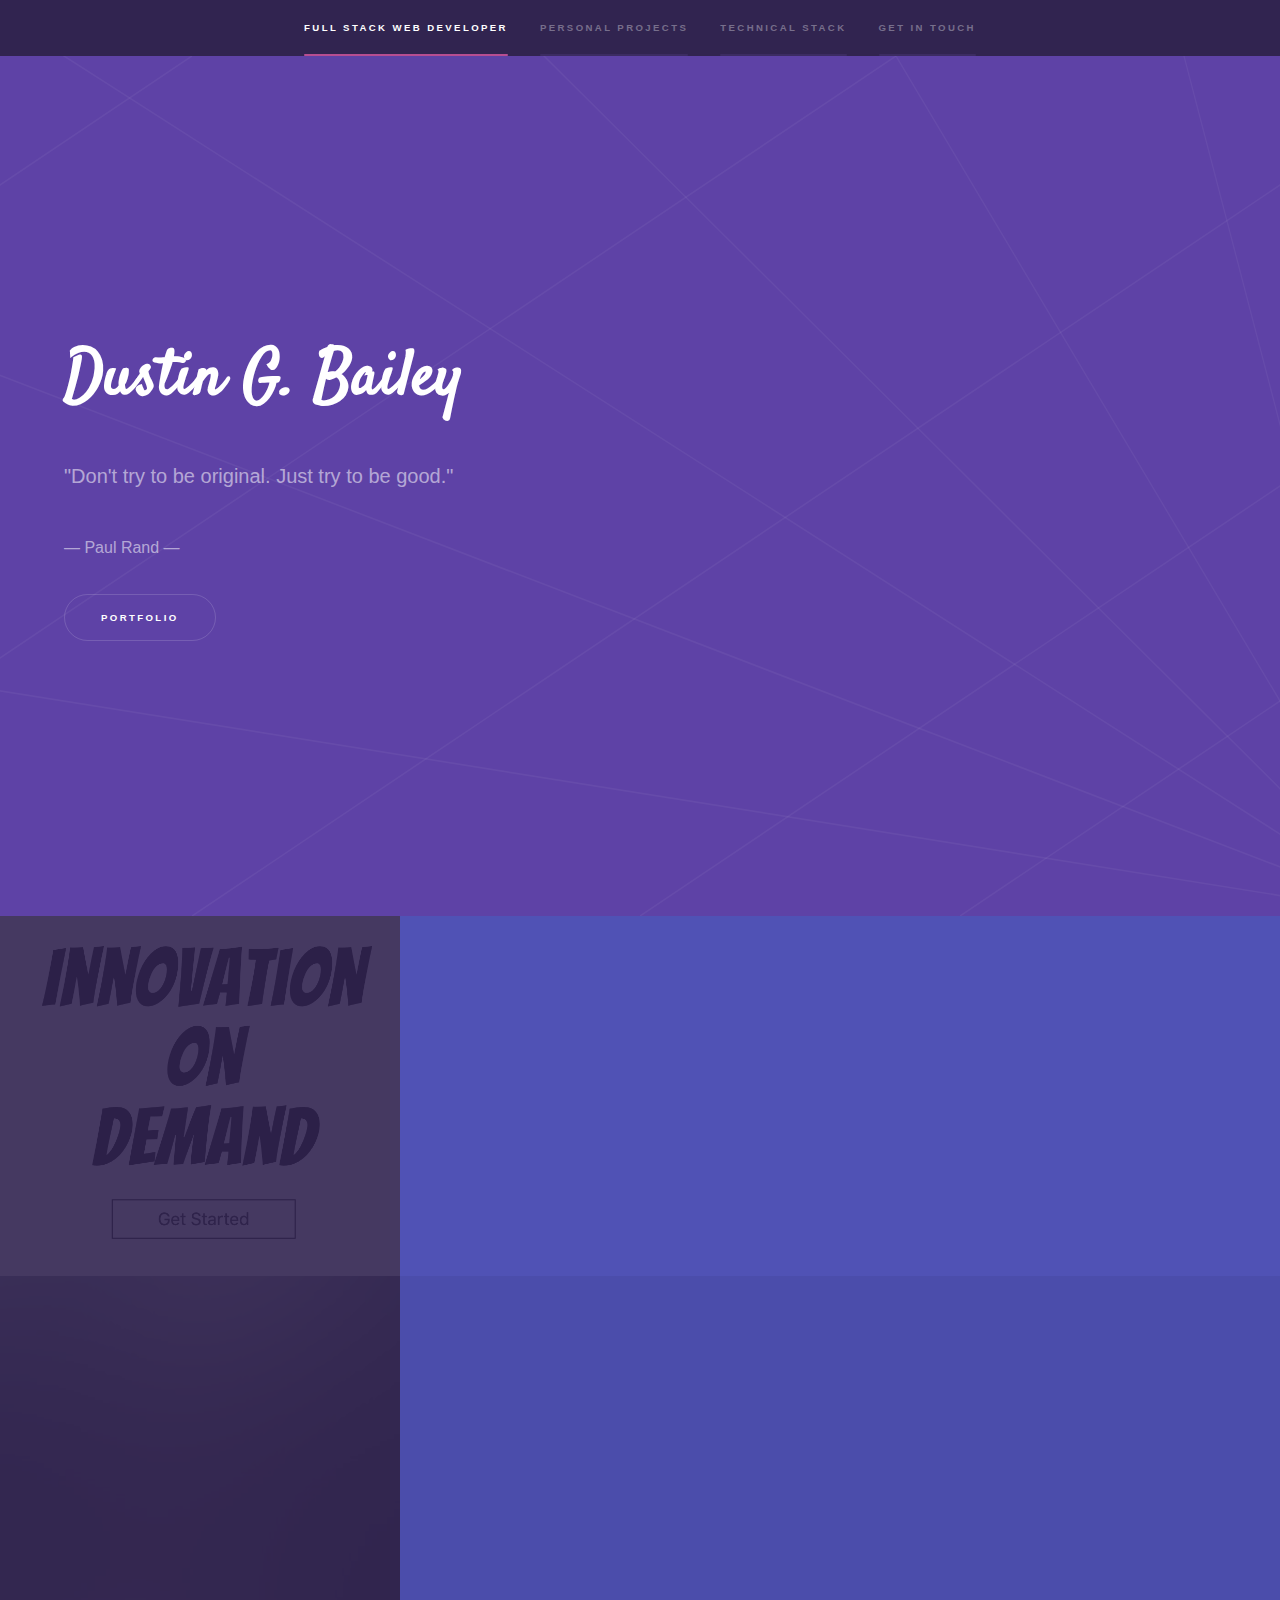
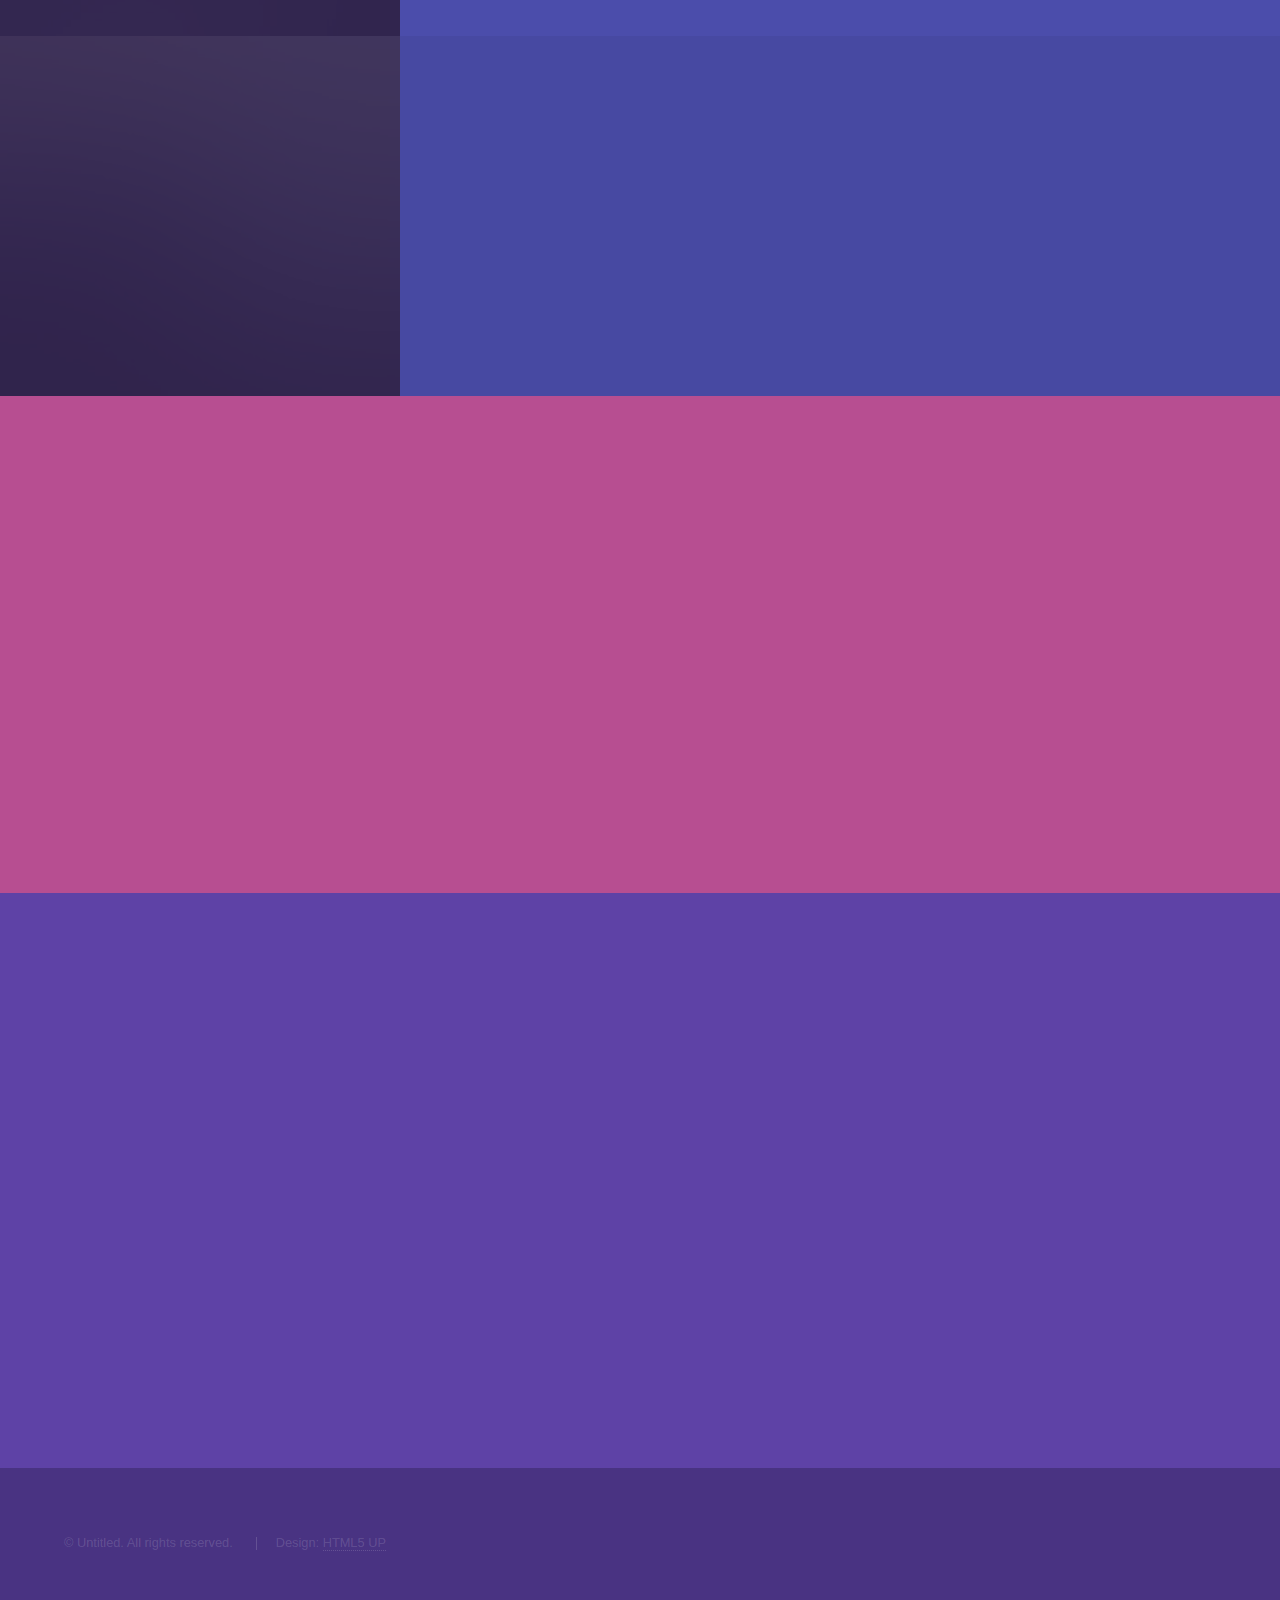
<file: docs/index.html>
<!DOCTYPE HTML>
<!--
	Hyperspace by HTML5 UP
	html5up.net | @ajlkn
	Free for personal and commercial use under the CCA 3.0 license (html5up.net/license)
-->
<html>

<head>
	<title>Dustin's Portfolio</title>
	<meta charset="utf-8" />
	<meta name="viewport" content="width=device-width, initial-scale=1, user-scalable=no" />
	<link rel="stylesheet" href="assets/css/main.css" />
	<noscript>
		<link rel="stylesheet" href="assets/css/noscript.css" /></noscript>
</head>

<body class="is-preload">

	<!-- Sidebar -->
	<section id="sidebar">
		<div class="inner">
			<nav>
				<ul>
					<li><a href="#intro">Full Stack Web Developer</a></li>
					<li><a href="#one">Personal Projects</a></li>
					<li><a href="#two">Technical Stack</a></li>
					<li><a href="#three">Get in touch</a></li>
				</ul>
			</nav>
		</div>
	</section>

	<!-- Wrapper -->
	<div id="wrapper">

		<!-- Intro -->
		<section id="intro" class="wrapper style1 fullscreen fade-up">
			<div class="inner">
				<h1>Dustin G. Bailey</h1>
				<p>"Don't try to be original. Just try to be good."</p>
				<p style='font-size:1rem'>&mdash; Paul Rand &mdash;</p>
				<ul class="actions">
					<li><a href="#one" class="button scrolly">Portfolio</a></li>
				</ul>
			</div>
		</section>

		<!-- One -->
		<section id="one" class="wrapper style2 spotlights">
			<section>
				<a href="https://github.com/dgbailey/Sprint-Challenge--User-Interface" class="image"><img
						src="images/Iod.png" alt="" data-position="center center" /></a>
				<div class="content">
					<div class="inner">
						<h2>Responsive Design</h2>
						<p>Take a deep dive into the richness that is responsive design. Check out these pages I
							designed for desktop, tablet, and mobile users.</p>
						<ul class="actions">
							<li><a href="https://github.com/dgbailey/Sprint-Challenge--User-Interface"
									class="button">GitHub</a></li>
						</ul>
					</div>
				</div>
			</section>
			<section>
				<a href="#" class="image"><img src="images/pic02.jpg" alt="" data-position="top center" /></a>
				<div class="content">
					<div class="inner">
						<h2>To Be Announced</h2>
						<p>Projects so secret I'm not even sure what they are.</p>
						<ul class="actions">
							<li><a href="generic.html" class="button">GitHub</a></li>
						</ul>
					</div>
				</div>
			</section>
			<section>
				<a href="#" class="image"><img src="images/pic03.jpg" alt="" data-position="25% 25%" /></a>
				<div class="content">
					<div class="inner">
						<h2>To Be Announced</h2>
						<p>Projects so secret I'm not even sure what they are.</p>
						<ul class="actions">
							<li><a href="generic.html" class="button">GitHub</a></li>
						</ul>
					</div>
				</div>
			</section>
		</section>

		<!-- Two -->
		<section id="two" class="wrapper style3 fade-up">
			<div class="inner">
				<h2>Drill Down</h2>
				<p>This section will give a breakdown of languages, collaborative projects, and other valuable
					descriptives.</p>
				<div class="features">
					<section>
						<span class="icon major fa-code"></span>
						<h3>My Growing Technical Stack</h3>
						<ul>
							<li>HTML &amp; CSS </li>
							<li>Python</li>
						</ul>
					</section>
					<section>
						<span class="icon major fa-lock"></span>
						<h3>To Be Added</h3>
						<ul>
							<li>Javascript</li>
							<li>SQL</li>
							<li>C++</li>
							<li>TBA</li>
						</ul>
					</section>
					<!-- <section>
									<span class="icon major fa-cog"></span>
									<h3>Sed erat ullam corper</h3>
									<p>Phasellus convallis elit id ullam corper amet et pulvinar. Duis aliquam turpis mauris, sed ultricies erat dapibus.</p>
								</section>
								<section>
									<span class="icon major fa-desktop"></span>
									<h3>Veroeros quis lorem</h3>
									<p>Phasellus convallis elit id ullam corper amet et pulvinar. Duis aliquam turpis mauris, sed ultricies erat dapibus.</p>
								</section>
								<section>
									<span class="icon major fa-chain"></span>
									<h3>Urna quis bibendum</h3>
									<p>Phasellus convallis elit id ullam corper amet et pulvinar. Duis aliquam turpis mauris, sed ultricies erat dapibus.</p>
								</section>
								<section>
									<span class="icon major fa-diamond"></span>
									<h3>Aliquam urna dapibus</h3>
									<p>Phasellus convallis elit id ullam corper amet et pulvinar. Duis aliquam turpis mauris, sed ultricies erat dapibus.</p>
								</section>
							</div>
							<ul class="actions">
								<li><a href="generic.html" class="button">Learn more</a></li>
							</ul> -->
				</div>
		</section>

		<!-- Three -->
		<section id="three" class="wrapper style1 fade-up">
			<div class="inner">
				<h2>Get in touch</h2>
				<div class="split style1">
					<section>
						<form method="post" action="#">
							<div class="fields">
								<div class="field half">
									<label for="name">Name</label>
									<input type="text" name="name" id="name" />
								</div>
								<div class="field half">
									<label for="email">Email</label>
									<input type="text" name="email" id="email" />
								</div>
								<div class="field">
									<label for="message">Message</label>
									<textarea name="message" id="message" rows="5"></textarea>
								</div>
							</div>
							<ul class="actions">
								<li><a href="" class="button submit">Send Message</a></li>
							</ul>
						</form>
					</section>
					<section>
						<ul class="contact">
							<li>
								<h3>Address</h3>
								<span>San Francisco, CA</span>
							</li>
							<li>
								<h3>Email</h3>
								<a href="#">bailey.dust@gmail.com</a>
							</li>

							<li>
								<h3>Social</h3>
								<ul class="icons">
									<li><a href="#" class="fa-twitter"><span class="label">Twitter</span></a></li>

									<li><a href="https://github.com/dgbailey" class="fa-github"><span
												class="label">GitHub</span></a></li>

									<li><a href="#" class="fa-linkedin"><span class="label">LinkedIn</span></a></li>
								</ul>
							</li>
						</ul>
					</section>
				</div>
			</div>
		</section>

	</div>

	<!-- Footer -->
	<footer id="footer" class="wrapper style1-alt">
		<div class="inner">
			<ul class="menu">
				<li>&copy; Untitled. All rights reserved.</li>
				<li>Design: <a href="http://html5up.net">HTML5 UP</a></li>
			</ul>
		</div>
	</footer>

	<!-- Scripts -->
	<script src="assets/js/jquery.min.js"></script>
	<script src="assets/js/jquery.scrollex.min.js"></script>
	<script src="assets/js/jquery.scrolly.min.js"></script>
	<script src="assets/js/browser.min.js"></script>
	<script src="assets/js/breakpoints.min.js"></script>
	<script src="assets/js/util.js"></script>
	<script src="assets/js/main.js"></script>

</body>

</html>
</file>
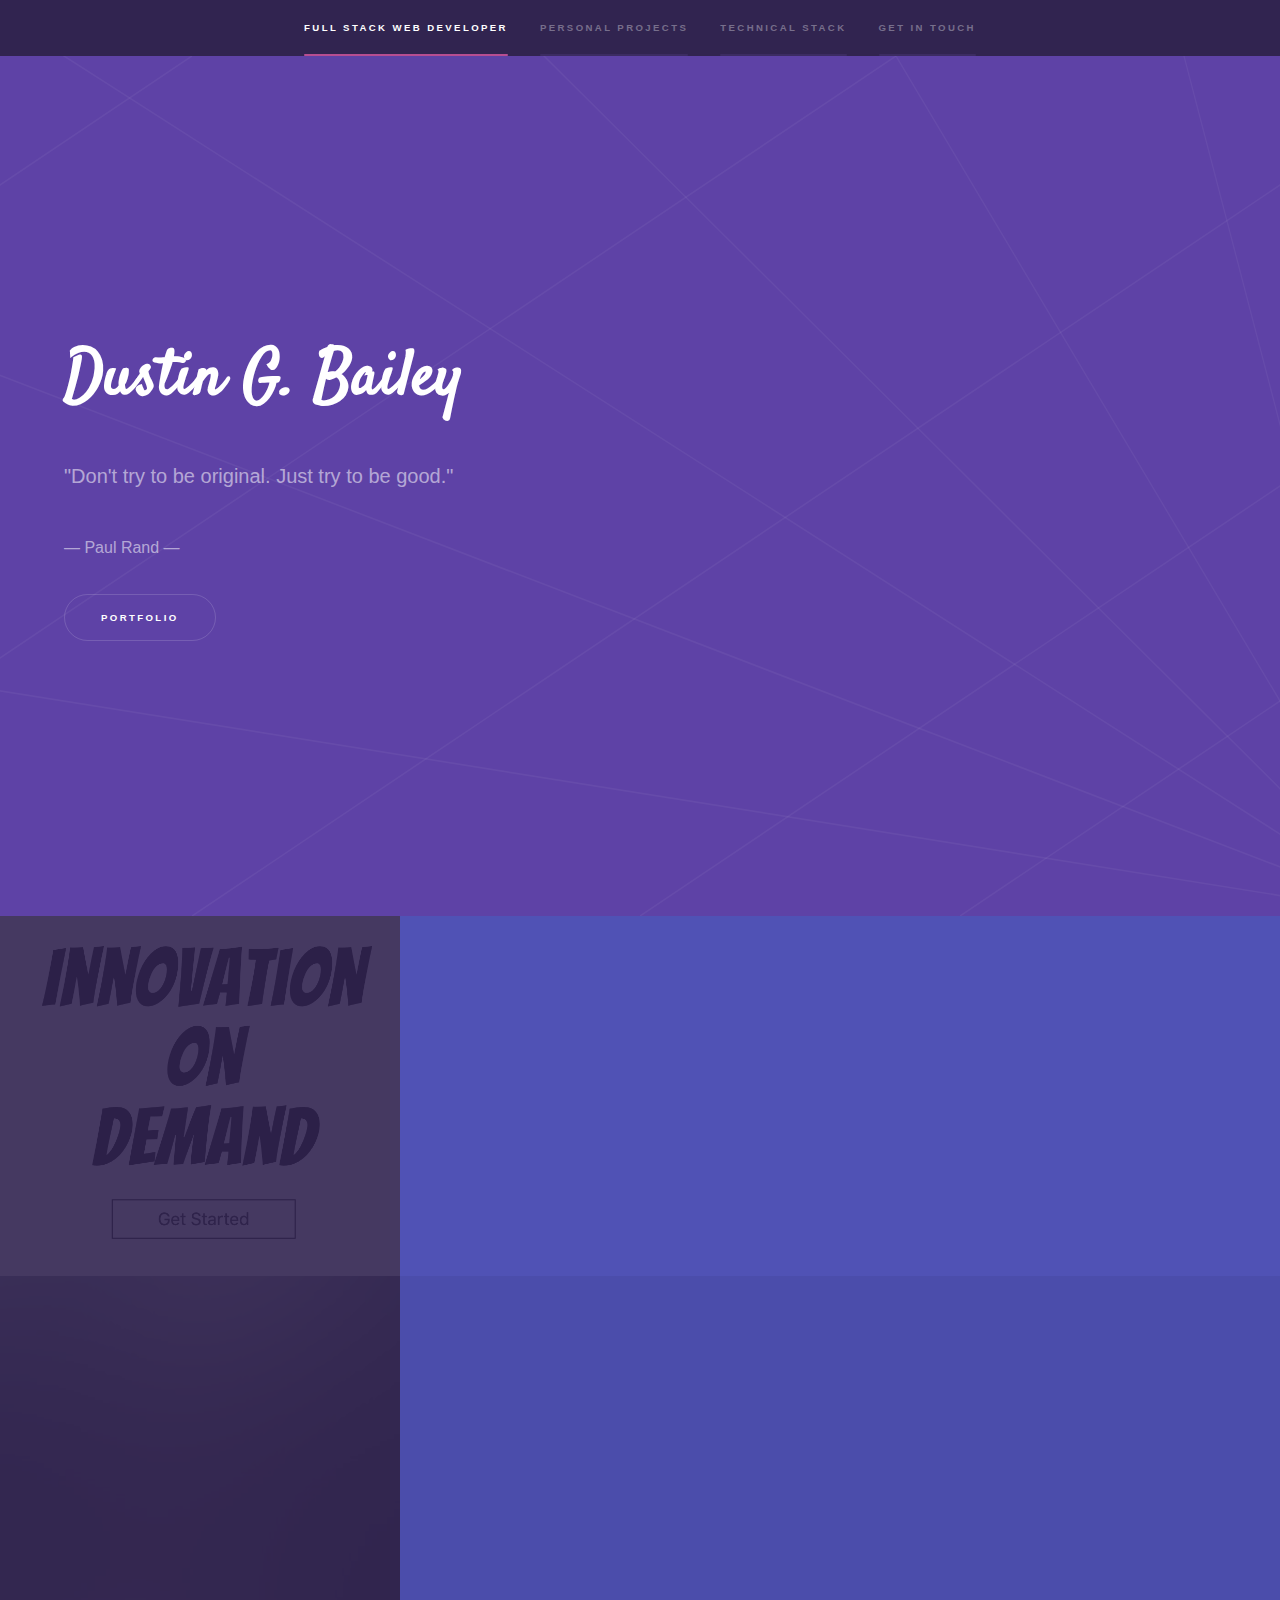
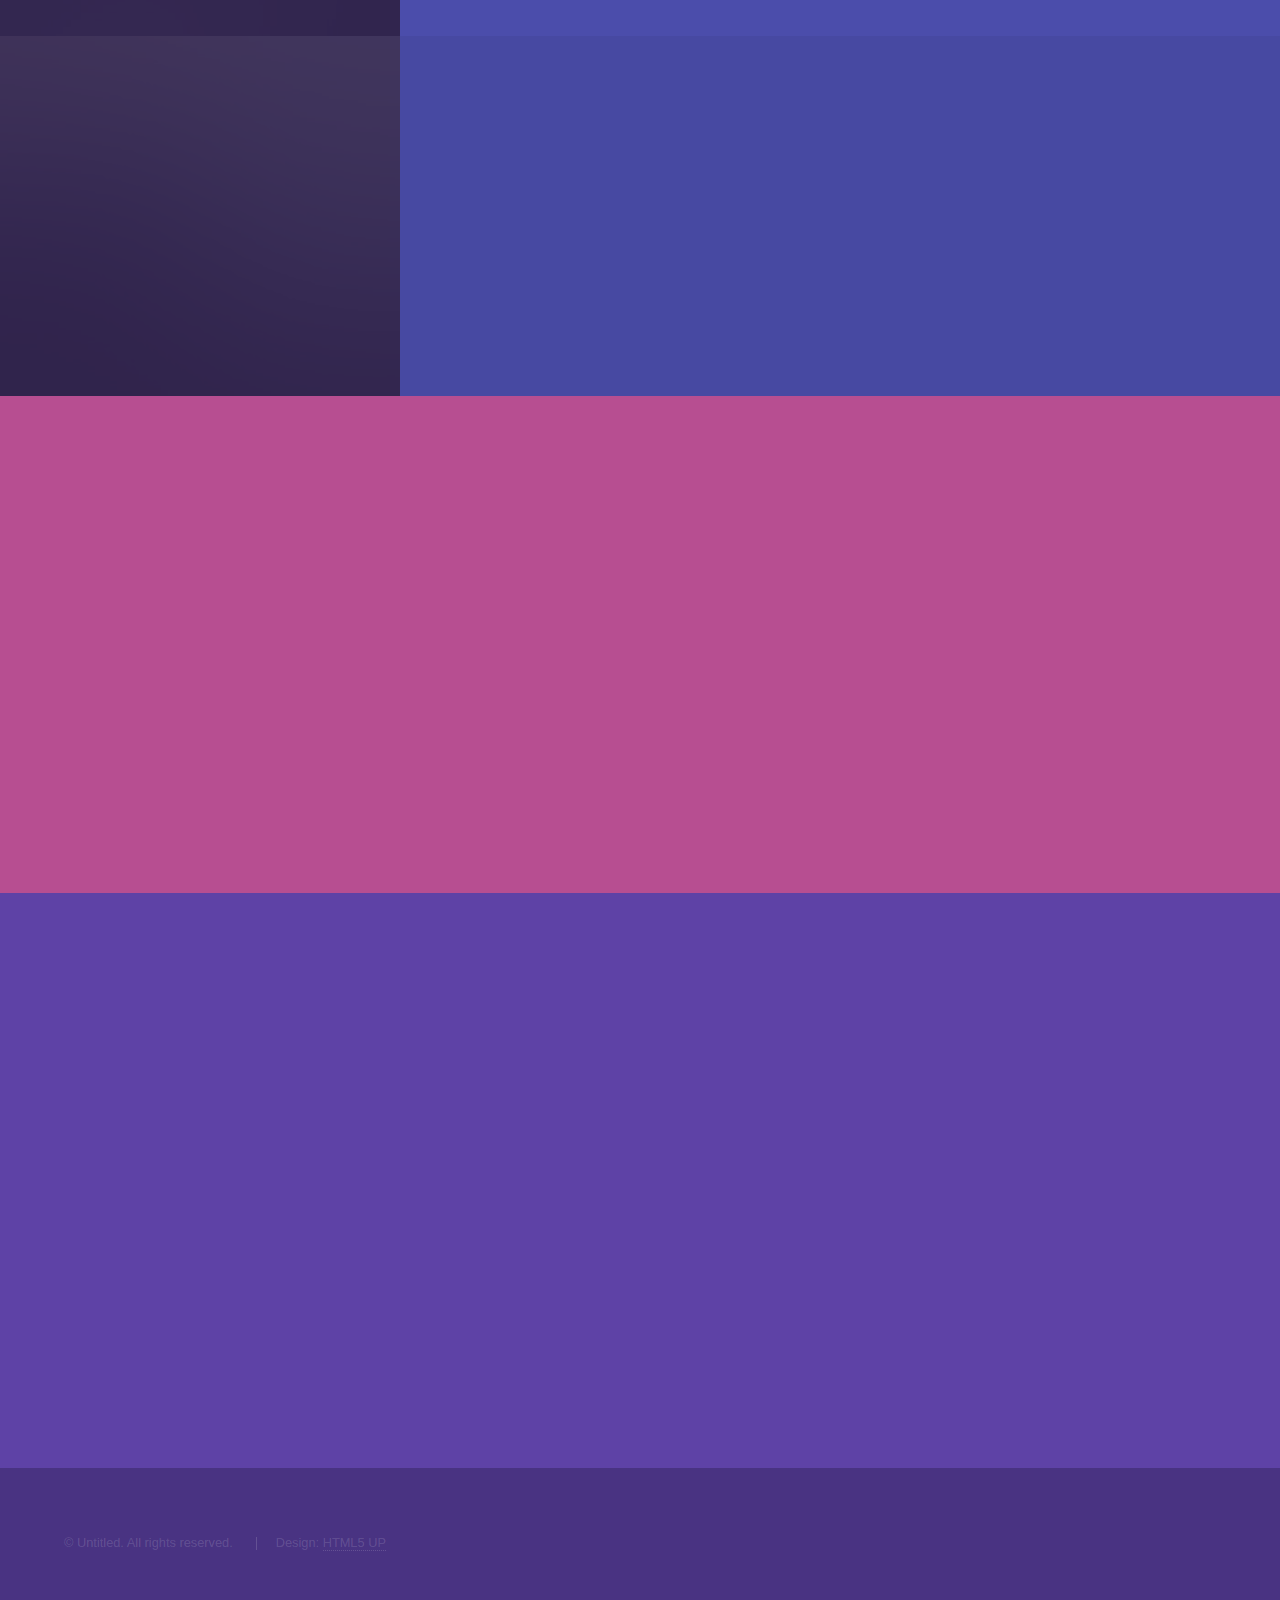
<file: html5up-hyperspace/index.html>
<!DOCTYPE HTML>
<!--
	Hyperspace by HTML5 UP
	html5up.net | @ajlkn
	Free for personal and commercial use under the CCA 3.0 license (html5up.net/license)
-->
<html>

<head>
	<title>Dustin's Portfolio</title>
	<meta charset="utf-8" />
	<meta name="viewport" content="width=device-width, initial-scale=1, user-scalable=no" />
	<link rel="stylesheet" href="assets/css/main.css" />
	<noscript>
		<link rel="stylesheet" href="assets/css/noscript.css" /></noscript>
</head>

<body class="is-preload">

	<!-- Sidebar -->
	<section id="sidebar">
		<div class="inner">
			<nav>
				<ul>
					<li><a href="#intro">Full Stack Web Developer</a></li>
					<li><a href="#one">Personal Projects</a></li>
					<li><a href="#two">Technical Stack</a></li>
					<li><a href="#three">Get in touch</a></li>
				</ul>
			</nav>
		</div>
	</section>

	<!-- Wrapper -->
	<div id="wrapper">

		<!-- Intro -->
		<section id="intro" class="wrapper style1 fullscreen fade-up">
			<div class="inner">
				<h1>Dustin G. Bailey</h1>
				<p>"Don't try to be original. Just try to be good."</p>
				<p style='font-size:1rem'>&mdash; Paul Rand &mdash;</p>
				<ul class="actions">
					<li><a href="#one" class="button scrolly">Portfolio</a></li>
				</ul>
			</div>
		</section>

		<!-- One -->
		<section id="one" class="wrapper style2 spotlights">
			<section>
				<a href="https://github.com/dgbailey/Sprint-Challenge--User-Interface" class="image"><img
						src="images/Iod.png" alt="" data-position="center center" /></a>
				<div class="content">
					<div class="inner">
						<h2>Responsive Design</h2>
						<p>Take a deep dive into the richness that is responsive design. Check out these pages I
							designed for desktop, tablet, and mobile users.</p>
						<ul class="actions">
							<li><a href="https://github.com/dgbailey/Sprint-Challenge--User-Interface"
									class="button">GitHub</a></li>
							<li><a href="#"
									class="button">Live Site</a></li>

						</ul>
					</div>
				</div>
			</section>
			<section>
				<a href="#" class="image"><img src="images/pic02.jpg" alt="" data-position="top center" /></a>
				<div class="content">
					<div class="inner">
						<h2>To Be Announced</h2>
						<p>Projects so secret I'm not even sure what they are.</p>
						<ul class="actions">
							<li><a href="generic.html" class="button">GitHub</a></li>
						</ul>
					</div>
				</div>
			</section>
			<section>
				<a href="#" class="image"><img src="images/pic03.jpg" alt="" data-position="25% 25%" /></a>
				<div class="content">
					<div class="inner">
						<h2>To Be Announced</h2>
						<p>Projects so secret I'm not even sure what they are.</p>
						<ul class="actions">
							<li><a href="generic.html" class="button">GitHub</a></li>
						</ul>
					</div>
				</div>
			</section>
		</section>

		<!-- Two -->
		<section id="two" class="wrapper style3 fade-up">
			<div class="inner">
				<h2>Drill Down</h2>
				<p>This section will give a breakdown of languages, collaborative projects, and other valuable
					descriptives.</p>
				<div class="features">
					<section>
						<span class="icon major fa-code"></span>
						<h3>My Growing Technical Stack</h3>
						<ul>
							<li>HTML &amp; CSS </li>
							<li>Python</li>
						</ul>
					</section>
					<section>
						<span class="icon major fa-lock"></span>
						<h3>To Be Added</h3>
						<ul>
							<li>Javascript</li>
							<li>SQL</li>
							<li>C++</li>
							<li>TBD</li>
						</ul>
					</section>
					<!-- <section>
									<span class="icon major fa-cog"></span>
									<h3>Sed erat ullam corper</h3>
									<p>Phasellus convallis elit id ullam corper amet et pulvinar. Duis aliquam turpis mauris, sed ultricies erat dapibus.</p>
								</section>
								<section>
									<span class="icon major fa-desktop"></span>
									<h3>Veroeros quis lorem</h3>
									<p>Phasellus convallis elit id ullam corper amet et pulvinar. Duis aliquam turpis mauris, sed ultricies erat dapibus.</p>
								</section>
								<section>
									<span class="icon major fa-chain"></span>
									<h3>Urna quis bibendum</h3>
									<p>Phasellus convallis elit id ullam corper amet et pulvinar. Duis aliquam turpis mauris, sed ultricies erat dapibus.</p>
								</section>
								<section>
									<span class="icon major fa-diamond"></span>
									<h3>Aliquam urna dapibus</h3>
									<p>Phasellus convallis elit id ullam corper amet et pulvinar. Duis aliquam turpis mauris, sed ultricies erat dapibus.</p>
								</section>
							</div>
							<ul class="actions">
								<li><a href="generic.html" class="button">Learn more</a></li>
							</ul> -->
				</div>
		</section>

		<!-- Three -->
		<section id="three" class="wrapper style1 fade-up">
			<div class="inner">
				<h2>Get in touch</h2>
				<div class="split style1">
					<section>
						<form method="post" action="#">
							<div class="fields">
								<div class="field half">
									<label for="name">Name</label>
									<input type="text" name="name" id="name" />
								</div>
								<div class="field half">
									<label for="email">Email</label>
									<input type="text" name="email" id="email" />
								</div>
								<div class="field">
									<label for="message">Message</label>
									<textarea name="message" id="message" rows="5"></textarea>
								</div>
							</div>
							<ul class="actions">
								<li><a href="" class="button submit">Send Message</a></li>
							</ul>
						</form>
					</section>
					<section>
						<ul class="contact">
							<li>
								<h3>Address</h3>
								<span>San Francisco, CA</span>
							</li>
							<li>
								<h3>Email</h3>
								<a href="#">bailey.dust@gmail.com</a>
							</li>

							<li>
								<h3>Social</h3>
								<ul class="icons">
									<li><a href="#" class="fa-twitter"><span class="label">Twitter</span></a></li>

									<li><a href="https://github.com/dgbailey" class="fa-github"><span
												class="label">GitHub</span></a></li>

									<li><a href="#" class="fa-linkedin"><span class="label">LinkedIn</span></a></li>
								</ul>
							</li>
						</ul>
					</section>
				</div>
			</div>
		</section>

	</div>

	<!-- Footer -->
	<footer id="footer" class="wrapper style1-alt">
		<div class="inner">
			<ul class="menu">
				<li>&copy; Untitled. All rights reserved.</li>
				<li>Design: <a href="http://html5up.net">HTML5 UP</a></li>
			</ul>
		</div>
	</footer>

	<!-- Scripts -->
	<script src="assets/js/jquery.min.js"></script>
	<script src="assets/js/jquery.scrollex.min.js"></script>
	<script src="assets/js/jquery.scrolly.min.js"></script>
	<script src="assets/js/browser.min.js"></script>
	<script src="assets/js/breakpoints.min.js"></script>
	<script src="assets/js/util.js"></script>
	<script src="assets/js/main.js"></script>

</body>

</html>
</file>
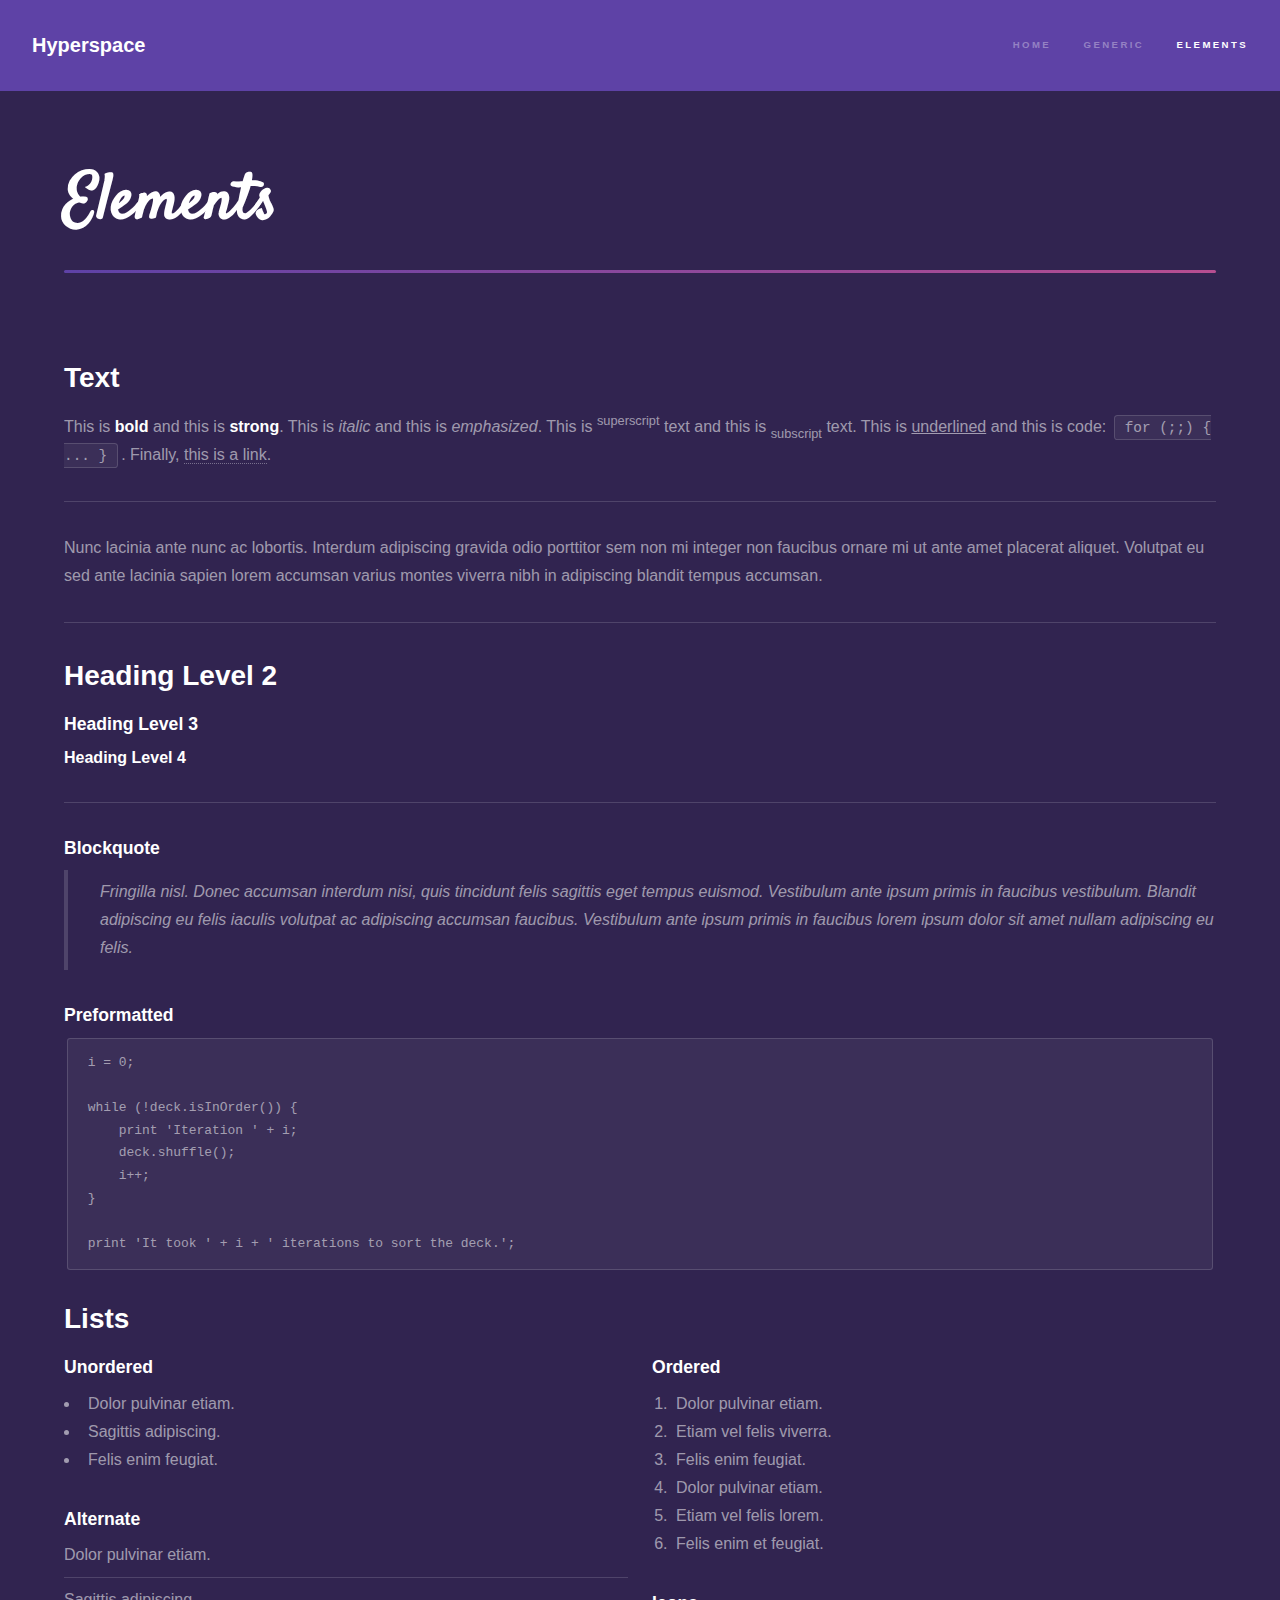
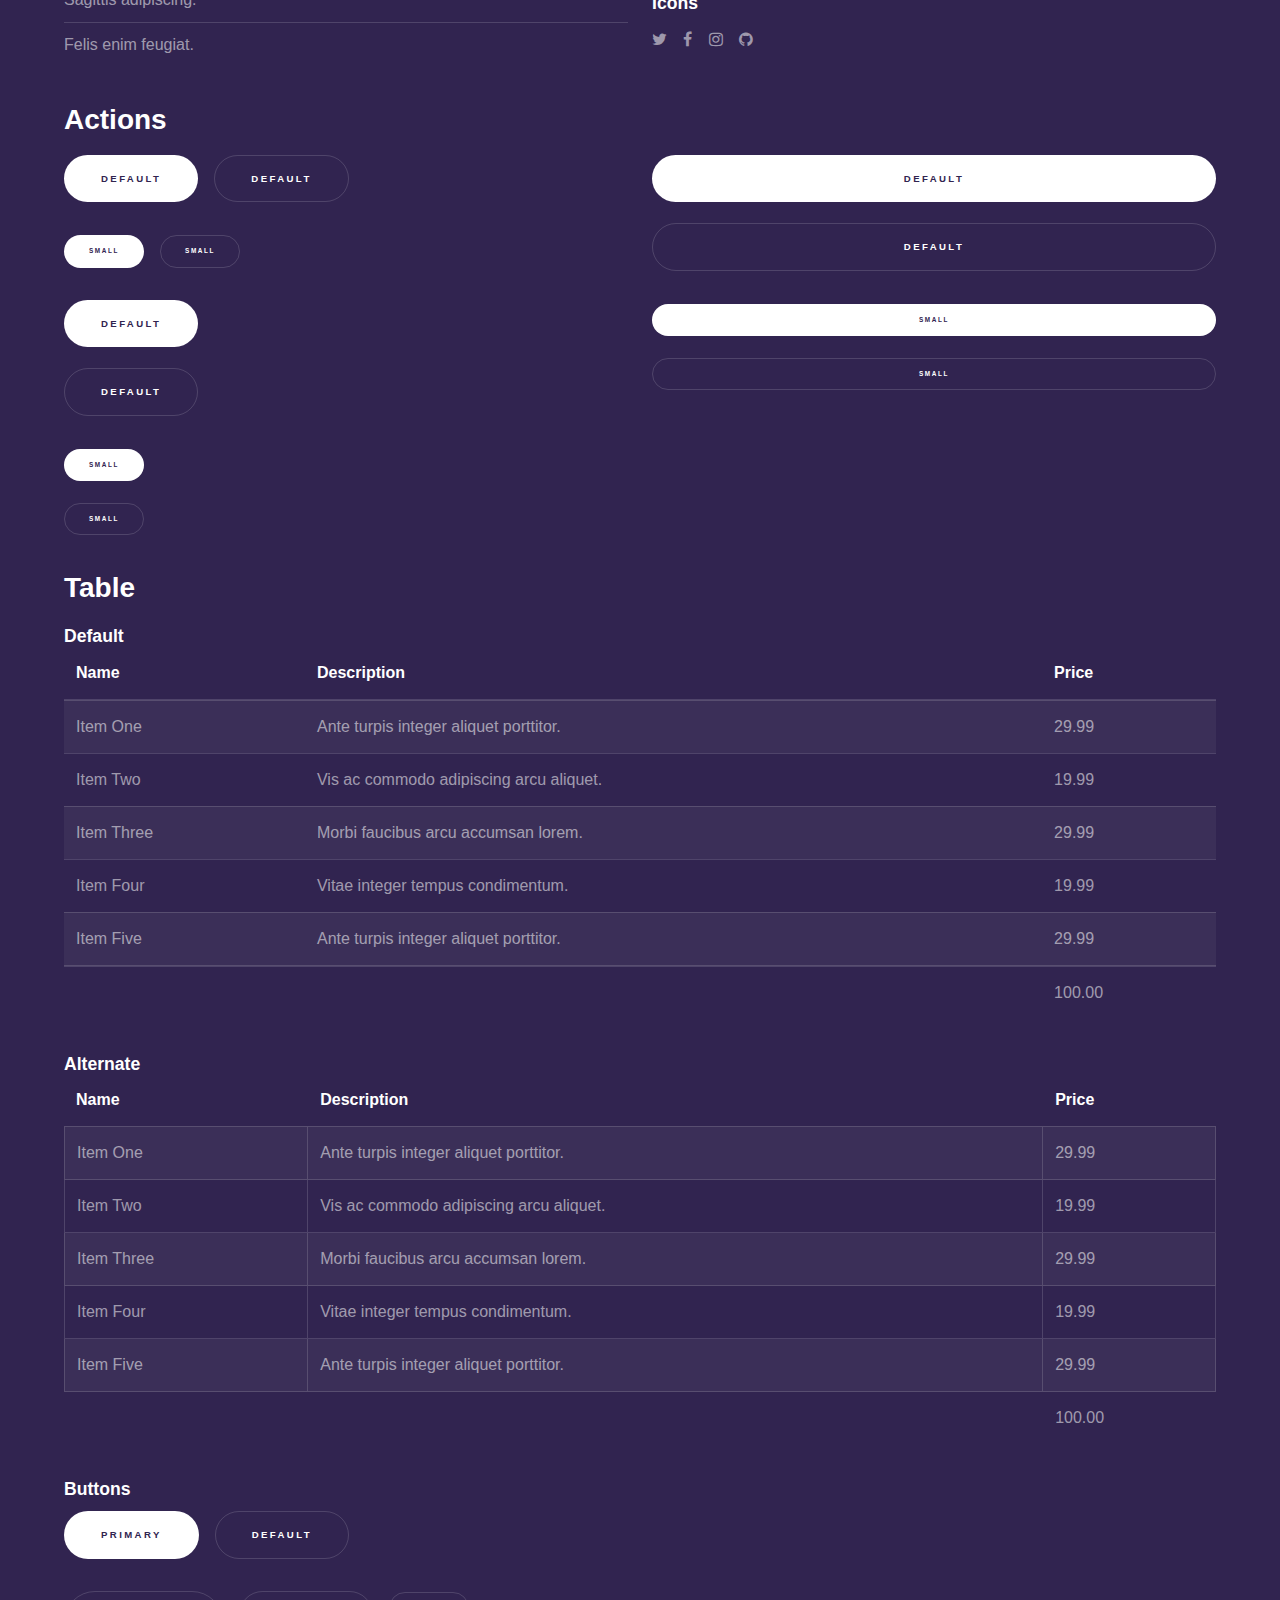
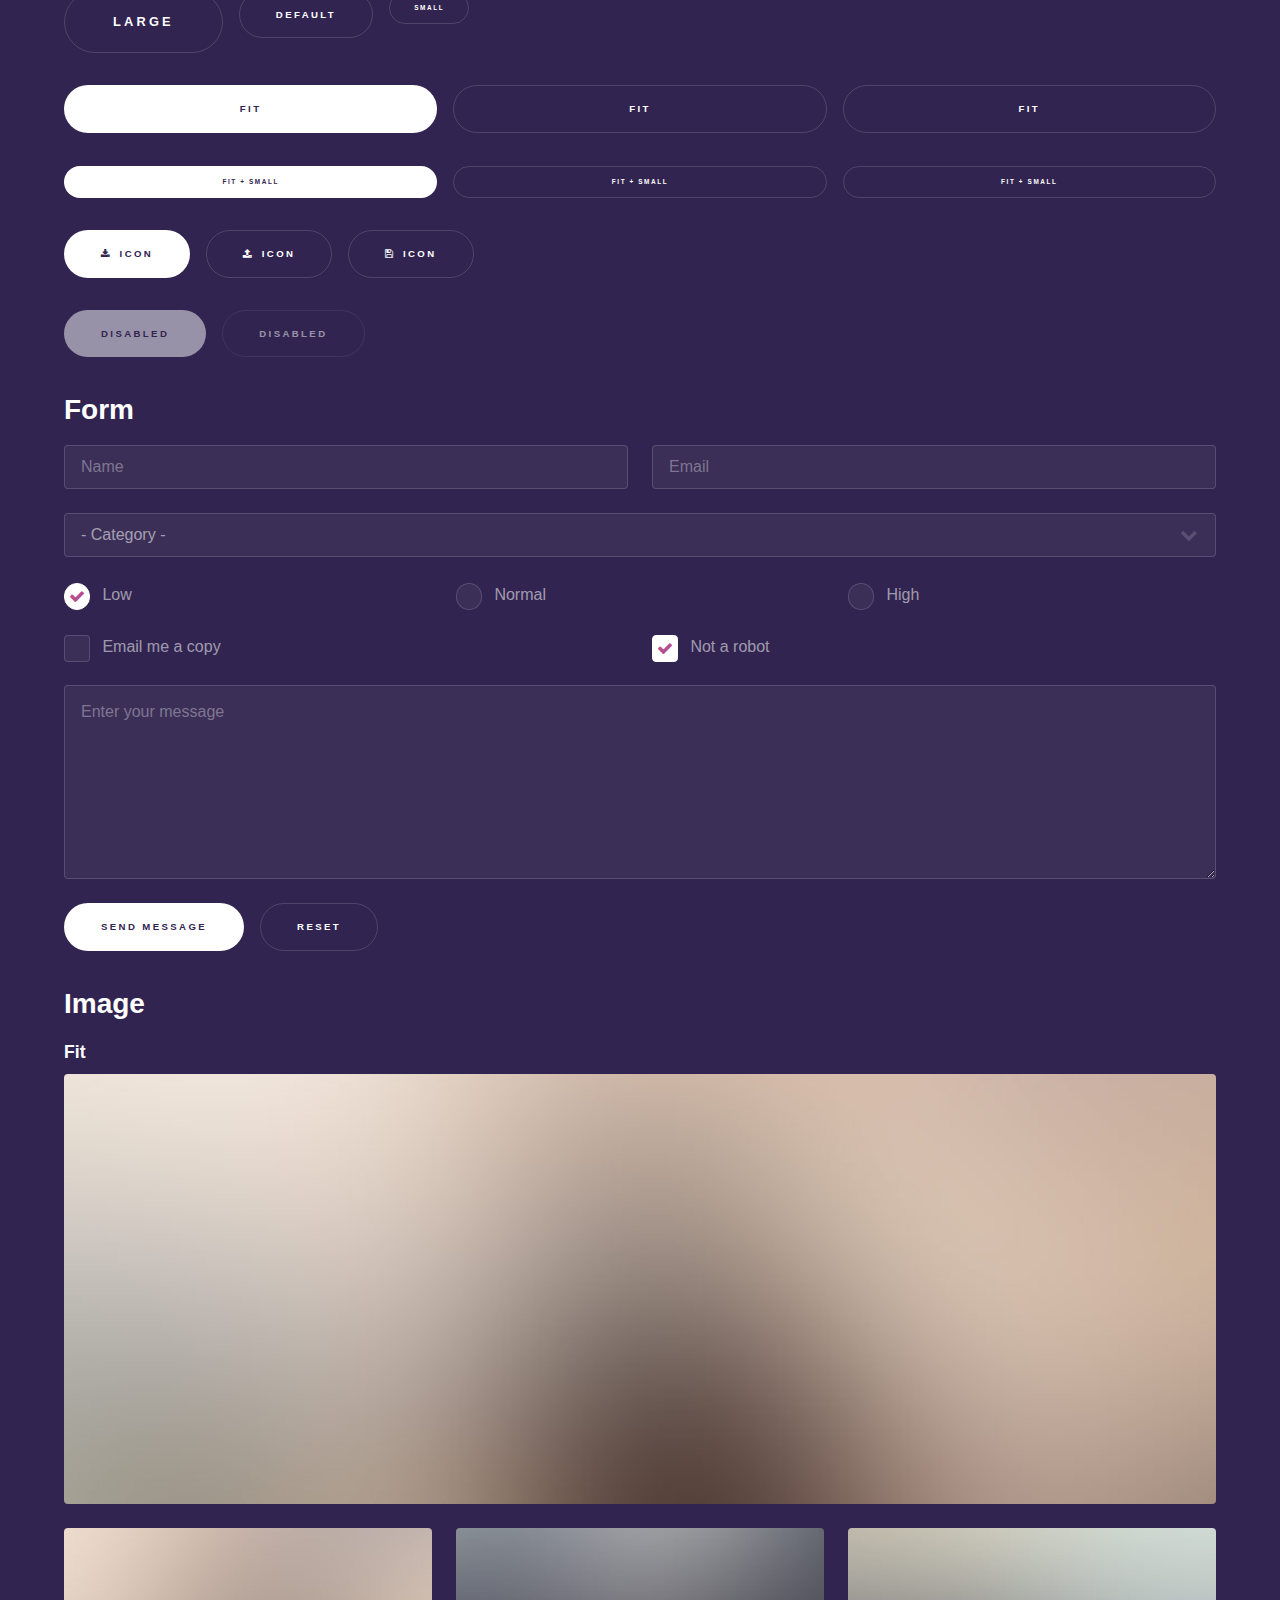
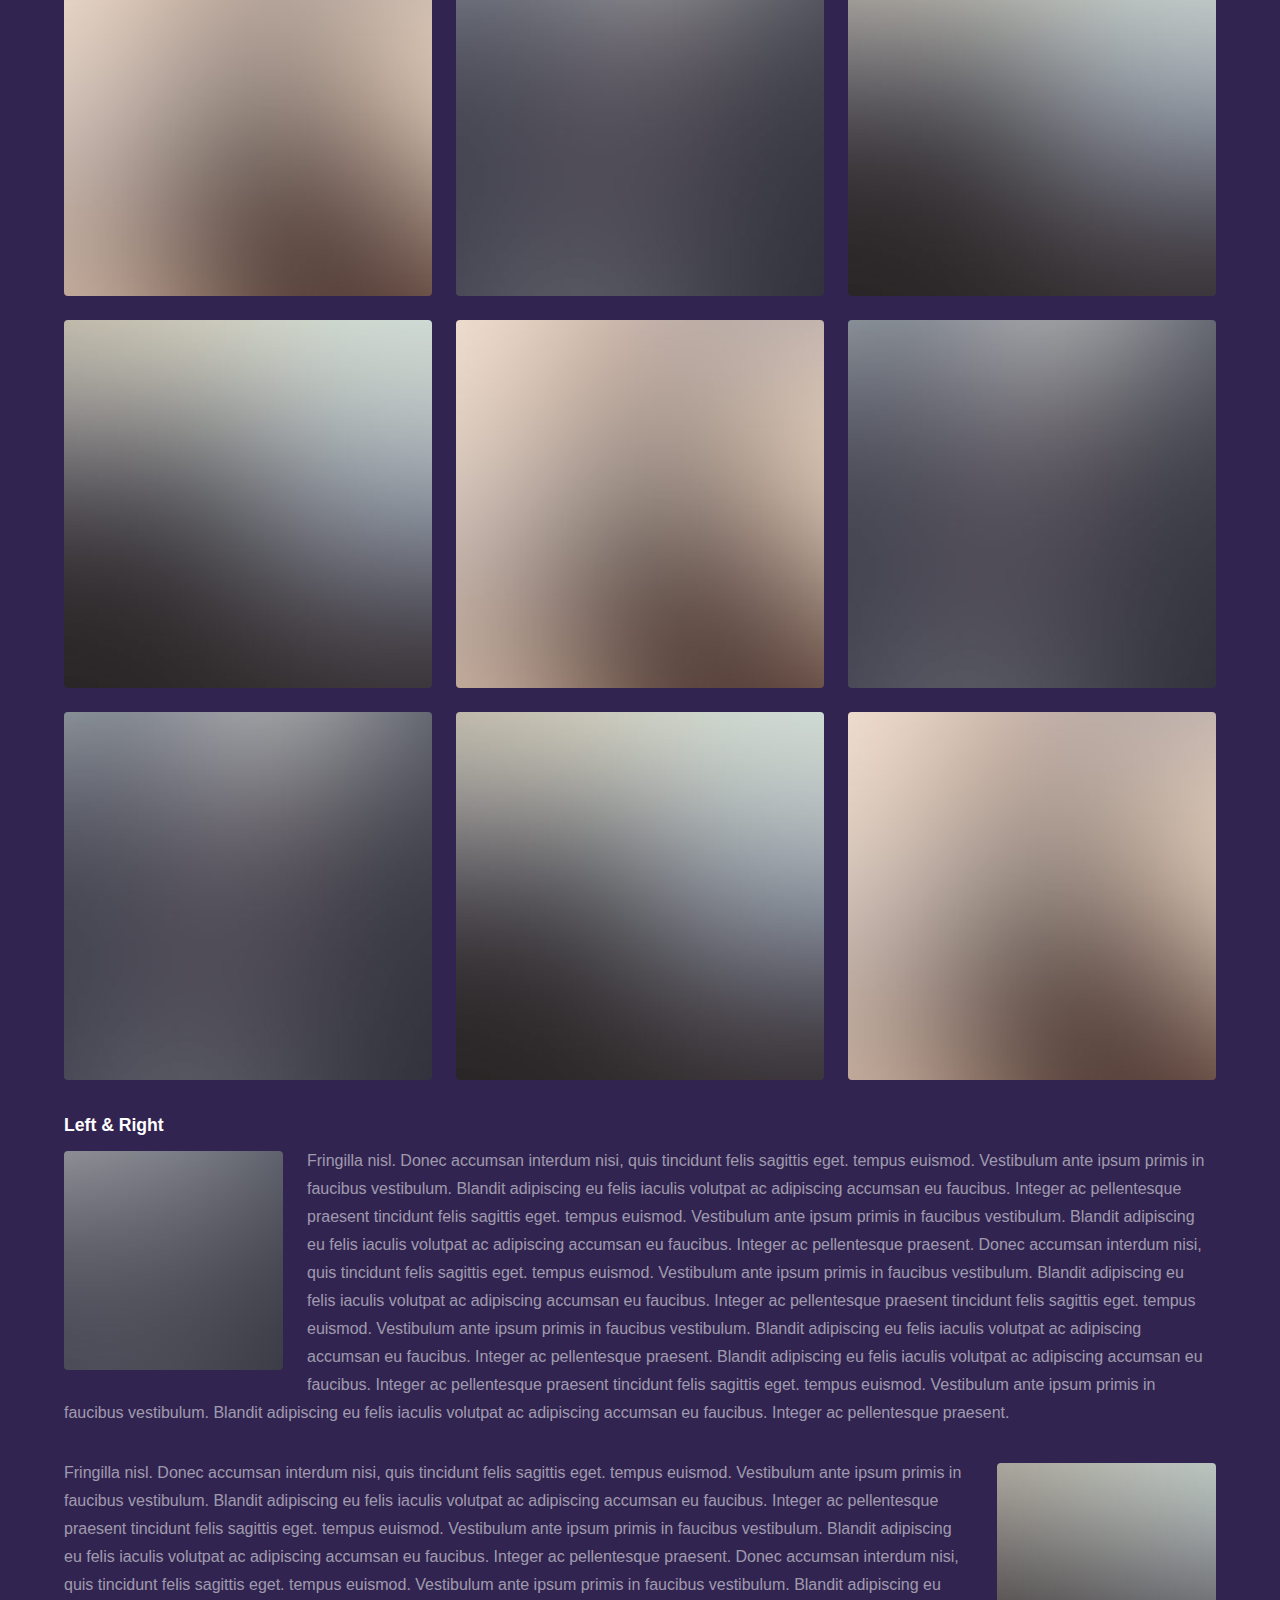
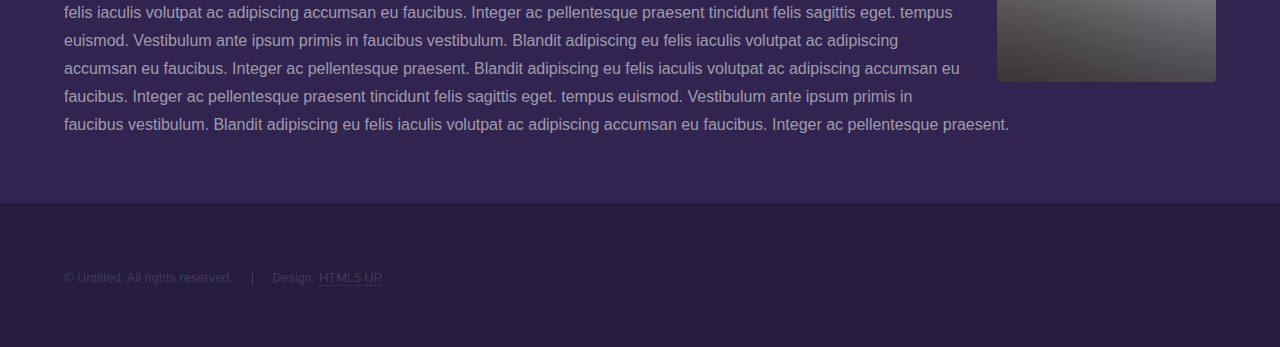
<file: docs/elements.html>
<!DOCTYPE HTML>
<!--
	Hyperspace by HTML5 UP
	html5up.net | @ajlkn
	Free for personal and commercial use under the CCA 3.0 license (html5up.net/license)
-->
<html>
	<head>
		<title>Elements - Hyperspace by HTML5 UP</title>
		<meta charset="utf-8" />
		<meta name="viewport" content="width=device-width, initial-scale=1, user-scalable=no" />
		<link rel="stylesheet" href="assets/css/main.css" />
		<noscript><link rel="stylesheet" href="assets/css/noscript.css" /></noscript>
	</head>
	<body class="is-preload">

		<!-- Header -->
			<header id="header">
				<a href="index.html" class="title">Hyperspace</a>
				<nav>
					<ul>
						<li><a href="index.html">Home</a></li>
						<li><a href="generic.html">Generic</a></li>
						<li><a href="elements.html"  class="active">Elements</a></li>
					</ul>
				</nav>
			</header>

		<!-- Wrapper -->
			<div id="wrapper">

				<!-- Main -->
					<section id="main" class="wrapper">
						<div class="inner">
							<h1 class="major">Elements</h1>

							<!-- Text -->
								<section>
									<h2>Text</h2>
									<p>This is <b>bold</b> and this is <strong>strong</strong>. This is <i>italic</i> and this is <em>emphasized</em>.
									This is <sup>superscript</sup> text and this is <sub>subscript</sub> text.
									This is <u>underlined</u> and this is code: <code>for (;;) { ... }</code>. Finally, <a href="#">this is a link</a>.</p>
									<hr />
									<p>Nunc lacinia ante nunc ac lobortis. Interdum adipiscing gravida odio porttitor sem non mi integer non faucibus ornare mi ut ante amet placerat aliquet. Volutpat eu sed ante lacinia sapien lorem accumsan varius montes viverra nibh in adipiscing blandit tempus accumsan.</p>
									<hr />
									<h2>Heading Level 2</h2>
									<h3>Heading Level 3</h3>
									<h4>Heading Level 4</h4>
									<hr />
									<h3>Blockquote</h3>
									<blockquote>Fringilla nisl. Donec accumsan interdum nisi, quis tincidunt felis sagittis eget tempus euismod. Vestibulum ante ipsum primis in faucibus vestibulum. Blandit adipiscing eu felis iaculis volutpat ac adipiscing accumsan faucibus. Vestibulum ante ipsum primis in faucibus lorem ipsum dolor sit amet nullam adipiscing eu felis.</blockquote>
									<h3>Preformatted</h3>
									<pre><code>i = 0;

while (!deck.isInOrder()) {
    print 'Iteration ' + i;
    deck.shuffle();
    i++;
}

print 'It took ' + i + ' iterations to sort the deck.';</code></pre>
								</section>

							<!-- Lists -->
								<section>
									<h2>Lists</h2>
									<div class="row">
										<div class="col-6 col-12-medium">
											<h3>Unordered</h3>
											<ul>
												<li>Dolor pulvinar etiam.</li>
												<li>Sagittis adipiscing.</li>
												<li>Felis enim feugiat.</li>
											</ul>
											<h3>Alternate</h3>
											<ul class="alt">
												<li>Dolor pulvinar etiam.</li>
												<li>Sagittis adipiscing.</li>
												<li>Felis enim feugiat.</li>
											</ul>
										</div>
										<div class="col-6 col-12-medium">
											<h3>Ordered</h3>
											<ol>
												<li>Dolor pulvinar etiam.</li>
												<li>Etiam vel felis viverra.</li>
												<li>Felis enim feugiat.</li>
												<li>Dolor pulvinar etiam.</li>
												<li>Etiam vel felis lorem.</li>
												<li>Felis enim et feugiat.</li>
											</ol>
											<h3>Icons</h3>
											<ul class="icons">
												<li><a href="#" class="icon fa-twitter"><span class="label">Twitter</span></a></li>
												<li><a href="#" class="icon fa-facebook"><span class="label">Facebook</span></a></li>
												<li><a href="#" class="icon fa-instagram"><span class="label">Instagram</span></a></li>
												<li><a href="#" class="icon fa-github"><span class="label">Github</span></a></li>
											</ul>
										</div>
									</div>
									<h2>Actions</h2>
									<div class="row">
										<div class="col-6 col-12-medium">
											<ul class="actions">
												<li><a href="#" class="button primary">Default</a></li>
												<li><a href="#" class="button">Default</a></li>
											</ul>
											<ul class="actions small">
												<li><a href="#" class="button primary small">Small</a></li>
												<li><a href="#" class="button small">Small</a></li>
											</ul>
											<ul class="actions stacked">
												<li><a href="#" class="button primary">Default</a></li>
												<li><a href="#" class="button">Default</a></li>
											</ul>
											<ul class="actions stacked">
												<li><a href="#" class="button primary small">Small</a></li>
												<li><a href="#" class="button small">Small</a></li>
											</ul>
										</div>
										<div class="col-6 col-12-medium">
											<ul class="actions stacked">
												<li><a href="#" class="button primary fit">Default</a></li>
												<li><a href="#" class="button fit">Default</a></li>
											</ul>
											<ul class="actions stacked">
												<li><a href="#" class="button primary small fit">Small</a></li>
												<li><a href="#" class="button small fit">Small</a></li>
											</ul>
										</div>
									</div>
								</section>

							<!-- Table -->
								<section>
									<h2>Table</h2>
									<h3>Default</h3>
									<div class="table-wrapper">
										<table>
											<thead>
												<tr>
													<th>Name</th>
													<th>Description</th>
													<th>Price</th>
												</tr>
											</thead>
											<tbody>
												<tr>
													<td>Item One</td>
													<td>Ante turpis integer aliquet porttitor.</td>
													<td>29.99</td>
												</tr>
												<tr>
													<td>Item Two</td>
													<td>Vis ac commodo adipiscing arcu aliquet.</td>
													<td>19.99</td>
												</tr>
												<tr>
													<td>Item Three</td>
													<td> Morbi faucibus arcu accumsan lorem.</td>
													<td>29.99</td>
												</tr>
												<tr>
													<td>Item Four</td>
													<td>Vitae integer tempus condimentum.</td>
													<td>19.99</td>
												</tr>
												<tr>
													<td>Item Five</td>
													<td>Ante turpis integer aliquet porttitor.</td>
													<td>29.99</td>
												</tr>
											</tbody>
											<tfoot>
												<tr>
													<td colspan="2"></td>
													<td>100.00</td>
												</tr>
											</tfoot>
										</table>
									</div>

									<h3>Alternate</h3>
									<div class="table-wrapper">
										<table class="alt">
											<thead>
												<tr>
													<th>Name</th>
													<th>Description</th>
													<th>Price</th>
												</tr>
											</thead>
											<tbody>
												<tr>
													<td>Item One</td>
													<td>Ante turpis integer aliquet porttitor.</td>
													<td>29.99</td>
												</tr>
												<tr>
													<td>Item Two</td>
													<td>Vis ac commodo adipiscing arcu aliquet.</td>
													<td>19.99</td>
												</tr>
												<tr>
													<td>Item Three</td>
													<td> Morbi faucibus arcu accumsan lorem.</td>
													<td>29.99</td>
												</tr>
												<tr>
													<td>Item Four</td>
													<td>Vitae integer tempus condimentum.</td>
													<td>19.99</td>
												</tr>
												<tr>
													<td>Item Five</td>
													<td>Ante turpis integer aliquet porttitor.</td>
													<td>29.99</td>
												</tr>
											</tbody>
											<tfoot>
												<tr>
													<td colspan="2"></td>
													<td>100.00</td>
												</tr>
											</tfoot>
										</table>
									</div>
								</section>

							<!-- Buttons -->
								<section>
									<h3>Buttons</h3>
									<ul class="actions">
										<li><a href="#" class="button primary">Primary</a></li>
										<li><a href="#" class="button">Default</a></li>
									</ul>
									<ul class="actions">
										<li><a href="#" class="button large">Large</a></li>
										<li><a href="#" class="button">Default</a></li>
										<li><a href="#" class="button small">Small</a></li>
									</ul>
									<ul class="actions fit">
										<li><a href="#" class="button primary fit">Fit</a></li>
										<li><a href="#" class="button fit">Fit</a></li>
										<li><a href="#" class="button fit">Fit</a></li>
									</ul>
									<ul class="actions fit small">
										<li><a href="#" class="button primary fit small">Fit + Small</a></li>
										<li><a href="#" class="button fit small">Fit + Small</a></li>
										<li><a href="#" class="button fit small">Fit + Small</a></li>
									</ul>
									<ul class="actions">
										<li><a href="#" class="button primary icon fa-download">Icon</a></li>
										<li><a href="#" class="button icon fa-upload">Icon</a></li>
										<li><a href="#" class="button icon fa-save">Icon</a></li>
									</ul>
									<ul class="actions">
										<li><span class="button primary disabled">Disabled</span></li>
										<li><span class="button disabled">Disabled</span></li>
									</ul>
								</section>

							<!-- Form -->
								<section>
									<h2>Form</h2>
									<form method="post" action="#">
										<div class="row gtr-uniform">
											<div class="col-6 col-12-xsmall">
												<input type="text" name="demo-name" id="demo-name" value="" placeholder="Name" />
											</div>
											<div class="col-6 col-12-xsmall">
												<input type="email" name="demo-email" id="demo-email" value="" placeholder="Email" />
											</div>
											<div class="col-12">
												<select name="demo-category" id="demo-category">
													<option value="">- Category -</option>
													<option value="1">Manufacturing</option>
													<option value="1">Shipping</option>
													<option value="1">Administration</option>
													<option value="1">Human Resources</option>
												</select>
											</div>
											<div class="col-4 col-12-small">
												<input type="radio" id="demo-priority-low" name="demo-priority" checked>
												<label for="demo-priority-low">Low</label>
											</div>
											<div class="col-4 col-12-small">
												<input type="radio" id="demo-priority-normal" name="demo-priority">
												<label for="demo-priority-normal">Normal</label>
											</div>
											<div class="col-4 col-12-small">
												<input type="radio" id="demo-priority-high" name="demo-priority">
												<label for="demo-priority-high">High</label>
											</div>
											<div class="col-6 col-12-small">
												<input type="checkbox" id="demo-copy" name="demo-copy">
												<label for="demo-copy">Email me a copy</label>
											</div>
											<div class="col-6 col-12-small">
												<input type="checkbox" id="demo-human" name="demo-human" checked>
												<label for="demo-human">Not a robot</label>
											</div>
											<div class="col-12">
												<textarea name="demo-message" id="demo-message" placeholder="Enter your message" rows="6"></textarea>
											</div>
											<div class="col-12">
												<ul class="actions">
													<li><input type="submit" value="Send Message" class="primary" /></li>
													<li><input type="reset" value="Reset" /></li>
												</ul>
											</div>
										</div>
									</form>
								</section>

							<!-- Image -->
								<section>
									<h2>Image</h2>
									<h3>Fit</h3>
									<div class="box alt">
										<div class="row gtr-uniform">
											<div class="col-12"><span class="image fit"><img src="images/pic04.jpg" alt="" /></span></div>
											<div class="col-4"><span class="image fit"><img src="images/pic01.jpg" alt="" /></span></div>
											<div class="col-4"><span class="image fit"><img src="images/pic02.jpg" alt="" /></span></div>
											<div class="col-4"><span class="image fit"><img src="images/pic03.jpg" alt="" /></span></div>
											<div class="col-4"><span class="image fit"><img src="images/pic03.jpg" alt="" /></span></div>
											<div class="col-4"><span class="image fit"><img src="images/pic01.jpg" alt="" /></span></div>
											<div class="col-4"><span class="image fit"><img src="images/pic02.jpg" alt="" /></span></div>
											<div class="col-4"><span class="image fit"><img src="images/pic02.jpg" alt="" /></span></div>
											<div class="col-4"><span class="image fit"><img src="images/pic03.jpg" alt="" /></span></div>
											<div class="col-4"><span class="image fit"><img src="images/pic01.jpg" alt="" /></span></div>
										</div>
									</div>
									<h3>Left &amp; Right</h3>
									<p><span class="image left"><img src="images/pic05.jpg" alt="" /></span>Fringilla nisl. Donec accumsan interdum nisi, quis tincidunt felis sagittis eget. tempus euismod. Vestibulum ante ipsum primis in faucibus vestibulum. Blandit adipiscing eu felis iaculis volutpat ac adipiscing accumsan eu faucibus. Integer ac pellentesque praesent tincidunt felis sagittis eget. tempus euismod. Vestibulum ante ipsum primis in faucibus vestibulum. Blandit adipiscing eu felis iaculis volutpat ac adipiscing accumsan eu faucibus. Integer ac pellentesque praesent. Donec accumsan interdum nisi, quis tincidunt felis sagittis eget. tempus euismod. Vestibulum ante ipsum primis in faucibus vestibulum. Blandit adipiscing eu felis iaculis volutpat ac adipiscing accumsan eu faucibus. Integer ac pellentesque praesent tincidunt felis sagittis eget. tempus euismod. Vestibulum ante ipsum primis in faucibus vestibulum. Blandit adipiscing eu felis iaculis volutpat ac adipiscing accumsan eu faucibus. Integer ac pellentesque praesent. Blandit adipiscing eu felis iaculis volutpat ac adipiscing accumsan eu faucibus. Integer ac pellentesque praesent tincidunt felis sagittis eget. tempus euismod. Vestibulum ante ipsum primis in faucibus vestibulum. Blandit adipiscing eu felis iaculis volutpat ac adipiscing accumsan eu faucibus. Integer ac pellentesque praesent.</p>
									<p><span class="image right"><img src="images/pic06.jpg" alt="" /></span>Fringilla nisl. Donec accumsan interdum nisi, quis tincidunt felis sagittis eget. tempus euismod. Vestibulum ante ipsum primis in faucibus vestibulum. Blandit adipiscing eu felis iaculis volutpat ac adipiscing accumsan eu faucibus. Integer ac pellentesque praesent tincidunt felis sagittis eget. tempus euismod. Vestibulum ante ipsum primis in faucibus vestibulum. Blandit adipiscing eu felis iaculis volutpat ac adipiscing accumsan eu faucibus. Integer ac pellentesque praesent. Donec accumsan interdum nisi, quis tincidunt felis sagittis eget. tempus euismod. Vestibulum ante ipsum primis in faucibus vestibulum. Blandit adipiscing eu felis iaculis volutpat ac adipiscing accumsan eu faucibus. Integer ac pellentesque praesent tincidunt felis sagittis eget. tempus euismod. Vestibulum ante ipsum primis in faucibus vestibulum. Blandit adipiscing eu felis iaculis volutpat ac adipiscing accumsan eu faucibus. Integer ac pellentesque praesent. Blandit adipiscing eu felis iaculis volutpat ac adipiscing accumsan eu faucibus. Integer ac pellentesque praesent tincidunt felis sagittis eget. tempus euismod. Vestibulum ante ipsum primis in faucibus vestibulum. Blandit adipiscing eu felis iaculis volutpat ac adipiscing accumsan eu faucibus. Integer ac pellentesque praesent.</p>
								</section>

						</div>
					</section>

			</div>

		<!-- Footer -->
			<footer id="footer" class="wrapper alt">
				<div class="inner">
					<ul class="menu">
						<li>&copy; Untitled. All rights reserved.</li><li>Design: <a href="http://html5up.net">HTML5 UP</a></li>
					</ul>
				</div>
			</footer>

		<!-- Scripts -->
			<script src="assets/js/jquery.min.js"></script>
			<script src="assets/js/jquery.scrollex.min.js"></script>
			<script src="assets/js/jquery.scrolly.min.js"></script>
			<script src="assets/js/browser.min.js"></script>
			<script src="assets/js/breakpoints.min.js"></script>
			<script src="assets/js/util.js"></script>
			<script src="assets/js/main.js"></script>

	</body>
</html>
</file>
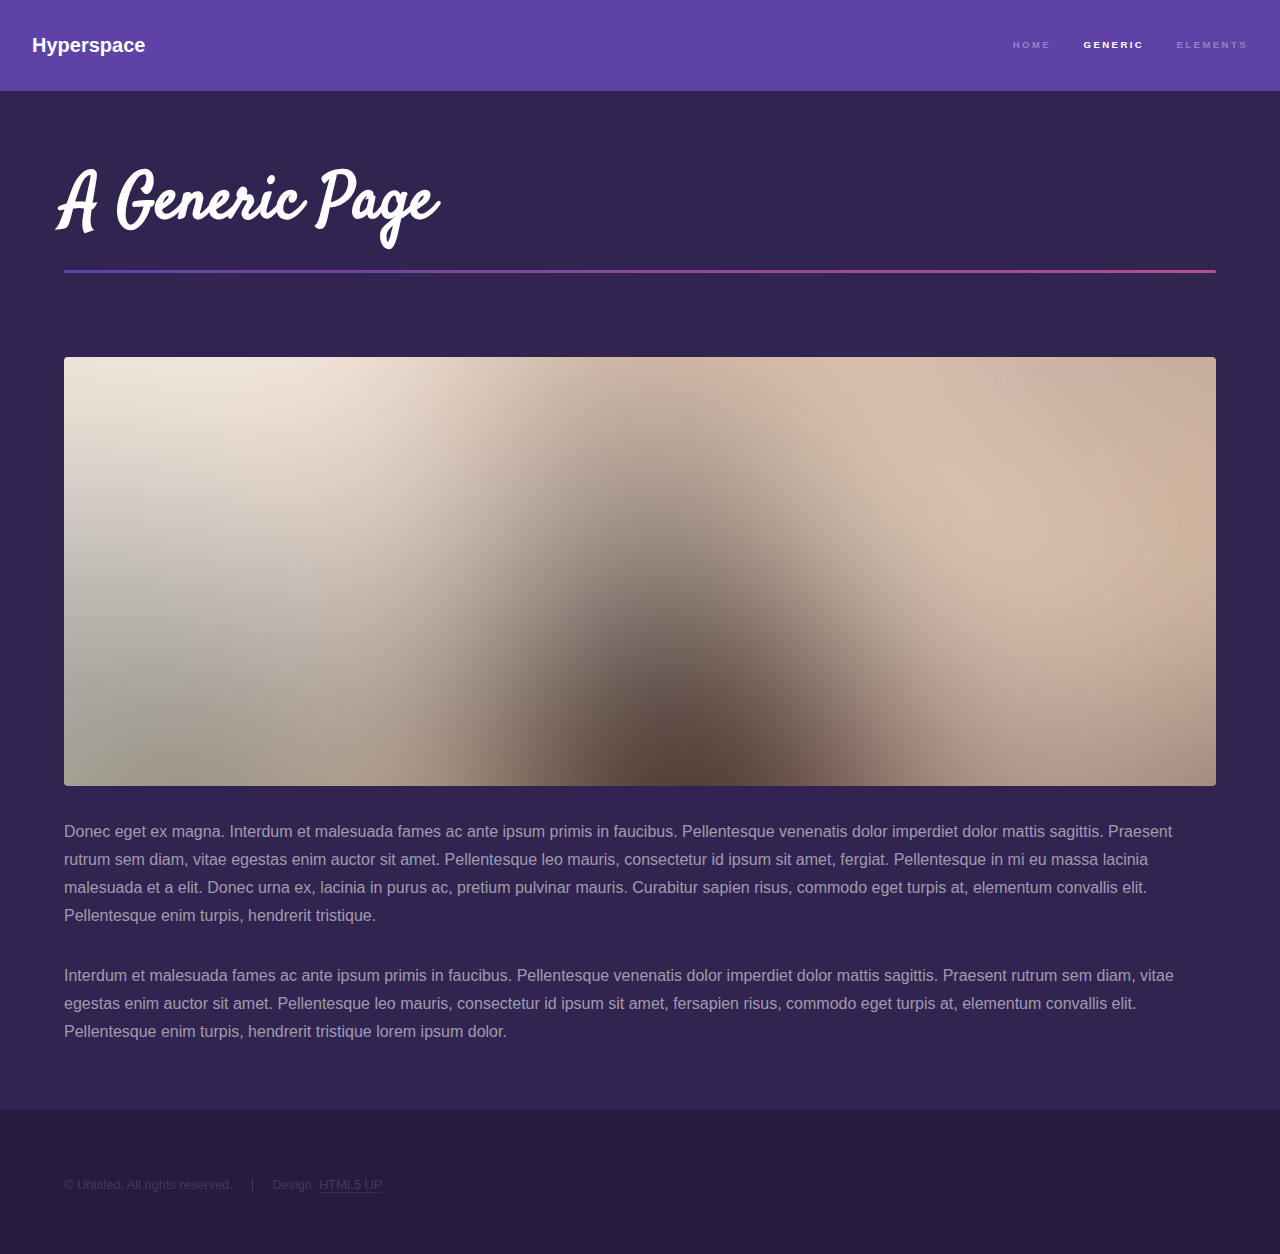
<file: docs/generic.html>
<!DOCTYPE HTML>
<!--
	Hyperspace by HTML5 UP
	html5up.net | @ajlkn
	Free for personal and commercial use under the CCA 3.0 license (html5up.net/license)
-->
<html>
	<head>
		<title>Generic - Hyperspace by HTML5 UP</title>
		<meta charset="utf-8" />
		<meta name="viewport" content="width=device-width, initial-scale=1, user-scalable=no" />
		<link rel="stylesheet" href="assets/css/main.css" />
		<noscript><link rel="stylesheet" href="assets/css/noscript.css" /></noscript>
	</head>
	<body class="is-preload">

		<!-- Header -->
			<header id="header">
				<a href="index.html" class="title">Hyperspace</a>
				<nav>
					<ul>
						<li><a href="index.html">Home</a></li>
						<li><a href="generic.html" class="active">Generic</a></li>
						<li><a href="elements.html">Elements</a></li>
					</ul>
				</nav>
			</header>

		<!-- Wrapper -->
			<div id="wrapper">

				<!-- Main -->
					<section id="main" class="wrapper">
						<div class="inner">
							<h1 class="major">A Generic Page</h1>
							<span class="image fit"><img src="images/pic04.jpg" alt="" /></span>
							<p>Donec eget ex magna. Interdum et malesuada fames ac ante ipsum primis in faucibus. Pellentesque venenatis dolor imperdiet dolor mattis sagittis. Praesent rutrum sem diam, vitae egestas enim auctor sit amet. Pellentesque leo mauris, consectetur id ipsum sit amet, fergiat. Pellentesque in mi eu massa lacinia malesuada et a elit. Donec urna ex, lacinia in purus ac, pretium pulvinar mauris. Curabitur sapien risus, commodo eget turpis at, elementum convallis elit. Pellentesque enim turpis, hendrerit tristique.</p>
							<p>Interdum et malesuada fames ac ante ipsum primis in faucibus. Pellentesque venenatis dolor imperdiet dolor mattis sagittis. Praesent rutrum sem diam, vitae egestas enim auctor sit amet. Pellentesque leo mauris, consectetur id ipsum sit amet, fersapien risus, commodo eget turpis at, elementum convallis elit. Pellentesque enim turpis, hendrerit tristique lorem ipsum dolor.</p>
						</div>
					</section>

			</div>

		<!-- Footer -->
			<footer id="footer" class="wrapper alt">
				<div class="inner">
					<ul class="menu">
						<li>&copy; Untitled. All rights reserved.</li><li>Design: <a href="http://html5up.net">HTML5 UP</a></li>
					</ul>
				</div>
			</footer>

		<!-- Scripts -->
			<script src="assets/js/jquery.min.js"></script>
			<script src="assets/js/jquery.scrollex.min.js"></script>
			<script src="assets/js/jquery.scrolly.min.js"></script>
			<script src="assets/js/browser.min.js"></script>
			<script src="assets/js/breakpoints.min.js"></script>
			<script src="assets/js/util.js"></script>
			<script src="assets/js/main.js"></script>

	</body>
</html>
</file>
<file: docs/assets/css/noscript.css>
/*
	Hyperspace by HTML5 UP
	html5up.net | @ajlkn
	Free for personal and commercial use under the CCA 3.0 license (html5up.net/license)
*/

/* Spotlights */

	.spotlights > section > .image:before {
		opacity: 0 !important;
	}

	.spotlights > section > .content > .inner {
		-moz-transform: none !important;
		-webkit-transform: none !important;
		-ms-transform: none !important;
		transform: none !important;
		opacity: 1 !important;
	}

/* Wrapper */

	.wrapper > .inner {
		opacity: 1 !important;
		-moz-transform: none !important;
		-webkit-transform: none !important;
		-ms-transform: none !important;
		transform: none !important;
	}

/* Sidebar */

	#sidebar > .inner {
		opacity: 1 !important;
	}

	#sidebar nav > ul > li {
		-moz-transform: none !important;
		-webkit-transform: none !important;
		-ms-transform: none !important;
		transform: none !important;
		opacity: 1 !important;
	}
</file>
<file: html5up-hyperspace/assets/css/noscript.css>
/*
	Hyperspace by HTML5 UP
	html5up.net | @ajlkn
	Free for personal and commercial use under the CCA 3.0 license (html5up.net/license)
*/

/* Spotlights */

	.spotlights > section > .image:before {
		opacity: 0 !important;
	}

	.spotlights > section > .content > .inner {
		-moz-transform: none !important;
		-webkit-transform: none !important;
		-ms-transform: none !important;
		transform: none !important;
		opacity: 1 !important;
	}

/* Wrapper */

	.wrapper > .inner {
		opacity: 1 !important;
		-moz-transform: none !important;
		-webkit-transform: none !important;
		-ms-transform: none !important;
		transform: none !important;
	}

/* Sidebar */

	#sidebar > .inner {
		opacity: 1 !important;
	}

	#sidebar nav > ul > li {
		-moz-transform: none !important;
		-webkit-transform: none !important;
		-ms-transform: none !important;
		transform: none !important;
		opacity: 1 !important;
	}
</file>
<file: docs/assets/css/main.css>
@import url(font-awesome.min.css);
@import url('https://fonts.googleapis.com/css?family=Satisfy');
/*
	Hyperspace by HTML5 UP
	html5up.net | @ajlkn
	Free for personal and commercial use under the CCA 3.0 license (html5up.net/license)
*/

html, body, div, span, applet, object,
iframe, h1, h2, h3, h4, h5, h6, p, blockquote,
pre, a, abbr, acronym, address, big, cite,
code, del, dfn, em, img, ins, kbd, q, s, samp,
small, strike, strong, sub, sup, tt, var, b,
u, i, center, dl, dt, dd, ol, ul, li, fieldset,
form, label, legend, table, caption, tbody,
tfoot, thead, tr, th, td, article, aside,
canvas, details, embed, figure, figcaption,
footer, header, hgroup, menu, nav, output, ruby,
section, summary, time, mark, audio, video {
	margin: 0;
	padding: 0;
	border: 0;
	font-size: 100%;
	font: inherit;
	vertical-align: baseline;}

article, aside, details, figcaption, figure,
footer, header, hgroup, menu, nav, section {
	display: block;}

body {
	line-height: 1;
}

ol, ul {
	list-style: none;
}

blockquote, q {
	quotes: none;
}

	blockquote:before, blockquote:after, q:before, q:after {
		content: '';
		content: none;
	}

table {
	border-collapse: collapse;
	border-spacing: 0;
}

body {
	-webkit-text-size-adjust: none;
}

mark {
	background-color: transparent;
	color: inherit;
}

input::-moz-focus-inner {
	border: 0;
	padding: 0;
}

input, select, textarea {
	-moz-appearance: none;
	-webkit-appearance: none;
	-ms-appearance: none;
	appearance: none;
}

/* Basic */

	@-ms-viewport {
		width: device-width;
	}

	body {
		-ms-overflow-style: scrollbar;
	}

	@media screen and (max-width: 480px) {

		html, body {
			min-width: 320px;
		}

	}

	html {
		box-sizing: border-box;
	}

	*, *:before, *:after {
		box-sizing: inherit;
	}

	body {
		background: #312450;
	}

		body.is-preload *, body.is-preload *:before, body.is-preload *:after {
			-moz-animation: none !important;
			-webkit-animation: none !important;
			-ms-animation: none !important;
			animation: none !important;
			-moz-transition: none !important;
			-webkit-transition: none !important;
			-ms-transition: none !important;
			transition: none !important;
		}

/* Type */

	body, input, select, textarea {
		color: rgba(255, 255, 255, 0.55);
		font-family: Arial, Helvetica, sans-serif;
		font-size: 16.5pt;
		font-weight: normal;
		line-height: 1.75;
	}

		@media screen and (max-width: 1680px) {

			body, input, select, textarea {
				font-size: 13pt;
			}

		}

		@media screen and (max-width: 1280px) {

			body, input, select, textarea {
				font-size: 12pt;
			}

		}

		@media screen and (max-width: 360px) {

			body, input, select, textarea {
				font-size: 11pt;
			}

		}

	a {
		-moz-transition: color 0.2s ease, border-bottom-color 0.2s ease;
		-webkit-transition: color 0.2s ease, border-bottom-color 0.2s ease;
		-ms-transition: color 0.2s ease, border-bottom-color 0.2s ease;
		transition: color 0.2s ease, border-bottom-color 0.2s ease;
		border-bottom: dotted 1px rgba(255, 255, 255, 0.35);
		color: inherit;
		text-decoration: none;
	}

		a:hover {
			border-bottom-color: transparent;
			color: #ffffff;
		}

	strong, b {
		color: #ffffff;
		font-weight: bold;
	}

	em, i {
		font-style: italic;
	}

	p {
		margin: 0 0 2em 0;
	}

	h1, h2, h3, h4, h5, h6 {
		color: #ffffff;
		font-weight: bold;
		line-height: 1.5;
		margin: 0 0 0.5em 0;
	}

		h1 a, h2 a, h3 a, h4 a, h5 a, h6 a {
			color: inherit;
			text-decoration: none;
		}

	h1 {
		font-size: 4em;
		font-family: 'Satisfy', cursive;
	}

		h1.major {
			margin: 0 0 1.3em 0;
			position: relative;
			padding-bottom: 0.35em;
		}

			h1.major:after {
				background-image: -moz-linear-gradient(to right, #5e42a6, #b74e91);
				background-image: -webkit-linear-gradient(to right, #5e42a6, #b74e91);
				background-image: -ms-linear-gradient(to right, #5e42a6, #b74e91);
				background-image: linear-gradient(to right, #5e42a6, #b74e91);
				-moz-transition: max-width 0.2s ease;
				-webkit-transition: max-width 0.2s ease;
				-ms-transition: max-width 0.2s ease;
				transition: max-width 0.2s ease;
				border-radius: 0.2em;
				bottom: 0;
				content: '';
				height: 0.05em;
				position: absolute;
				right: 0;
				width: 100%;
			}

	h2 {
		font-size: 1.75em;
	}

	h3 {
		font-size: 1.1em;
	}

	h4 {
		font-size: 1em;
	}

	h5 {
		font-size: 0.8em;
	}

	h6 {
		font-size: 0.6em;
	}

	@media screen and (max-width: 736px) {

		h1 {
			font-size: 2em;
		}

		h2 {
			font-size: 1.25em;
		}

		h3 {
			font-size: 1em;
		}

		h4 {
			font-size: 0.8em;
		}

		h5 {
			font-size: 0.6em;
		}

		h6 {
			font-size: 0.6em;
		}

	}

	sub {
		font-size: 0.8em;
		position: relative;
		top: 0.5em;
	}

	sup {
		font-size: 0.8em;
		position: relative;
		top: -0.5em;
	}

	blockquote {
		border-left: solid 4px rgba(255, 255, 255, 0.15);
		font-style: italic;
		margin: 0 0 2em 0;
		padding: 0.5em 0 0.5em 2em;
	}

	code {
		background: rgba(255, 255, 255, 0.05);
		border-radius: 0.25em;
		border: solid 1px rgba(255, 255, 255, 0.15);
		font-family: "Courier New", monospace;
		font-size: 0.9em;
		margin: 0 0.25em;
		padding: 0.25em 0.65em;
	}

	pre {
		-webkit-overflow-scrolling: touch;
		font-family: "Courier New", monospace;
		font-size: 0.9em;
		margin: 0 0 2em 0;
	}

		pre code {
			display: block;
			line-height: 1.75em;
			padding: 1em 1.5em;
			overflow-x: auto;
		}

	hr {
		border: 0;
		border-bottom: solid 1px rgba(255, 255, 255, 0.15);
		margin: 2em 0;
	}

		hr.major {
			margin: 3em 0;
		}

	.align-left {
		text-align: left;
	}

	.align-center {
		text-align: center;
	}

	.align-right {
		text-align: right;
	}

/* Row */

	.row {
		display: flex;
		flex-wrap: wrap;
		box-sizing: border-box;
		align-items: stretch;
	}

		.row > * {
			box-sizing: border-box;
		}

		.row.gtr-uniform > * > :last-child {
			margin-bottom: 0;
		}

		.row.aln-left {
			justify-content: flex-start;
		}

		.row.aln-center {
			justify-content: center;
		}

		.row.aln-right {
			justify-content: flex-end;
		}

		.row.aln-top {
			align-items: flex-start;
		}

		.row.aln-middle {
			align-items: center;
		}

		.row.aln-bottom {
			align-items: flex-end;
		}

		.row > .imp {
			order: -1;
		}

		.row > .col-1 {
			width: 8.3333333333%;
		}

		.row > .off-1 {
			margin-left: 8.3333333333%;
		}

		.row > .col-2 {
			width: 16.6666666667%;
		}

		.row > .off-2 {
			margin-left: 16.6666666667%;
		}

		.row > .col-3 {
			width: 25%;
		}

		.row > .off-3 {
			margin-left: 25%;
		}

		.row > .col-4 {
			width: 33.3333333333%;
		}

		.row > .off-4 {
			margin-left: 33.3333333333%;
		}

		.row > .col-5 {
			width: 41.6666666667%;
		}

		.row > .off-5 {
			margin-left: 41.6666666667%;
		}

		.row > .col-6 {
			width: 50%;
		}

		.row > .off-6 {
			margin-left: 50%;
		}

		.row > .col-7 {
			width: 58.3333333333%;
		}

		.row > .off-7 {
			margin-left: 58.3333333333%;
		}

		.row > .col-8 {
			width: 66.6666666667%;
		}

		.row > .off-8 {
			margin-left: 66.6666666667%;
		}

		.row > .col-9 {
			width: 75%;
		}

		.row > .off-9 {
			margin-left: 75%;
		}

		.row > .col-10 {
			width: 83.3333333333%;
		}

		.row > .off-10 {
			margin-left: 83.3333333333%;
		}

		.row > .col-11 {
			width: 91.6666666667%;
		}

		.row > .off-11 {
			margin-left: 91.6666666667%;
		}

		.row > .col-12 {
			width: 100%;
		}

		.row > .off-12 {
			margin-left: 100%;
		}

		.row.gtr-0 {
			margin-top: 0;
			margin-left: 0em;
		}

			.row.gtr-0 > * {
				padding: 0 0 0 0em;
			}

			.row.gtr-0.gtr-uniform {
				margin-top: 0em;
			}

				.row.gtr-0.gtr-uniform > * {
					padding-top: 0em;
				}

		.row.gtr-25 {
			margin-top: 0;
			margin-left: -0.375em;
		}

			.row.gtr-25 > * {
				padding: 0 0 0 0.375em;
			}

			.row.gtr-25.gtr-uniform {
				margin-top: -0.375em;
			}

				.row.gtr-25.gtr-uniform > * {
					padding-top: 0.375em;
				}

		.row.gtr-50 {
			margin-top: 0;
			margin-left: -0.75em;
		}

			.row.gtr-50 > * {
				padding: 0 0 0 0.75em;
			}

			.row.gtr-50.gtr-uniform {
				margin-top: -0.75em;
			}

				.row.gtr-50.gtr-uniform > * {
					padding-top: 0.75em;
				}

		.row {
			margin-top: 0;
			margin-left: -1.5em;
		}

			.row > * {
				padding: 0 0 0 1.5em;
			}

			.row.gtr-uniform {
				margin-top: -1.5em;
			}

				.row.gtr-uniform > * {
					padding-top: 1.5em;
				}

		.row.gtr-150 {
			margin-top: 0;
			margin-left: -2.25em;
		}

			.row.gtr-150 > * {
				padding: 0 0 0 2.25em;
			}

			.row.gtr-150.gtr-uniform {
				margin-top: -2.25em;
			}

				.row.gtr-150.gtr-uniform > * {
					padding-top: 2.25em;
				}

		.row.gtr-200 {
			margin-top: 0;
			margin-left: -3em;
		}

			.row.gtr-200 > * {
				padding: 0 0 0 3em;
			}

			.row.gtr-200.gtr-uniform {
				margin-top: -3em;
			}

				.row.gtr-200.gtr-uniform > * {
					padding-top: 3em;
				}

		@media screen and (max-width: 1680px) {

			.row {
				display: flex;
				flex-wrap: wrap;
				box-sizing: border-box;
				align-items: stretch;
			}

				.row > * {
					box-sizing: border-box;
				}

				.row.gtr-uniform > * > :last-child {
					margin-bottom: 0;
				}

				.row.aln-left {
					justify-content: flex-start;
				}

				.row.aln-center {
					justify-content: center;
				}

				.row.aln-right {
					justify-content: flex-end;
				}

				.row.aln-top {
					align-items: flex-start;
				}

				.row.aln-middle {
					align-items: center;
				}

				.row.aln-bottom {
					align-items: flex-end;
				}

				.row > .imp-xlarge {
					order: -1;
				}

				.row > .col-1-xlarge {
					width: 8.3333333333%;
				}

				.row > .off-1-xlarge {
					margin-left: 8.3333333333%;
				}

				.row > .col-2-xlarge {
					width: 16.6666666667%;
				}

				.row > .off-2-xlarge {
					margin-left: 16.6666666667%;
				}

				.row > .col-3-xlarge {
					width: 25%;
				}

				.row > .off-3-xlarge {
					margin-left: 25%;
				}

				.row > .col-4-xlarge {
					width: 33.3333333333%;
				}

				.row > .off-4-xlarge {
					margin-left: 33.3333333333%;
				}

				.row > .col-5-xlarge {
					width: 41.6666666667%;
				}

				.row > .off-5-xlarge {
					margin-left: 41.6666666667%;
				}

				.row > .col-6-xlarge {
					width: 50%;
				}

				.row > .off-6-xlarge {
					margin-left: 50%;
				}

				.row > .col-7-xlarge {
					width: 58.3333333333%;
				}

				.row > .off-7-xlarge {
					margin-left: 58.3333333333%;
				}

				.row > .col-8-xlarge {
					width: 66.6666666667%;
				}

				.row > .off-8-xlarge {
					margin-left: 66.6666666667%;
				}

				.row > .col-9-xlarge {
					width: 75%;
				}

				.row > .off-9-xlarge {
					margin-left: 75%;
				}

				.row > .col-10-xlarge {
					width: 83.3333333333%;
				}

				.row > .off-10-xlarge {
					margin-left: 83.3333333333%;
				}

				.row > .col-11-xlarge {
					width: 91.6666666667%;
				}

				.row > .off-11-xlarge {
					margin-left: 91.6666666667%;
				}

				.row > .col-12-xlarge {
					width: 100%;
				}

				.row > .off-12-xlarge {
					margin-left: 100%;
				}

				.row.gtr-0 {
					margin-top: 0;
					margin-left: 0em;
				}

					.row.gtr-0 > * {
						padding: 0 0 0 0em;
					}

					.row.gtr-0.gtr-uniform {
						margin-top: 0em;
					}

						.row.gtr-0.gtr-uniform > * {
							padding-top: 0em;
						}

				.row.gtr-25 {
					margin-top: 0;
					margin-left: -0.375em;
				}

					.row.gtr-25 > * {
						padding: 0 0 0 0.375em;
					}

					.row.gtr-25.gtr-uniform {
						margin-top: -0.375em;
					}

						.row.gtr-25.gtr-uniform > * {
							padding-top: 0.375em;
						}

				.row.gtr-50 {
					margin-top: 0;
					margin-left: -0.75em;
				}

					.row.gtr-50 > * {
						padding: 0 0 0 0.75em;
					}

					.row.gtr-50.gtr-uniform {
						margin-top: -0.75em;
					}

						.row.gtr-50.gtr-uniform > * {
							padding-top: 0.75em;
						}

				.row {
					margin-top: 0;
					margin-left: -1.5em;
				}

					.row > * {
						padding: 0 0 0 1.5em;
					}

					.row.gtr-uniform {
						margin-top: -1.5em;
					}

						.row.gtr-uniform > * {
							padding-top: 1.5em;
						}

				.row.gtr-150 {
					margin-top: 0;
					margin-left: -2.25em;
				}

					.row.gtr-150 > * {
						padding: 0 0 0 2.25em;
					}

					.row.gtr-150.gtr-uniform {
						margin-top: -2.25em;
					}

						.row.gtr-150.gtr-uniform > * {
							padding-top: 2.25em;
						}

				.row.gtr-200 {
					margin-top: 0;
					margin-left: -3em;
				}

					.row.gtr-200 > * {
						padding: 0 0 0 3em;
					}

					.row.gtr-200.gtr-uniform {
						margin-top: -3em;
					}

						.row.gtr-200.gtr-uniform > * {
							padding-top: 3em;
						}

		}

		@media screen and (max-width: 1280px) {

			.row {
				display: flex;
				flex-wrap: wrap;
				box-sizing: border-box;
				align-items: stretch;
			}

				.row > * {
					box-sizing: border-box;
				}

				.row.gtr-uniform > * > :last-child {
					margin-bottom: 0;
				}

				.row.aln-left {
					justify-content: flex-start;
				}

				.row.aln-center {
					justify-content: center;
				}

				.row.aln-right {
					justify-content: flex-end;
				}

				.row.aln-top {
					align-items: flex-start;
				}

				.row.aln-middle {
					align-items: center;
				}

				.row.aln-bottom {
					align-items: flex-end;
				}

				.row > .imp-large {
					order: -1;
				}

				.row > .col-1-large {
					width: 8.3333333333%;
				}

				.row > .off-1-large {
					margin-left: 8.3333333333%;
				}

				.row > .col-2-large {
					width: 16.6666666667%;
				}

				.row > .off-2-large {
					margin-left: 16.6666666667%;
				}

				.row > .col-3-large {
					width: 25%;
				}

				.row > .off-3-large {
					margin-left: 25%;
				}

				.row > .col-4-large {
					width: 33.3333333333%;
				}

				.row > .off-4-large {
					margin-left: 33.3333333333%;
				}

				.row > .col-5-large {
					width: 41.6666666667%;
				}

				.row > .off-5-large {
					margin-left: 41.6666666667%;
				}

				.row > .col-6-large {
					width: 50%;
				}

				.row > .off-6-large {
					margin-left: 50%;
				}

				.row > .col-7-large {
					width: 58.3333333333%;
				}

				.row > .off-7-large {
					margin-left: 58.3333333333%;
				}

				.row > .col-8-large {
					width: 66.6666666667%;
				}

				.row > .off-8-large {
					margin-left: 66.6666666667%;
				}

				.row > .col-9-large {
					width: 75%;
				}

				.row > .off-9-large {
					margin-left: 75%;
				}

				.row > .col-10-large {
					width: 83.3333333333%;
				}

				.row > .off-10-large {
					margin-left: 83.3333333333%;
				}

				.row > .col-11-large {
					width: 91.6666666667%;
				}

				.row > .off-11-large {
					margin-left: 91.6666666667%;
				}

				.row > .col-12-large {
					width: 100%;
				}

				.row > .off-12-large {
					margin-left: 100%;
				}

				.row.gtr-0 {
					margin-top: 0;
					margin-left: 0em;
				}

					.row.gtr-0 > * {
						padding: 0 0 0 0em;
					}

					.row.gtr-0.gtr-uniform {
						margin-top: 0em;
					}

						.row.gtr-0.gtr-uniform > * {
							padding-top: 0em;
						}

				.row.gtr-25 {
					margin-top: 0;
					margin-left: -0.375em;
				}

					.row.gtr-25 > * {
						padding: 0 0 0 0.375em;
					}

					.row.gtr-25.gtr-uniform {
						margin-top: -0.375em;
					}

						.row.gtr-25.gtr-uniform > * {
							padding-top: 0.375em;
						}

				.row.gtr-50 {
					margin-top: 0;
					margin-left: -0.75em;
				}

					.row.gtr-50 > * {
						padding: 0 0 0 0.75em;
					}

					.row.gtr-50.gtr-uniform {
						margin-top: -0.75em;
					}

						.row.gtr-50.gtr-uniform > * {
							padding-top: 0.75em;
						}

				.row {
					margin-top: 0;
					margin-left: -1.5em;
				}

					.row > * {
						padding: 0 0 0 1.5em;
					}

					.row.gtr-uniform {
						margin-top: -1.5em;
					}

						.row.gtr-uniform > * {
							padding-top: 1.5em;
						}

				.row.gtr-150 {
					margin-top: 0;
					margin-left: -2.25em;
				}

					.row.gtr-150 > * {
						padding: 0 0 0 2.25em;
					}

					.row.gtr-150.gtr-uniform {
						margin-top: -2.25em;
					}

						.row.gtr-150.gtr-uniform > * {
							padding-top: 2.25em;
						}

				.row.gtr-200 {
					margin-top: 0;
					margin-left: -3em;
				}

					.row.gtr-200 > * {
						padding: 0 0 0 3em;
					}

					.row.gtr-200.gtr-uniform {
						margin-top: -3em;
					}

						.row.gtr-200.gtr-uniform > * {
							padding-top: 3em;
						}

		}

		@media screen and (max-width: 980px) {

			.row {
				display: flex;
				flex-wrap: wrap;
				box-sizing: border-box;
				align-items: stretch;
			}

				.row > * {
					box-sizing: border-box;
				}

				.row.gtr-uniform > * > :last-child {
					margin-bottom: 0;
				}

				.row.aln-left {
					justify-content: flex-start;
				}

				.row.aln-center {
					justify-content: center;
				}

				.row.aln-right {
					justify-content: flex-end;
				}

				.row.aln-top {
					align-items: flex-start;
				}

				.row.aln-middle {
					align-items: center;
				}

				.row.aln-bottom {
					align-items: flex-end;
				}

				.row > .imp-medium {
					order: -1;
				}

				.row > .col-1-medium {
					width: 8.3333333333%;
				}

				.row > .off-1-medium {
					margin-left: 8.3333333333%;
				}

				.row > .col-2-medium {
					width: 16.6666666667%;
				}

				.row > .off-2-medium {
					margin-left: 16.6666666667%;
				}

				.row > .col-3-medium {
					width: 25%;
				}

				.row > .off-3-medium {
					margin-left: 25%;
				}

				.row > .col-4-medium {
					width: 33.3333333333%;
				}

				.row > .off-4-medium {
					margin-left: 33.3333333333%;
				}

				.row > .col-5-medium {
					width: 41.6666666667%;
				}

				.row > .off-5-medium {
					margin-left: 41.6666666667%;
				}

				.row > .col-6-medium {
					width: 50%;
				}

				.row > .off-6-medium {
					margin-left: 50%;
				}

				.row > .col-7-medium {
					width: 58.3333333333%;
				}

				.row > .off-7-medium {
					margin-left: 58.3333333333%;
				}

				.row > .col-8-medium {
					width: 66.6666666667%;
				}

				.row > .off-8-medium {
					margin-left: 66.6666666667%;
				}

				.row > .col-9-medium {
					width: 75%;
				}

				.row > .off-9-medium {
					margin-left: 75%;
				}

				.row > .col-10-medium {
					width: 83.3333333333%;
				}

				.row > .off-10-medium {
					margin-left: 83.3333333333%;
				}

				.row > .col-11-medium {
					width: 91.6666666667%;
				}

				.row > .off-11-medium {
					margin-left: 91.6666666667%;
				}

				.row > .col-12-medium {
					width: 100%;
				}

				.row > .off-12-medium {
					margin-left: 100%;
				}

				.row.gtr-0 {
					margin-top: 0;
					margin-left: 0em;
				}

					.row.gtr-0 > * {
						padding: 0 0 0 0em;
					}

					.row.gtr-0.gtr-uniform {
						margin-top: 0em;
					}

						.row.gtr-0.gtr-uniform > * {
							padding-top: 0em;
						}

				.row.gtr-25 {
					margin-top: 0;
					margin-left: -0.375em;
				}

					.row.gtr-25 > * {
						padding: 0 0 0 0.375em;
					}

					.row.gtr-25.gtr-uniform {
						margin-top: -0.375em;
					}

						.row.gtr-25.gtr-uniform > * {
							padding-top: 0.375em;
						}

				.row.gtr-50 {
					margin-top: 0;
					margin-left: -0.75em;
				}

					.row.gtr-50 > * {
						padding: 0 0 0 0.75em;
					}

					.row.gtr-50.gtr-uniform {
						margin-top: -0.75em;
					}

						.row.gtr-50.gtr-uniform > * {
							padding-top: 0.75em;
						}

				.row {
					margin-top: 0;
					margin-left: -1.5em;
				}

					.row > * {
						padding: 0 0 0 1.5em;
					}

					.row.gtr-uniform {
						margin-top: -1.5em;
					}

						.row.gtr-uniform > * {
							padding-top: 1.5em;
						}

				.row.gtr-150 {
					margin-top: 0;
					margin-left: -2.25em;
				}

					.row.gtr-150 > * {
						padding: 0 0 0 2.25em;
					}

					.row.gtr-150.gtr-uniform {
						margin-top: -2.25em;
					}

						.row.gtr-150.gtr-uniform > * {
							padding-top: 2.25em;
						}

				.row.gtr-200 {
					margin-top: 0;
					margin-left: -3em;
				}

					.row.gtr-200 > * {
						padding: 0 0 0 3em;
					}

					.row.gtr-200.gtr-uniform {
						margin-top: -3em;
					}

						.row.gtr-200.gtr-uniform > * {
							padding-top: 3em;
						}

		}

		@media screen and (max-width: 736px) {

			.row {
				display: flex;
				flex-wrap: wrap;
				box-sizing: border-box;
				align-items: stretch;
			}

				.row > * {
					box-sizing: border-box;
				}

				.row.gtr-uniform > * > :last-child {
					margin-bottom: 0;
				}

				.row.aln-left {
					justify-content: flex-start;
				}

				.row.aln-center {
					justify-content: center;
				}

				.row.aln-right {
					justify-content: flex-end;
				}

				.row.aln-top {
					align-items: flex-start;
				}

				.row.aln-middle {
					align-items: center;
				}

				.row.aln-bottom {
					align-items: flex-end;
				}

				.row > .imp-small {
					order: -1;
				}

				.row > .col-1-small {
					width: 8.3333333333%;
				}

				.row > .off-1-small {
					margin-left: 8.3333333333%;
				}

				.row > .col-2-small {
					width: 16.6666666667%;
				}

				.row > .off-2-small {
					margin-left: 16.6666666667%;
				}

				.row > .col-3-small {
					width: 25%;
				}

				.row > .off-3-small {
					margin-left: 25%;
				}

				.row > .col-4-small {
					width: 33.3333333333%;
				}

				.row > .off-4-small {
					margin-left: 33.3333333333%;
				}

				.row > .col-5-small {
					width: 41.6666666667%;
				}

				.row > .off-5-small {
					margin-left: 41.6666666667%;
				}

				.row > .col-6-small {
					width: 50%;
				}

				.row > .off-6-small {
					margin-left: 50%;
				}

				.row > .col-7-small {
					width: 58.3333333333%;
				}

				.row > .off-7-small {
					margin-left: 58.3333333333%;
				}

				.row > .col-8-small {
					width: 66.6666666667%;
				}

				.row > .off-8-small {
					margin-left: 66.6666666667%;
				}

				.row > .col-9-small {
					width: 75%;
				}

				.row > .off-9-small {
					margin-left: 75%;
				}

				.row > .col-10-small {
					width: 83.3333333333%;
				}

				.row > .off-10-small {
					margin-left: 83.3333333333%;
				}

				.row > .col-11-small {
					width: 91.6666666667%;
				}

				.row > .off-11-small {
					margin-left: 91.6666666667%;
				}

				.row > .col-12-small {
					width: 100%;
				}

				.row > .off-12-small {
					margin-left: 100%;
				}

				.row.gtr-0 {
					margin-top: 0;
					margin-left: 0em;
				}

					.row.gtr-0 > * {
						padding: 0 0 0 0em;
					}

					.row.gtr-0.gtr-uniform {
						margin-top: 0em;
					}

						.row.gtr-0.gtr-uniform > * {
							padding-top: 0em;
						}

				.row.gtr-25 {
					margin-top: 0;
					margin-left: -0.375em;
				}

					.row.gtr-25 > * {
						padding: 0 0 0 0.375em;
					}

					.row.gtr-25.gtr-uniform {
						margin-top: -0.375em;
					}

						.row.gtr-25.gtr-uniform > * {
							padding-top: 0.375em;
						}

				.row.gtr-50 {
					margin-top: 0;
					margin-left: -0.75em;
				}

					.row.gtr-50 > * {
						padding: 0 0 0 0.75em;
					}

					.row.gtr-50.gtr-uniform {
						margin-top: -0.75em;
					}

						.row.gtr-50.gtr-uniform > * {
							padding-top: 0.75em;
						}

				.row {
					margin-top: 0;
					margin-left: -1.5em;
				}

					.row > * {
						padding: 0 0 0 1.5em;
					}

					.row.gtr-uniform {
						margin-top: -1.5em;
					}

						.row.gtr-uniform > * {
							padding-top: 1.5em;
						}

				.row.gtr-150 {
					margin-top: 0;
					margin-left: -2.25em;
				}

					.row.gtr-150 > * {
						padding: 0 0 0 2.25em;
					}

					.row.gtr-150.gtr-uniform {
						margin-top: -2.25em;
					}

						.row.gtr-150.gtr-uniform > * {
							padding-top: 2.25em;
						}

				.row.gtr-200 {
					margin-top: 0;
					margin-left: -3em;
				}

					.row.gtr-200 > * {
						padding: 0 0 0 3em;
					}

					.row.gtr-200.gtr-uniform {
						margin-top: -3em;
					}

						.row.gtr-200.gtr-uniform > * {
							padding-top: 3em;
						}

		}

		@media screen and (max-width: 480px) {

			.row {
				display: flex;
				flex-wrap: wrap;
				box-sizing: border-box;
				align-items: stretch;
			}

				.row > * {
					box-sizing: border-box;
				}

				.row.gtr-uniform > * > :last-child {
					margin-bottom: 0;
				}

				.row.aln-left {
					justify-content: flex-start;
				}

				.row.aln-center {
					justify-content: center;
				}

				.row.aln-right {
					justify-content: flex-end;
				}

				.row.aln-top {
					align-items: flex-start;
				}

				.row.aln-middle {
					align-items: center;
				}

				.row.aln-bottom {
					align-items: flex-end;
				}

				.row > .imp-xsmall {
					order: -1;
				}

				.row > .col-1-xsmall {
					width: 8.3333333333%;
				}

				.row > .off-1-xsmall {
					margin-left: 8.3333333333%;
				}

				.row > .col-2-xsmall {
					width: 16.6666666667%;
				}

				.row > .off-2-xsmall {
					margin-left: 16.6666666667%;
				}

				.row > .col-3-xsmall {
					width: 25%;
				}

				.row > .off-3-xsmall {
					margin-left: 25%;
				}

				.row > .col-4-xsmall {
					width: 33.3333333333%;
				}

				.row > .off-4-xsmall {
					margin-left: 33.3333333333%;
				}

				.row > .col-5-xsmall {
					width: 41.6666666667%;
				}

				.row > .off-5-xsmall {
					margin-left: 41.6666666667%;
				}

				.row > .col-6-xsmall {
					width: 50%;
				}

				.row > .off-6-xsmall {
					margin-left: 50%;
				}

				.row > .col-7-xsmall {
					width: 58.3333333333%;
				}

				.row > .off-7-xsmall {
					margin-left: 58.3333333333%;
				}

				.row > .col-8-xsmall {
					width: 66.6666666667%;
				}

				.row > .off-8-xsmall {
					margin-left: 66.6666666667%;
				}

				.row > .col-9-xsmall {
					width: 75%;
				}

				.row > .off-9-xsmall {
					margin-left: 75%;
				}

				.row > .col-10-xsmall {
					width: 83.3333333333%;
				}

				.row > .off-10-xsmall {
					margin-left: 83.3333333333%;
				}

				.row > .col-11-xsmall {
					width: 91.6666666667%;
				}

				.row > .off-11-xsmall {
					margin-left: 91.6666666667%;
				}

				.row > .col-12-xsmall {
					width: 100%;
				}

				.row > .off-12-xsmall {
					margin-left: 100%;
				}

				.row.gtr-0 {
					margin-top: 0;
					margin-left: 0em;
				}

					.row.gtr-0 > * {
						padding: 0 0 0 0em;
					}

					.row.gtr-0.gtr-uniform {
						margin-top: 0em;
					}

						.row.gtr-0.gtr-uniform > * {
							padding-top: 0em;
						}

				.row.gtr-25 {
					margin-top: 0;
					margin-left: -0.375em;
				}

					.row.gtr-25 > * {
						padding: 0 0 0 0.375em;
					}

					.row.gtr-25.gtr-uniform {
						margin-top: -0.375em;
					}

						.row.gtr-25.gtr-uniform > * {
							padding-top: 0.375em;
						}

				.row.gtr-50 {
					margin-top: 0;
					margin-left: -0.75em;
				}

					.row.gtr-50 > * {
						padding: 0 0 0 0.75em;
					}

					.row.gtr-50.gtr-uniform {
						margin-top: -0.75em;
					}

						.row.gtr-50.gtr-uniform > * {
							padding-top: 0.75em;
						}

				.row {
					margin-top: 0;
					margin-left: -1.5em;
				}

					.row > * {
						padding: 0 0 0 1.5em;
					}

					.row.gtr-uniform {
						margin-top: -1.5em;
					}

						.row.gtr-uniform > * {
							padding-top: 1.5em;
						}

				.row.gtr-150 {
					margin-top: 0;
					margin-left: -2.25em;
				}

					.row.gtr-150 > * {
						padding: 0 0 0 2.25em;
					}

					.row.gtr-150.gtr-uniform {
						margin-top: -2.25em;
					}

						.row.gtr-150.gtr-uniform > * {
							padding-top: 2.25em;
						}

				.row.gtr-200 {
					margin-top: 0;
					margin-left: -3em;
				}

					.row.gtr-200 > * {
						padding: 0 0 0 3em;
					}

					.row.gtr-200.gtr-uniform {
						margin-top: -3em;
					}

						.row.gtr-200.gtr-uniform > * {
							padding-top: 3em;
						}

		}

/* Box */

	.box {
		border-radius: 0.25em;
		border: solid 1px rgba(255, 255, 255, 0.15);
		margin-bottom: 2em;
		padding: 1.5em;
	}

		.box > :last-child,
		.box > :last-child > :last-child,
		.box > :last-child > :last-child > :last-child {
			margin-bottom: 0;
		}

		.box.alt {
			border: 0;
			border-radius: 0;
			padding: 0;
		}

/* Button */

	input[type="submit"],
	input[type="reset"],
	input[type="button"],
	button,
	.button {
		-moz-appearance: none;
		-webkit-appearance: none;
		-ms-appearance: none;
		appearance: none;
		-moz-transition: border-color 0.2s ease;
		-webkit-transition: border-color 0.2s ease;
		-ms-transition: border-color 0.2s ease;
		transition: border-color 0.2s ease;
		background-color: transparent;
		border: solid 1px !important;
		border-color: rgba(255, 255, 255, 0.15) !important;
		border-radius: 3em;
		color: #ffffff !important;
		cursor: pointer;
		display: inline-block;
		font-size: 0.6em;
		font-weight: bold;
		height: calc(4.75em + 2px);
		letter-spacing: 0.25em;
		line-height: 4.75em;
		outline: 0;
		padding: 0 3.75em;
		position: relative;
		text-align: center;
		text-decoration: none;
		text-transform: uppercase;
		white-space: nowrap;
	}

		input[type="submit"]:after,
		input[type="reset"]:after,
		input[type="button"]:after,
		button:after,
		.button:after {
			-moz-transform: scale(0.25);
			-webkit-transform: scale(0.25);
			-ms-transform: scale(0.25);
			transform: scale(0.25);
			pointer-events: none;
			-moz-transition: opacity 0.2s ease, -moz-transform 0.2s ease;
			-webkit-transition: opacity 0.2s ease, -webkit-transform 0.2s ease;
			-ms-transition: opacity 0.2s ease, -ms-transform 0.2s ease;
			transition: opacity 0.2s ease, transform 0.2s ease;
			background: #ffffff;
			border-radius: 3em;
			content: '';
			height: 100%;
			left: 0;
			opacity: 0;
			position: absolute;
			top: 0;
			width: 100%;
		}

		input[type="submit"].icon:before,
		input[type="reset"].icon:before,
		input[type="button"].icon:before,
		button.icon:before,
		.button.icon:before {
			margin-right: 0.75em;
		}

		input[type="submit"].fit,
		input[type="reset"].fit,
		input[type="button"].fit,
		button.fit,
		.button.fit {
			width: 100%;
		}

		input[type="submit"].small,
		input[type="reset"].small,
		input[type="button"].small,
		button.small,
		.button.small {
			font-size: 0.4em;
		}

		input[type="submit"].large,
		input[type="reset"].large,
		input[type="button"].large,
		button.large,
		.button.large {
			font-size: 0.8em;
		}

		input[type="submit"].primary,
		input[type="reset"].primary,
		input[type="button"].primary,
		button.primary,
		.button.primary {
			background-color: #ffffff;
			color: #312450 !important;
		}

			input[type="submit"].primary:after,
			input[type="reset"].primary:after,
			input[type="button"].primary:after,
			button.primary:after,
			.button.primary:after {
				display: none;
			}

		input[type="submit"].disabled, input[type="submit"]:disabled,
		input[type="reset"].disabled,
		input[type="reset"]:disabled,
		input[type="button"].disabled,
		input[type="button"]:disabled,
		button.disabled,
		button:disabled,
		.button.disabled,
		.button:disabled {
			cursor: default;
			opacity: 0.5;
			pointer-events: none;
		}

		input[type="submit"]:hover,
		input[type="reset"]:hover,
		input[type="button"]:hover,
		button:hover,
		.button:hover {
			border-color: rgba(255, 255, 255, 0.55) !important;
		}

			input[type="submit"]:hover:after,
			input[type="reset"]:hover:after,
			input[type="button"]:hover:after,
			button:hover:after,
			.button:hover:after {
				opacity: 0.05;
				-moz-transform: scale(1);
				-webkit-transform: scale(1);
				-ms-transform: scale(1);
				transform: scale(1);
			}

			input[type="submit"]:hover:active,
			input[type="reset"]:hover:active,
			input[type="button"]:hover:active,
			button:hover:active,
			.button:hover:active {
				border-color: #ffffff !important;
			}

				input[type="submit"]:hover:active:after,
				input[type="reset"]:hover:active:after,
				input[type="button"]:hover:active:after,
				button:hover:active:after,
				.button:hover:active:after {
					opacity: 0.1;
				}

/* Features */

	.features {
		display: -moz-flex;
		display: -webkit-flex;
		display: -ms-flex;
		display: flex;
		-moz-flex-wrap: wrap;
		-webkit-flex-wrap: wrap;
		-ms-flex-wrap: wrap;
		flex-wrap: wrap;
		border-radius: 0.25em;
		border: solid 1px rgba(255, 255, 255, 0.15);
		background: rgba(255, 255, 255, 0.05);
		margin: 0 0 2em 0;
	}

		.features section {
			padding: 3.5em 3em 1em 7em ;
			width: 50%;
			border-top: solid 1px rgba(255, 255, 255, 0.15);
			position: relative;
		}

			.features section:nth-child(-n + 2) {
				border-top-width: 0;
			}

			.features section:nth-child(2n) {
				border-left: solid 1px rgba(255, 255, 255, 0.15);
			}

			.features section .icon {
				-moz-transition: opacity 0.5s ease, -moz-transform 0.5s ease;
				-webkit-transition: opacity 0.5s ease, -webkit-transform 0.5s ease;
				-ms-transition: opacity 0.5s ease, -ms-transform 0.5s ease;
				transition: opacity 0.5s ease, transform 0.5s ease;
				-moz-transition-delay: 1s;
				-webkit-transition-delay: 1s;
				-ms-transition-delay: 1s;
				transition-delay: 1s;
				-moz-transform: scale(1);
				-webkit-transform: scale(1);
				-ms-transform: scale(1);
				transform: scale(1);
				position: absolute;
				left: 3em;
				top: 3em;
				opacity: 1;
			}

			.features section:nth-child(1) .icon {
				-moz-transition-delay: 0.15s;
				-webkit-transition-delay: 0.15s;
				-ms-transition-delay: 0.15s;
				transition-delay: 0.15s;
			}

			.features section:nth-child(2) .icon {
				-moz-transition-delay: 0.3s;
				-webkit-transition-delay: 0.3s;
				-ms-transition-delay: 0.3s;
				transition-delay: 0.3s;
			}

			.features section:nth-child(3) .icon {
				-moz-transition-delay: 0.45s;
				-webkit-transition-delay: 0.45s;
				-ms-transition-delay: 0.45s;
				transition-delay: 0.45s;
			}

			.features section:nth-child(4) .icon {
				-moz-transition-delay: 0.6s;
				-webkit-transition-delay: 0.6s;
				-ms-transition-delay: 0.6s;
				transition-delay: 0.6s;
			}

			.features section:nth-child(5) .icon {
				-moz-transition-delay: 0.75s;
				-webkit-transition-delay: 0.75s;
				-ms-transition-delay: 0.75s;
				transition-delay: 0.75s;
			}

			.features section:nth-child(6) .icon {
				-moz-transition-delay: 0.9s;
				-webkit-transition-delay: 0.9s;
				-ms-transition-delay: 0.9s;
				transition-delay: 0.9s;
			}

			.features section:nth-child(7) .icon {
				-moz-transition-delay: 1.05s;
				-webkit-transition-delay: 1.05s;
				-ms-transition-delay: 1.05s;
				transition-delay: 1.05s;
			}

			.features section:nth-child(8) .icon {
				-moz-transition-delay: 1.2s;
				-webkit-transition-delay: 1.2s;
				-ms-transition-delay: 1.2s;
				transition-delay: 1.2s;
			}

			.features section:nth-child(9) .icon {
				-moz-transition-delay: 1.35s;
				-webkit-transition-delay: 1.35s;
				-ms-transition-delay: 1.35s;
				transition-delay: 1.35s;
			}

			.features section:nth-child(10) .icon {
				-moz-transition-delay: 1.5s;
				-webkit-transition-delay: 1.5s;
				-ms-transition-delay: 1.5s;
				transition-delay: 1.5s;
			}

			.features section:nth-child(11) .icon {
				-moz-transition-delay: 1.65s;
				-webkit-transition-delay: 1.65s;
				-ms-transition-delay: 1.65s;
				transition-delay: 1.65s;
			}

			.features section:nth-child(12) .icon {
				-moz-transition-delay: 1.8s;
				-webkit-transition-delay: 1.8s;
				-ms-transition-delay: 1.8s;
				transition-delay: 1.8s;
			}

			.features section:nth-child(13) .icon {
				-moz-transition-delay: 1.95s;
				-webkit-transition-delay: 1.95s;
				-ms-transition-delay: 1.95s;
				transition-delay: 1.95s;
			}

			.features section:nth-child(14) .icon {
				-moz-transition-delay: 2.1s;
				-webkit-transition-delay: 2.1s;
				-ms-transition-delay: 2.1s;
				transition-delay: 2.1s;
			}

			.features section:nth-child(15) .icon {
				-moz-transition-delay: 2.25s;
				-webkit-transition-delay: 2.25s;
				-ms-transition-delay: 2.25s;
				transition-delay: 2.25s;
			}

			.features section:nth-child(16) .icon {
				-moz-transition-delay: 2.4s;
				-webkit-transition-delay: 2.4s;
				-ms-transition-delay: 2.4s;
				transition-delay: 2.4s;
			}

			.features section:nth-child(17) .icon {
				-moz-transition-delay: 2.55s;
				-webkit-transition-delay: 2.55s;
				-ms-transition-delay: 2.55s;
				transition-delay: 2.55s;
			}

			.features section:nth-child(18) .icon {
				-moz-transition-delay: 2.7s;
				-webkit-transition-delay: 2.7s;
				-ms-transition-delay: 2.7s;
				transition-delay: 2.7s;
			}

			.features section:nth-child(19) .icon {
				-moz-transition-delay: 2.85s;
				-webkit-transition-delay: 2.85s;
				-ms-transition-delay: 2.85s;
				transition-delay: 2.85s;
			}

			.features section:nth-child(20) .icon {
				-moz-transition-delay: 3s;
				-webkit-transition-delay: 3s;
				-ms-transition-delay: 3s;
				transition-delay: 3s;
			}

		.features.inactive section .icon {
			-moz-transform: scale(0.5);
			-webkit-transform: scale(0.5);
			-ms-transform: scale(0.5);
			transform: scale(0.5);
			opacity: 0;
		}

		@media screen and (max-width: 980px) {

			.features {
				display: block;
			}

				.features section {
					border-top-width: 1px !important;
					border-left-width: 0 !important;
					width: 100%;
				}

					.features section:first-child {
						border-top-width: 0 !important;
					}

		}

		@media screen and (max-width: 736px) {

			.features section {
				padding: 2.5em 1.5em 0.1em 5.5em ;
			}

				.features section .icon {
					left: 1.5em;
					top: 2em;
				}

		}

		@media screen and (max-width: 480px) {

			.features section {
				padding: 2em 1.5em 0.1em 1.5em ;
			}

				.features section .icon {
					left: 0;
					position: relative;
					top: 0;
				}

		}

/* Form */

	form {
		margin: 0 0 2em 0;
	}

		form > :last-child {
			margin-bottom: 0;
		}

		form > .fields {
			display: -moz-flex;
			display: -webkit-flex;
			display: -ms-flex;
			display: flex;
			-moz-flex-wrap: wrap;
			-webkit-flex-wrap: wrap;
			-ms-flex-wrap: wrap;
			flex-wrap: wrap;
			width: calc(100% + 3em);
			margin: -1.5em 0 2em -1.5em;
		}

			form > .fields > .field {
				-moz-flex-grow: 0;
				-webkit-flex-grow: 0;
				-ms-flex-grow: 0;
				flex-grow: 0;
				-moz-flex-shrink: 0;
				-webkit-flex-shrink: 0;
				-ms-flex-shrink: 0;
				flex-shrink: 0;
				padding: 1.5em 0 0 1.5em;
				width: calc(100% - 1.5em);
			}

				form > .fields > .field.half {
					width: calc(50% - 0.75em);
				}

				form > .fields > .field.third {
					width: calc(100%/3 - 0.5em);
				}

				form > .fields > .field.quarter {
					width: calc(25% - 0.375em);
				}

		@media screen and (max-width: 480px) {

			form > .fields {
				width: calc(100% + 3em);
				margin: -1.5em 0 2em -1.5em;
			}

				form > .fields > .field {
					padding: 1.5em 0 0 1.5em;
					width: calc(100% - 1.5em);
				}

					form > .fields > .field.half {
						width: calc(100% - 1.5em);
					}

					form > .fields > .field.third {
						width: calc(100% - 1.5em);
					}

					form > .fields > .field.quarter {
						width: calc(100% - 1.5em);
					}

		}

	label {
		color: #ffffff;
		font-weight: bold;
		line-height: 1.5;
		margin: 0 0 0.7em 0;
		display: block;
		font-size: 1.1em;
	}

	input[type="text"],
	input[type="password"],
	input[type="email"],
	input[type="tel"],
	select,
	textarea {
		-moz-appearance: none;
		-webkit-appearance: none;
		-ms-appearance: none;
		appearance: none;
		background: rgba(255, 255, 255, 0.05);
		border-radius: 0.25em;
		border: none;
		border: solid 1px rgba(255, 255, 255, 0.15);
		color: inherit;
		display: block;
		outline: 0;
		padding: 0 1em;
		text-decoration: none;
		width: 100%;
	}

		input[type="text"]:invalid,
		input[type="password"]:invalid,
		input[type="email"]:invalid,
		input[type="tel"]:invalid,
		select:invalid,
		textarea:invalid {
			box-shadow: none;
		}

		input[type="text"]:focus,
		input[type="password"]:focus,
		input[type="email"]:focus,
		input[type="tel"]:focus,
		select:focus,
		textarea:focus {
			border-color: #ffffff;
			box-shadow: 0 0 0 1px #ffffff;
		}

	select {
		background-image: url("data:image/svg+xml;charset=utf8,%3Csvg xmlns='http://www.w3.org/2000/svg' width='40' height='40' preserveAspectRatio='none' viewBox='0 0 40 40'%3E%3Cpath d='M9.4,12.3l10.4,10.4l10.4-10.4c0.2-0.2,0.5-0.4,0.9-0.4c0.3,0,0.6,0.1,0.9,0.4l3.3,3.3c0.2,0.2,0.4,0.5,0.4,0.9 c0,0.4-0.1,0.6-0.4,0.9L20.7,31.9c-0.2,0.2-0.5,0.4-0.9,0.4c-0.3,0-0.6-0.1-0.9-0.4L4.3,17.3c-0.2-0.2-0.4-0.5-0.4-0.9 c0-0.4,0.1-0.6,0.4-0.9l3.3-3.3c0.2-0.2,0.5-0.4,0.9-0.4S9.1,12.1,9.4,12.3z' fill='rgba(255, 255, 255, 0.15)' /%3E%3C/svg%3E");
		background-size: 1.25rem;
		background-repeat: no-repeat;
		background-position: calc(100% - 1rem) center;
		height: 2.75em;
		padding-right: 2.75em;
		text-overflow: ellipsis;
	}

		select option {
			color: #ffffff;
			background: #312450;
		}

		select:focus::-ms-value {
			background-color: transparent;
		}

		select::-ms-expand {
			display: none;
		}

	input[type="text"],
	input[type="password"],
	input[type="email"],
	select {
		height: 2.75em;
	}

	textarea {
		padding: 0.75em 1em;
	}

		body.is-ie textarea {
			min-height: 10em;
		}

	input[type="checkbox"],
	input[type="radio"] {
		-moz-appearance: none;
		-webkit-appearance: none;
		-ms-appearance: none;
		appearance: none;
		display: block;
		float: left;
		margin-right: -2em;
		opacity: 0;
		width: 1em;
		z-index: -1;
	}

		input[type="checkbox"] + label,
		input[type="radio"] + label {
			text-decoration: none;
			color: rgba(255, 255, 255, 0.55);
			cursor: pointer;
			display: inline-block;
			font-size: 1em;
			font-weight: normal;
			padding-left: 2.4em;
			padding-right: 0.75em;
			position: relative;
		}

			input[type="checkbox"] + label:before,
			input[type="radio"] + label:before {
				-moz-osx-font-smoothing: grayscale;
				-webkit-font-smoothing: antialiased;
				font-family: FontAwesome;
				font-style: normal;
				font-weight: normal;
				text-transform: none !important;
			}

			input[type="checkbox"] + label:before,
			input[type="radio"] + label:before {
				background: rgba(255, 255, 255, 0.05);
				border-radius: 0.25em;
				border: solid 1px rgba(255, 255, 255, 0.15);
				content: '';
				display: inline-block;
				height: 1.65em;
				left: 0;
				line-height: 1.58125em;
				position: absolute;
				text-align: center;
				top: 0;
				width: 1.65em;
			}

		input[type="checkbox"]:checked + label:before,
		input[type="radio"]:checked + label:before {
			background: #ffffff;
			border-color: #ffffff;
			color: #b74e91;
			content: '\f00c';
		}

		input[type="checkbox"]:focus + label:before,
		input[type="radio"]:focus + label:before {
			border-color: #ffffff;
			box-shadow: 0 0 0 1px #ffffff;
		}

	input[type="checkbox"] + label:before {
		border-radius: 0.25em;
	}

	input[type="radio"] + label:before {
		border-radius: 100%;
	}

	::-webkit-input-placeholder {
		color: rgba(255, 255, 255, 0.35) !important;
		opacity: 1.0;
	}

	:-moz-placeholder {
		color: rgba(255, 255, 255, 0.35) !important;
		opacity: 1.0;
	}

	::-moz-placeholder {
		color: rgba(255, 255, 255, 0.35) !important;
		opacity: 1.0;
	}

	:-ms-input-placeholder {
		color: rgba(255, 255, 255, 0.35) !important;
		opacity: 1.0;
	}

/* Icon */

	.icon {
		text-decoration: none;
		border-bottom: none;
		position: relative;
	}

		.icon:before {
			-moz-osx-font-smoothing: grayscale;
			-webkit-font-smoothing: antialiased;
			font-family: FontAwesome;
			font-style: normal;
			font-weight: normal;
			text-transform: none !important;
		}

		.icon > .label {
			display: none;
		}

		.icon.major {
			width: 2.5em;
			height: 2.5em;
			display: block;
			background: #ffffff;
			border-radius: 100%;
			color: #312450;
			text-align: center;
			line-height: 2.5em;
			margin: 0 0 1.3em 0;
		}

			.icon.major:before {
				font-size: 1.25em;
			}

				.wrapper.style1 .icon.major:before {
					color: #5e42a6;
				}

				.wrapper.style1-alt .icon.major:before {
					color: #493382;
				}

				.wrapper.style2 .icon.major:before {
					color: #5052b5;
				}

				.wrapper.style2-alt .icon.major:before {
					color: #3e4094;
				}

				.wrapper.style3 .icon.major:before {
					color: #b74e91;
				}

				.wrapper.style3-alt .icon.major:before {
					color: #953d75;
				}

/* Image */

	.image {
		border-radius: 0.25em;
		border: 0;
		display: inline-block;
		position: relative;
	}

		.image img {
			border-radius: 0.25em;
			display: block;
		}

		.image.left, .image.right {
			max-width: 40%;
		}

			.image.left img, .image.right img {
				width: 100%;
			}

		.image.left {
			float: left;
			margin: 0 1.5em 1em 0;
			top: 0.25em;
		}

		.image.right {
			float: right;
			margin: 0 0 1em 1.5em;
			top: 0.25em;
		}

		.image.fit {
			display: block;
			margin: 0 0 2em 0;
			width: 100%;
		}

			.image.fit img {
				width: 100%;
			}

		.image.main {
			display: block;
			margin: 0 0 3em 0;
			width: 100%;
		}

			.image.main img {
				width: 100%;
			}

/* List */

	ol {
		list-style: decimal;
		margin: 0 0 2em 0;
		padding-left: 1.25em;
	}

		ol li {
			padding-left: 0.25em;
		}

	ul {
		list-style: disc;
		margin: 0 0 2em 0;
		padding-left: 1em;
	}

		ul li {
			padding-left: 0.5em;
		}

		ul.alt {
			list-style: none;
			padding-left: 0;
		}

			ul.alt li {
				border-top: solid 1px rgba(255, 255, 255, 0.15);
				padding: 0.5em 0;
			}

				ul.alt li:first-child {
					border-top: 0;
					padding-top: 0;
				}

	dl {
		margin: 0 0 2em 0;
	}

		dl dt {
			display: block;
			font-weight: bold;
			margin: 0 0 1em 0;
		}

		dl dd {
			margin-left: 2em;
		}

/* Actions */

	ul.actions {
		display: -moz-flex;
		display: -webkit-flex;
		display: -ms-flex;
		display: flex;
		cursor: default;
		list-style: none;
		margin-left: -1em;
		padding-left: 0;
	}

		ul.actions li {
			padding: 0 0 0 1em;
			vertical-align: middle;
		}

		ul.actions.special {
			-moz-justify-content: center;
			-webkit-justify-content: center;
			-ms-justify-content: center;
			justify-content: center;
			width: 100%;
			margin-left: 0;
		}

			ul.actions.special li:first-child {
				padding-left: 0;
			}

		ul.actions.stacked {
			-moz-flex-direction: column;
			-webkit-flex-direction: column;
			-ms-flex-direction: column;
			flex-direction: column;
			margin-left: 0;
		}

			ul.actions.stacked li {
				padding: 1.3em 0 0 0;
			}

				ul.actions.stacked li:first-child {
					padding-top: 0;
				}

		ul.actions.fit {
			width: calc(100% + 1em);
		}

			ul.actions.fit li {
				-moz-flex-grow: 1;
				-webkit-flex-grow: 1;
				-ms-flex-grow: 1;
				flex-grow: 1;
				-moz-flex-shrink: 1;
				-webkit-flex-shrink: 1;
				-ms-flex-shrink: 1;
				flex-shrink: 1;
				width: 100%;
			}

				ul.actions.fit li > * {
					width: 100%;
				}

			ul.actions.fit.stacked {
				width: 100%;
			}

		@media screen and (max-width: 480px) {

			ul.actions:not(.fixed) {
				-moz-flex-direction: column;
				-webkit-flex-direction: column;
				-ms-flex-direction: column;
				flex-direction: column;
				margin-left: 0;
				width: 100% !important;
			}

				ul.actions:not(.fixed) li {
					-moz-flex-grow: 1;
					-webkit-flex-grow: 1;
					-ms-flex-grow: 1;
					flex-grow: 1;
					-moz-flex-shrink: 1;
					-webkit-flex-shrink: 1;
					-ms-flex-shrink: 1;
					flex-shrink: 1;
					padding: 1em 0 0 0;
					text-align: center;
					width: 100%;
				}

					ul.actions:not(.fixed) li > * {
						width: 100%;
					}

					ul.actions:not(.fixed) li:first-child {
						padding-top: 0;
					}

					ul.actions:not(.fixed) li input[type="submit"],
					ul.actions:not(.fixed) li input[type="reset"],
					ul.actions:not(.fixed) li input[type="button"],
					ul.actions:not(.fixed) li button,
					ul.actions:not(.fixed) li .button {
						width: 100%;
					}

						ul.actions:not(.fixed) li input[type="submit"].icon:before,
						ul.actions:not(.fixed) li input[type="reset"].icon:before,
						ul.actions:not(.fixed) li input[type="button"].icon:before,
						ul.actions:not(.fixed) li button.icon:before,
						ul.actions:not(.fixed) li .button.icon:before {
							margin-left: -0.5rem;
						}

		}

/* Contact */

	ul.contact {
		list-style: none;
		padding: 0;
	}

		ul.contact > li {
			padding: 0;
			margin: 1.5em 0 0 0;
		}

			ul.contact > li:first-child {
				margin-top: 0;
			}

/* Icons */

	ul.icons {
		cursor: default;
		list-style: none;
		padding-left: 0;
	}

		ul.icons li {
			display: inline-block;
			padding: 0 0.75em 0 0;
		}

			ul.icons li:last-child {
				padding-right: 0;
			}

			ul.icons li > a, ul.icons li > span {
				border: 0;
				text-decoration: none;
			}

				ul.icons li > a:before, ul.icons li > span:before {
					-moz-osx-font-smoothing: grayscale;
					-webkit-font-smoothing: antialiased;
					font-family: FontAwesome;
					font-style: normal;
					font-weight: normal;
					text-transform: none !important;
				}

				ul.icons li > a .label, ul.icons li > span .label {
					display: none;
				}

/* Menu */

	ul.menu {
		list-style: none;
		padding: 0;
	}

		ul.menu > li {
			border-left: solid 1px rgba(255, 255, 255, 0.15);
			display: inline-block;
			line-height: 1;
			margin-left: 1.5em;
			padding: 0 0 0 1.5em;
		}

			ul.menu > li:first-child {
				border-left: 0;
				margin: 0;
				padding-left: 0;
			}

		@media screen and (max-width: 480px) {

			ul.menu > li {
				border-left: 0;
				display: block;
				line-height: inherit;
				margin: 0.5em 0 0 0;
				padding-left: 0;
			}

		}

/* Section/Article */

	section.special, article.special {
		text-align: center;
	}

	header p {
		color: rgba(255, 255, 255, 0.35);
		position: relative;
		margin: 0 0 1.5em 0;
	}

	header h2 + p {
		font-size: 1.25em;
		margin-top: -1em;
		line-height: 1.5em;
	}

	header h3 + p {
		font-size: 1.1em;
		margin-top: -0.8em;
		line-height: 1.5em;
	}

	header h4 + p,
	header h5 + p,
	header h6 + p {
		font-size: 0.9em;
		margin-top: -0.6em;
		line-height: 1.5em;
	}

/* Split */

	.split {
		display: -moz-flex;
		display: -webkit-flex;
		display: -ms-flex;
		display: flex;
	}

		.split > * {
			width: calc(50% - 2.5em);
		}

		.split > :nth-child(2n - 1) {
			padding-right: 2.5em;
			border-right: solid 1px rgba(255, 255, 255, 0.15);
		}

		.split > :nth-child(2n) {
			padding-left: 2.5em;
		}

		.split.style1 > :nth-child(2n - 1) {
			width: calc(66.66666% - 2.5em);
		}

		.split.style1 > :nth-child(2n) {
			width: calc(33.33333% - 2.5em);
		}

		@media screen and (max-width: 1680px) {

			.split > * {
				width: calc(50% - 2em);
			}

			.split > :nth-child(2n - 1) {
				padding-right: 2em;
			}

			.split > :nth-child(2n) {
				padding-left: 2em;
			}

			.split.style1 > :nth-child(2n - 1) {
				width: calc(66.66666% - 2em);
			}

			.split.style1 > :nth-child(2n) {
				width: calc(33.33333% - 2em);
			}

		}

		@media screen and (max-width: 980px) {

			.split {
				display: block;
			}

				.split > * {
					border-top: solid 1px rgba(255, 255, 255, 0.15);
					margin: 4em 0 0 0;
					padding: 4em 0 0 0;
					width: 100% !important;
				}

				.split > :nth-child(2n - 1) {
					border-right: 0;
					padding-right: 0;
				}

				.split > :nth-child(2n) {
					padding-left: 0;
				}

				.split > :first-child {
					border-top: 0;
					margin-top: 0;
					padding-top: 0;
				}

		}

		@media screen and (max-width: 736px) {

			.split > * {
				margin: 3em 0 0 0;
				padding: 3em 0 0 0;
			}

		}

/* Spotlights */

	.spotlights > section {
		display: -moz-flex;
		display: -webkit-flex;
		display: -ms-flex;
		display: flex;
		-moz-flex-direction: row;
		-webkit-flex-direction: row;
		-ms-flex-direction: row;
		flex-direction: row;
		min-height: 22.5em;
	}

		body.is-ie .spotlights > section {
			min-height: 0;
		}

		.spotlights > section > .image {
			background-position: center center;
			background-size: cover;
			border-radius: 0;
			display: block;
			position: relative;
			width: 25em;
		}

			.spotlights > section > .image img {
				border-radius: 0;
				display: block;
			}

			.spotlights > section > .image:before {
				-moz-transition: opacity 1s ease;
				-webkit-transition: opacity 1s ease;
				-ms-transition: opacity 1s ease;
				transition: opacity 1s ease;
				background: rgba(49, 36, 80, 0.9);
				content: '';
				display: block;
				height: 100%;
				left: 0;
				opacity: 0;
				position: absolute;
				top: 0;
				width: 100%;
			}

		.spotlights > section > .content {
			padding: 4em 5em 2em 5em ;
			display: -moz-flex;
			display: -webkit-flex;
			display: -ms-flex;
			display: flex;
			-moz-flex-direction: column;
			-webkit-flex-direction: column;
			-ms-flex-direction: column;
			flex-direction: column;
			-moz-justify-content: center;
			-webkit-justify-content: center;
			-ms-justify-content: center;
			justify-content: center;
			width: 50em;
			-ms-flex: 1;
		}

			.spotlights > section > .content > .inner {
				-moz-transform: translateX(0) translateY(0);
				-webkit-transform: translateX(0) translateY(0);
				-ms-transform: translateX(0) translateY(0);
				transform: translateX(0) translateY(0);
				-moz-transition: opacity 1s ease, -moz-transform 1s ease;
				-webkit-transition: opacity 1s ease, -webkit-transform 1s ease;
				-ms-transition: opacity 1s ease, -ms-transform 1s ease;
				transition: opacity 1s ease, transform 1s ease;
				opacity: 1;
			}

		.spotlights > section:nth-child(2) {
			background-color: rgba(0, 0, 0, 0.05);
		}

		.spotlights > section:nth-child(3) {
			background-color: rgba(0, 0, 0, 0.1);
		}

		.spotlights > section.inactive > .image:before, body.is-preload .spotlights > section > .image:before {
			opacity: 1;
		}

		.spotlights > section.inactive > .content > .inner, body.is-preload .spotlights > section > .content > .inner {
			-moz-transform: translateX(-1em);
			-webkit-transform: translateX(-1em);
			-ms-transform: translateX(-1em);
			transform: translateX(-1em);
			opacity: 0;
		}

		@media screen and (max-width: 1680px) {

			.spotlights > section > .content {
				padding: 4em 4em 2em 4em ;
			}

		}

		@media screen and (max-width: 980px) {

			.spotlights > section {
				display: block;
			}

				.spotlights > section > .image {
					width: 100%;
					height: 50vh;
				}

				.spotlights > section > .content {
					width: 100%;
				}

				.spotlights > section.inactive > .content > .inner, body.is-preload .spotlights > section > .content > .inner {
					-moz-transform: translateY(1em);
					-webkit-transform: translateY(1em);
					-ms-transform: translateY(1em);
					transform: translateY(1em);
				}

		}

		@media screen and (max-width: 736px) {

			.spotlights > section > .image {
				height: 50vh;
				min-height: 15em;
			}

			.spotlights > section > .content {
				padding: 3em 2em 1em 2em ;
			}

		}

/* Table */

	.table-wrapper {
		-webkit-overflow-scrolling: touch;
		overflow-x: auto;
	}

	table {
		margin: 0 0 2em 0;
		width: 100%;
	}

		table tbody tr {
			border: solid 1px rgba(255, 255, 255, 0.15);
			border-left: 0;
			border-right: 0;
		}

			table tbody tr:nth-child(2n + 1) {
				background-color: rgba(255, 255, 255, 0.05);
			}

		table td {
			padding: 0.75em 0.75em;
		}

		table th {
			color: #ffffff;
			font-size: 1em;
			font-weight: bold;
			padding: 0 0.75em 0.75em 0.75em;
			text-align: left;
		}

		table thead {
			border-bottom: solid 2px rgba(255, 255, 255, 0.15);
		}

		table tfoot {
			border-top: solid 2px rgba(255, 255, 255, 0.15);
		}

		table.alt {
			border-collapse: separate;
		}

			table.alt tbody tr td {
				border: solid 1px rgba(255, 255, 255, 0.15);
				border-left-width: 0;
				border-top-width: 0;
			}

				table.alt tbody tr td:first-child {
					border-left-width: 1px;
				}

			table.alt tbody tr:first-child td {
				border-top-width: 1px;
			}

			table.alt thead {
				border-bottom: 0;
			}

			table.alt tfoot {
				border-top: 0;
			}

/* Wrapper */

	.wrapper {
		position: relative;
	}

		.wrapper > .inner {
			padding: 5em 5em 3em 5em ;
			max-width: 100%;
			width: 75em;
		}

			@media screen and (max-width: 1680px) {

				.wrapper > .inner {
					padding: 4em 4em 2em 4em ;
				}

			}

			@media screen and (max-width: 1280px) {

				.wrapper > .inner {
					width: 100%;
				}

			}

			@media screen and (max-width: 736px) {

				.wrapper > .inner {
					padding: 3em 2em 1em 2em ;
				}

			}

		.wrapper.alt {
			background-color: #261c3e;
		}

		.wrapper.style1 {
			background-color: #5e42a6;
		}

		.wrapper.style1-alt {
			background-color: #493382;
		}

		.wrapper.style2 {
			background-color: #5052b5;
		}

		.wrapper.style2-alt {
			background-color: #3e4094;
		}

		.wrapper.style3 {
			background-color: #b74e91;
		}

		.wrapper.style3-alt {
			background-color: #953d75;
		}

		.wrapper.fullscreen {
			display: -moz-flex;
			display: -webkit-flex;
			display: -ms-flex;
			display: flex;
			-moz-flex-direction: column;
			-webkit-flex-direction: column;
			-ms-flex-direction: column;
			flex-direction: column;
			-moz-justify-content: center;
			-webkit-justify-content: center;
			-ms-justify-content: center;
			justify-content: center;
			min-height: 100vh;
		}

			body.is-ie .wrapper.fullscreen {
				height: 100vh;
			}

			@media screen and (max-width: 1280px) {

				.wrapper.fullscreen {
					min-height: calc(100vh - 2.5em);
				}

					body.is-ie .wrapper.fullscreen {
						height: calc(100vh - 2.5em);
					}

			}

			@media screen and (max-width: 736px) {

				.wrapper.fullscreen {
					padding: 2em 0;
					min-height: 0;
				}

					body.is-ie .wrapper.fullscreen {
						height: auto;
					}

			}

		.wrapper.fade-up > .inner {
			-moz-transform: translateY(0);
			-webkit-transform: translateY(0);
			-ms-transform: translateY(0);
			transform: translateY(0);
			-moz-transition: opacity 1s ease, -moz-transform 1s ease;
			-webkit-transition: opacity 1s ease, -webkit-transform 1s ease;
			-ms-transition: opacity 1s ease, -ms-transform 1s ease;
			transition: opacity 1s ease, transform 1s ease;
			opacity: 1.0;
		}

		.wrapper.fade-up.inactive > .inner, body.is-preload .wrapper.fade-up > .inner {
			opacity: 0;
			-moz-transform: translateY(1em);
			-webkit-transform: translateY(1em);
			-ms-transform: translateY(1em);
			transform: translateY(1em);
		}

		.wrapper.fade-down > .inner {
			-moz-transform: translateY(0);
			-webkit-transform: translateY(0);
			-ms-transform: translateY(0);
			transform: translateY(0);
			-moz-transition: opacity 1s ease, -moz-transform 1s ease;
			-webkit-transition: opacity 1s ease, -webkit-transform 1s ease;
			-ms-transition: opacity 1s ease, -ms-transform 1s ease;
			transition: opacity 1s ease, transform 1s ease;
			opacity: 1.0;
		}

		.wrapper.fade-down.inactive > .inner, body.is-preload .wrapper.fade-down > .inner {
			opacity: 0;
			-moz-transform: translateY(-1em);
			-webkit-transform: translateY(-1em);
			-ms-transform: translateY(-1em);
			transform: translateY(-1em);
		}

		.wrapper.fade > .inner {
			-moz-transition: opacity 1s ease;
			-webkit-transition: opacity 1s ease;
			-ms-transition: opacity 1s ease;
			transition: opacity 1s ease;
			opacity: 1.0;
		}

		.wrapper.fade.inactive > .inner, body.is-preload .wrapper.fade > .inner {
			opacity: 0;
		}

/* Header */

	#header {
		display: -moz-flex;
		display: -webkit-flex;
		display: -ms-flex;
		display: flex;
		background-color: #5e42a6;
		cursor: default;
		padding: 1.75em 2em;
	}

		#header > .title {
			border: 0;
			color: #ffffff;
			display: block;
			font-size: 1.25em;
			font-weight: bold;
		}

		#header > nav {
			-moz-flex: 1;
			-webkit-flex: 1;
			-ms-flex: 1;
			flex: 1;
			text-align: right;
		}

			#header > nav > ul {
				margin: 0;
				padding: 0;
			}

				#header > nav > ul > li {
					display: inline-block;
					margin-left: 1.75em;
					padding: 0;
					vertical-align: middle;
				}

					#header > nav > ul > li:first-child {
						margin-left: 0;
					}

					#header > nav > ul > li a {
						border: 0;
						color: rgba(255, 255, 255, 0.35);
						display: inline-block;
						font-size: 0.6em;
						font-weight: bold;
						letter-spacing: 0.25em;
						text-transform: uppercase;
					}

						#header > nav > ul > li a:hover {
							color: rgba(255, 255, 255, 0.55);
						}

						#header > nav > ul > li a.active {
							color: #ffffff;
						}

		@media screen and (max-width: 736px) {

			#header {
				padding: 1em 2em;
			}

		}

		@media screen and (max-width: 480px) {

			#header {
				display: block;
				padding: 0 2em;
				text-align: left;
			}

				#header .title {
					font-size: 1.25em;
					padding: 1em 0;
				}

				#header > nav {
					border-top: solid 1px rgba(255, 255, 255, 0.15);
					text-align: inherit;
				}

					#header > nav > ul > li {
						margin-left: 1.5em;
					}

						#header > nav > ul > li a {
							height: 6em;
							line-height: 6em;
						}

		}

/* Wrapper (main) */

	#sidebar + #wrapper {
		margin-left: 18em;
	}

		@media screen and (max-width: 1280px) {

			#sidebar + #wrapper {
				margin-left: 0;
				padding-top: 3.5em;
			}

		}

		@media screen and (max-width: 736px) {

			#sidebar + #wrapper {
				padding-top: 0;
			}

		}

	#header + #wrapper > .wrapper > .inner {
		margin: 0 auto;
	}

/* Footer */

	#sidebar + #wrapper + #footer {
		margin-left: 18em;
	}

		@media screen and (max-width: 1280px) {

			#sidebar + #wrapper + #footer {
				margin-left: 0;
			}

		}

	#footer > .inner a {
		border-bottom-color: rgba(255, 255, 255, 0.15);
	}

		#footer > .inner a:hover {
			border-bottom-color: transparent;
		}

	#footer > .inner .menu {
		font-size: 0.8em;
		color: rgba(255, 255, 255, 0.15);
	}

	#header + #wrapper + #footer > .inner {
		margin: 0 auto;
	}

/* Sidebar */

	#sidebar {
		padding: 2.5em 2.5em 0.5em 2.5em ;
		background: #312450;
		cursor: default;
		height: 100vh;
		left: 0;
		overflow-x: hidden;
		overflow-y: auto;
		position: fixed;
		text-align: right;
		top: 0;
		width: 18em;
		z-index: 10000;
	}

		#sidebar > .inner {
			display: -moz-flex;
			display: -webkit-flex;
			display: -ms-flex;
			display: flex;
			-moz-flex-direction: column;
			-webkit-flex-direction: column;
			-ms-flex-direction: column;
			flex-direction: column;
			-moz-justify-content: center;
			-webkit-justify-content: center;
			-ms-justify-content: center;
			justify-content: center;
			-moz-transform: translateY(0);
			-webkit-transform: translateY(0);
			-ms-transform: translateY(0);
			transform: translateY(0);
			-moz-transition: opacity 1s ease;
			-webkit-transition: opacity 1s ease;
			-ms-transition: opacity 1s ease;
			transition: opacity 1s ease;
			min-height: 100%;
			opacity: 1;
			width: 100%;
		}

			body.is-ie #sidebar > .inner {
				height: 100%;
			}

		#sidebar nav > ul {
			list-style: none;
			padding: 0;
		}

			#sidebar nav > ul > li {
				-moz-transform: translateY(0);
				-webkit-transform: translateY(0);
				-ms-transform: translateY(0);
				transform: translateY(0);
				-moz-transition: opacity 0.15s ease, -moz-transform 0.75s ease;
				-webkit-transition: opacity 0.15s ease, -webkit-transform 0.75s ease;
				-ms-transition: opacity 0.15s ease, -ms-transform 0.75s ease;
				transition: opacity 0.15s ease, transform 0.75s ease;
				margin: 1.5em 0 0 0;
				opacity: 1;
				padding: 0;
				position: relative;
			}

				#sidebar nav > ul > li:first-child {
					margin: 0;
				}

				#sidebar nav > ul > li:nth-child(1) {
					-moz-transition-delay: 0.45s;
					-webkit-transition-delay: 0.45s;
					-ms-transition-delay: 0.45s;
					transition-delay: 0.45s;
				}

				#sidebar nav > ul > li:nth-child(2) {
					-moz-transition-delay: 0.65s;
					-webkit-transition-delay: 0.65s;
					-ms-transition-delay: 0.65s;
					transition-delay: 0.65s;
				}

				#sidebar nav > ul > li:nth-child(3) {
					-moz-transition-delay: 0.85s;
					-webkit-transition-delay: 0.85s;
					-ms-transition-delay: 0.85s;
					transition-delay: 0.85s;
				}

				#sidebar nav > ul > li:nth-child(4) {
					-moz-transition-delay: 1.05s;
					-webkit-transition-delay: 1.05s;
					-ms-transition-delay: 1.05s;
					transition-delay: 1.05s;
				}

				#sidebar nav > ul > li:nth-child(5) {
					-moz-transition-delay: 1.25s;
					-webkit-transition-delay: 1.25s;
					-ms-transition-delay: 1.25s;
					transition-delay: 1.25s;
				}

				#sidebar nav > ul > li:nth-child(6) {
					-moz-transition-delay: 1.45s;
					-webkit-transition-delay: 1.45s;
					-ms-transition-delay: 1.45s;
					transition-delay: 1.45s;
				}

				#sidebar nav > ul > li:nth-child(7) {
					-moz-transition-delay: 1.65s;
					-webkit-transition-delay: 1.65s;
					-ms-transition-delay: 1.65s;
					transition-delay: 1.65s;
				}

				#sidebar nav > ul > li:nth-child(8) {
					-moz-transition-delay: 1.85s;
					-webkit-transition-delay: 1.85s;
					-ms-transition-delay: 1.85s;
					transition-delay: 1.85s;
				}

				#sidebar nav > ul > li:nth-child(9) {
					-moz-transition-delay: 2.05s;
					-webkit-transition-delay: 2.05s;
					-ms-transition-delay: 2.05s;
					transition-delay: 2.05s;
				}

				#sidebar nav > ul > li:nth-child(10) {
					-moz-transition-delay: 2.25s;
					-webkit-transition-delay: 2.25s;
					-ms-transition-delay: 2.25s;
					transition-delay: 2.25s;
				}

				#sidebar nav > ul > li:nth-child(11) {
					-moz-transition-delay: 2.45s;
					-webkit-transition-delay: 2.45s;
					-ms-transition-delay: 2.45s;
					transition-delay: 2.45s;
				}

				#sidebar nav > ul > li:nth-child(12) {
					-moz-transition-delay: 2.65s;
					-webkit-transition-delay: 2.65s;
					-ms-transition-delay: 2.65s;
					transition-delay: 2.65s;
				}

				#sidebar nav > ul > li:nth-child(13) {
					-moz-transition-delay: 2.85s;
					-webkit-transition-delay: 2.85s;
					-ms-transition-delay: 2.85s;
					transition-delay: 2.85s;
				}

				#sidebar nav > ul > li:nth-child(14) {
					-moz-transition-delay: 3.05s;
					-webkit-transition-delay: 3.05s;
					-ms-transition-delay: 3.05s;
					transition-delay: 3.05s;
				}

				#sidebar nav > ul > li:nth-child(15) {
					-moz-transition-delay: 3.25s;
					-webkit-transition-delay: 3.25s;
					-ms-transition-delay: 3.25s;
					transition-delay: 3.25s;
				}

				#sidebar nav > ul > li:nth-child(16) {
					-moz-transition-delay: 3.45s;
					-webkit-transition-delay: 3.45s;
					-ms-transition-delay: 3.45s;
					transition-delay: 3.45s;
				}

				#sidebar nav > ul > li:nth-child(17) {
					-moz-transition-delay: 3.65s;
					-webkit-transition-delay: 3.65s;
					-ms-transition-delay: 3.65s;
					transition-delay: 3.65s;
				}

				#sidebar nav > ul > li:nth-child(18) {
					-moz-transition-delay: 3.85s;
					-webkit-transition-delay: 3.85s;
					-ms-transition-delay: 3.85s;
					transition-delay: 3.85s;
				}

				#sidebar nav > ul > li:nth-child(19) {
					-moz-transition-delay: 4.05s;
					-webkit-transition-delay: 4.05s;
					-ms-transition-delay: 4.05s;
					transition-delay: 4.05s;
				}

				#sidebar nav > ul > li:nth-child(20) {
					-moz-transition-delay: 4.25s;
					-webkit-transition-delay: 4.25s;
					-ms-transition-delay: 4.25s;
					transition-delay: 4.25s;
				}

		#sidebar nav a {
			-moz-transition: color 0.2s ease;
			-webkit-transition: color 0.2s ease;
			-ms-transition: color 0.2s ease;
			transition: color 0.2s ease;
			border: 0;
			color: rgba(255, 255, 255, 0.35);
			display: block;
			font-size: 0.6em;
			font-weight: bold;
			letter-spacing: 0.25em;
			line-height: 1.75;
			outline: 0;
			padding: 1.35em 0;
			position: relative;
			text-decoration: none;
			text-transform: uppercase;
		}

			#sidebar nav a:before, #sidebar nav a:after {
				border-radius: 0.2em;
				bottom: 0;
				content: '';
				height: 0.2em;
				position: absolute;
				right: 0;
				width: 100%;
			}

			#sidebar nav a:before {
				background: #3c2c62;
			}

			#sidebar nav a:after {
				background-image: -moz-linear-gradient(to right, #5e42a6, #b74e91);
				background-image: -webkit-linear-gradient(to right, #5e42a6, #b74e91);
				background-image: -ms-linear-gradient(to right, #5e42a6, #b74e91);
				background-image: linear-gradient(to right, #5e42a6, #b74e91);
				-moz-transition: max-width 0.2s ease;
				-webkit-transition: max-width 0.2s ease;
				-ms-transition: max-width 0.2s ease;
				transition: max-width 0.2s ease;
				max-width: 0;
			}

			#sidebar nav a:hover {
				color: rgba(255, 255, 255, 0.55);
			}

			#sidebar nav a.active {
				color: #ffffff;
			}

				#sidebar nav a.active:after {
					max-width: 100%;
				}

		body.is-preload #sidebar > .inner {
			opacity: 0;
		}

		body.is-preload #sidebar nav ul li {
			-moz-transform: translateY(2em);
			-webkit-transform: translateY(2em);
			-ms-transform: translateY(2em);
			transform: translateY(2em);
			opacity: 0;
		}

		@media screen and (max-width: 1280px) {

			#sidebar {
				height: 3.5em;
				left: 0;
				line-height: 3.5em;
				overflow: hidden;
				padding: 0;
				text-align: center;
				top: 0;
				width: 100%;
			}

				#sidebar > .inner {
					-moz-flex-direction: row;
					-webkit-flex-direction: row;
					-ms-flex-direction: row;
					flex-direction: row;
					-moz-align-items: -moz-stretch;
					-webkit-align-items: -webkit-stretch;
					-ms-align-items: -ms-stretch;
					align-items: stretch;
					height: inherit;
					line-height: inherit;
				}

				#sidebar nav {
					height: inherit;
					line-height: inherit;
				}

					#sidebar nav ul {
						display: -moz-flex;
						display: -webkit-flex;
						display: -ms-flex;
						display: flex;
						height: inherit;
						line-height: inherit;
						margin: 0;
					}

						#sidebar nav ul li {
							display: block;
							height: inherit;
							line-height: inherit;
							margin: 0 0 0 2em;
							padding: 0;
						}

					#sidebar nav a {
						height: inherit;
						line-height: inherit;
						padding: 0;
					}

						#sidebar nav a:after {
							background-image: none;
							background-color: #b74e91;
						}

		}

		@media screen and (max-width: 736px) {

			#sidebar {
				display: none;
			}

		}

/* Intro */

	#intro {
		background-attachment: fixed;
		background-image: url("images/intro.svg");
		background-position: top right;
		background-repeat: no-repeat;
		background-size: 100% 100%;
	}

		#intro p {
			font-size: 1.25em;
		}

			@media screen and (max-width: 980px) {

				#intro p br {
					display: none;
				}

			}

			@media screen and (max-width: 736px) {

				#intro p {
					font-size: 1em;
				}

			}

		@media screen and (max-width: 1280px) {

			#intro {
				background-attachment: scroll;
			}

		}
</file>
<file: html5up-hyperspace/assets/css/main.css>
@import url(font-awesome.min.css);
@import url('https://fonts.googleapis.com/css?family=Satisfy');
/*
	Hyperspace by HTML5 UP
	html5up.net | @ajlkn
	Free for personal and commercial use under the CCA 3.0 license (html5up.net/license)
*/

html, body, div, span, applet, object,
iframe, h1, h2, h3, h4, h5, h6, p, blockquote,
pre, a, abbr, acronym, address, big, cite,
code, del, dfn, em, img, ins, kbd, q, s, samp,
small, strike, strong, sub, sup, tt, var, b,
u, i, center, dl, dt, dd, ol, ul, li, fieldset,
form, label, legend, table, caption, tbody,
tfoot, thead, tr, th, td, article, aside,
canvas, details, embed, figure, figcaption,
footer, header, hgroup, menu, nav, output, ruby,
section, summary, time, mark, audio, video {
	margin: 0;
	padding: 0;
	border: 0;
	font-size: 100%;
	font: inherit;
	vertical-align: baseline;}

article, aside, details, figcaption, figure,
footer, header, hgroup, menu, nav, section {
	display: block;}

body {
	line-height: 1;
}

ol, ul {
	list-style: none;
}

blockquote, q {
	quotes: none;
}

	blockquote:before, blockquote:after, q:before, q:after {
		content: '';
		content: none;
	}

table {
	border-collapse: collapse;
	border-spacing: 0;
}

body {
	-webkit-text-size-adjust: none;
}

mark {
	background-color: transparent;
	color: inherit;
}

input::-moz-focus-inner {
	border: 0;
	padding: 0;
}

input, select, textarea {
	-moz-appearance: none;
	-webkit-appearance: none;
	-ms-appearance: none;
	appearance: none;
}

/* Basic */

	@-ms-viewport {
		width: device-width;
	}

	body {
		-ms-overflow-style: scrollbar;
	}

	@media screen and (max-width: 480px) {

		html, body {
			min-width: 320px;
		}

	}

	html {
		box-sizing: border-box;
	}

	*, *:before, *:after {
		box-sizing: inherit;
	}

	body {
		background: #312450;
	}

		body.is-preload *, body.is-preload *:before, body.is-preload *:after {
			-moz-animation: none !important;
			-webkit-animation: none !important;
			-ms-animation: none !important;
			animation: none !important;
			-moz-transition: none !important;
			-webkit-transition: none !important;
			-ms-transition: none !important;
			transition: none !important;
		}

/* Type */

	body, input, select, textarea {
		color: rgba(255, 255, 255, 0.55);
		font-family: Arial, Helvetica, sans-serif;
		font-size: 16.5pt;
		font-weight: normal;
		line-height: 1.75;
	}

		@media screen and (max-width: 1680px) {

			body, input, select, textarea {
				font-size: 13pt;
			}

		}

		@media screen and (max-width: 1280px) {

			body, input, select, textarea {
				font-size: 12pt;
			}

		}

		@media screen and (max-width: 360px) {

			body, input, select, textarea {
				font-size: 11pt;
			}

		}

	a {
		-moz-transition: color 0.2s ease, border-bottom-color 0.2s ease;
		-webkit-transition: color 0.2s ease, border-bottom-color 0.2s ease;
		-ms-transition: color 0.2s ease, border-bottom-color 0.2s ease;
		transition: color 0.2s ease, border-bottom-color 0.2s ease;
		border-bottom: dotted 1px rgba(255, 255, 255, 0.35);
		color: inherit;
		text-decoration: none;
	}

		a:hover {
			border-bottom-color: transparent;
			color: #ffffff;
		}

	strong, b {
		color: #ffffff;
		font-weight: bold;
	}

	em, i {
		font-style: italic;
	}

	p {
		margin: 0 0 2em 0;
	}

	h1, h2, h3, h4, h5, h6 {
		color: #ffffff;
		font-weight: bold;
		line-height: 1.5;
		margin: 0 0 0.5em 0;
	}

		h1 a, h2 a, h3 a, h4 a, h5 a, h6 a {
			color: inherit;
			text-decoration: none;
		}

	h1 {
		font-size: 4em;
		font-family: 'Satisfy', cursive;
	}

		h1.major {
			margin: 0 0 1.3em 0;
			position: relative;
			padding-bottom: 0.35em;
		}

			h1.major:after {
				background-image: -moz-linear-gradient(to right, #5e42a6, #b74e91);
				background-image: -webkit-linear-gradient(to right, #5e42a6, #b74e91);
				background-image: -ms-linear-gradient(to right, #5e42a6, #b74e91);
				background-image: linear-gradient(to right, #5e42a6, #b74e91);
				-moz-transition: max-width 0.2s ease;
				-webkit-transition: max-width 0.2s ease;
				-ms-transition: max-width 0.2s ease;
				transition: max-width 0.2s ease;
				border-radius: 0.2em;
				bottom: 0;
				content: '';
				height: 0.05em;
				position: absolute;
				right: 0;
				width: 100%;
			}

	h2 {
		font-size: 1.75em;
	}

	h3 {
		font-size: 1.1em;
	}

	h4 {
		font-size: 1em;
	}

	h5 {
		font-size: 0.8em;
	}

	h6 {
		font-size: 0.6em;
	}

	@media screen and (max-width: 736px) {

		h1 {
			font-size: 2em;
		}

		h2 {
			font-size: 1.25em;
		}

		h3 {
			font-size: 1em;
		}

		h4 {
			font-size: 0.8em;
		}

		h5 {
			font-size: 0.6em;
		}

		h6 {
			font-size: 0.6em;
		}

	}

	sub {
		font-size: 0.8em;
		position: relative;
		top: 0.5em;
	}

	sup {
		font-size: 0.8em;
		position: relative;
		top: -0.5em;
	}

	blockquote {
		border-left: solid 4px rgba(255, 255, 255, 0.15);
		font-style: italic;
		margin: 0 0 2em 0;
		padding: 0.5em 0 0.5em 2em;
	}

	code {
		background: rgba(255, 255, 255, 0.05);
		border-radius: 0.25em;
		border: solid 1px rgba(255, 255, 255, 0.15);
		font-family: "Courier New", monospace;
		font-size: 0.9em;
		margin: 0 0.25em;
		padding: 0.25em 0.65em;
	}

	pre {
		-webkit-overflow-scrolling: touch;
		font-family: "Courier New", monospace;
		font-size: 0.9em;
		margin: 0 0 2em 0;
	}

		pre code {
			display: block;
			line-height: 1.75em;
			padding: 1em 1.5em;
			overflow-x: auto;
		}

	hr {
		border: 0;
		border-bottom: solid 1px rgba(255, 255, 255, 0.15);
		margin: 2em 0;
	}

		hr.major {
			margin: 3em 0;
		}

	.align-left {
		text-align: left;
	}

	.align-center {
		text-align: center;
	}

	.align-right {
		text-align: right;
	}

/* Row */

	.row {
		display: flex;
		flex-wrap: wrap;
		box-sizing: border-box;
		align-items: stretch;
	}

		.row > * {
			box-sizing: border-box;
		}

		.row.gtr-uniform > * > :last-child {
			margin-bottom: 0;
		}

		.row.aln-left {
			justify-content: flex-start;
		}

		.row.aln-center {
			justify-content: center;
		}

		.row.aln-right {
			justify-content: flex-end;
		}

		.row.aln-top {
			align-items: flex-start;
		}

		.row.aln-middle {
			align-items: center;
		}

		.row.aln-bottom {
			align-items: flex-end;
		}

		.row > .imp {
			order: -1;
		}

		.row > .col-1 {
			width: 8.3333333333%;
		}

		.row > .off-1 {
			margin-left: 8.3333333333%;
		}

		.row > .col-2 {
			width: 16.6666666667%;
		}

		.row > .off-2 {
			margin-left: 16.6666666667%;
		}

		.row > .col-3 {
			width: 25%;
		}

		.row > .off-3 {
			margin-left: 25%;
		}

		.row > .col-4 {
			width: 33.3333333333%;
		}

		.row > .off-4 {
			margin-left: 33.3333333333%;
		}

		.row > .col-5 {
			width: 41.6666666667%;
		}

		.row > .off-5 {
			margin-left: 41.6666666667%;
		}

		.row > .col-6 {
			width: 50%;
		}

		.row > .off-6 {
			margin-left: 50%;
		}

		.row > .col-7 {
			width: 58.3333333333%;
		}

		.row > .off-7 {
			margin-left: 58.3333333333%;
		}

		.row > .col-8 {
			width: 66.6666666667%;
		}

		.row > .off-8 {
			margin-left: 66.6666666667%;
		}

		.row > .col-9 {
			width: 75%;
		}

		.row > .off-9 {
			margin-left: 75%;
		}

		.row > .col-10 {
			width: 83.3333333333%;
		}

		.row > .off-10 {
			margin-left: 83.3333333333%;
		}

		.row > .col-11 {
			width: 91.6666666667%;
		}

		.row > .off-11 {
			margin-left: 91.6666666667%;
		}

		.row > .col-12 {
			width: 100%;
		}

		.row > .off-12 {
			margin-left: 100%;
		}

		.row.gtr-0 {
			margin-top: 0;
			margin-left: 0em;
		}

			.row.gtr-0 > * {
				padding: 0 0 0 0em;
			}

			.row.gtr-0.gtr-uniform {
				margin-top: 0em;
			}

				.row.gtr-0.gtr-uniform > * {
					padding-top: 0em;
				}

		.row.gtr-25 {
			margin-top: 0;
			margin-left: -0.375em;
		}

			.row.gtr-25 > * {
				padding: 0 0 0 0.375em;
			}

			.row.gtr-25.gtr-uniform {
				margin-top: -0.375em;
			}

				.row.gtr-25.gtr-uniform > * {
					padding-top: 0.375em;
				}

		.row.gtr-50 {
			margin-top: 0;
			margin-left: -0.75em;
		}

			.row.gtr-50 > * {
				padding: 0 0 0 0.75em;
			}

			.row.gtr-50.gtr-uniform {
				margin-top: -0.75em;
			}

				.row.gtr-50.gtr-uniform > * {
					padding-top: 0.75em;
				}

		.row {
			margin-top: 0;
			margin-left: -1.5em;
		}

			.row > * {
				padding: 0 0 0 1.5em;
			}

			.row.gtr-uniform {
				margin-top: -1.5em;
			}

				.row.gtr-uniform > * {
					padding-top: 1.5em;
				}

		.row.gtr-150 {
			margin-top: 0;
			margin-left: -2.25em;
		}

			.row.gtr-150 > * {
				padding: 0 0 0 2.25em;
			}

			.row.gtr-150.gtr-uniform {
				margin-top: -2.25em;
			}

				.row.gtr-150.gtr-uniform > * {
					padding-top: 2.25em;
				}

		.row.gtr-200 {
			margin-top: 0;
			margin-left: -3em;
		}

			.row.gtr-200 > * {
				padding: 0 0 0 3em;
			}

			.row.gtr-200.gtr-uniform {
				margin-top: -3em;
			}

				.row.gtr-200.gtr-uniform > * {
					padding-top: 3em;
				}

		@media screen and (max-width: 1680px) {

			.row {
				display: flex;
				flex-wrap: wrap;
				box-sizing: border-box;
				align-items: stretch;
			}

				.row > * {
					box-sizing: border-box;
				}

				.row.gtr-uniform > * > :last-child {
					margin-bottom: 0;
				}

				.row.aln-left {
					justify-content: flex-start;
				}

				.row.aln-center {
					justify-content: center;
				}

				.row.aln-right {
					justify-content: flex-end;
				}

				.row.aln-top {
					align-items: flex-start;
				}

				.row.aln-middle {
					align-items: center;
				}

				.row.aln-bottom {
					align-items: flex-end;
				}

				.row > .imp-xlarge {
					order: -1;
				}

				.row > .col-1-xlarge {
					width: 8.3333333333%;
				}

				.row > .off-1-xlarge {
					margin-left: 8.3333333333%;
				}

				.row > .col-2-xlarge {
					width: 16.6666666667%;
				}

				.row > .off-2-xlarge {
					margin-left: 16.6666666667%;
				}

				.row > .col-3-xlarge {
					width: 25%;
				}

				.row > .off-3-xlarge {
					margin-left: 25%;
				}

				.row > .col-4-xlarge {
					width: 33.3333333333%;
				}

				.row > .off-4-xlarge {
					margin-left: 33.3333333333%;
				}

				.row > .col-5-xlarge {
					width: 41.6666666667%;
				}

				.row > .off-5-xlarge {
					margin-left: 41.6666666667%;
				}

				.row > .col-6-xlarge {
					width: 50%;
				}

				.row > .off-6-xlarge {
					margin-left: 50%;
				}

				.row > .col-7-xlarge {
					width: 58.3333333333%;
				}

				.row > .off-7-xlarge {
					margin-left: 58.3333333333%;
				}

				.row > .col-8-xlarge {
					width: 66.6666666667%;
				}

				.row > .off-8-xlarge {
					margin-left: 66.6666666667%;
				}

				.row > .col-9-xlarge {
					width: 75%;
				}

				.row > .off-9-xlarge {
					margin-left: 75%;
				}

				.row > .col-10-xlarge {
					width: 83.3333333333%;
				}

				.row > .off-10-xlarge {
					margin-left: 83.3333333333%;
				}

				.row > .col-11-xlarge {
					width: 91.6666666667%;
				}

				.row > .off-11-xlarge {
					margin-left: 91.6666666667%;
				}

				.row > .col-12-xlarge {
					width: 100%;
				}

				.row > .off-12-xlarge {
					margin-left: 100%;
				}

				.row.gtr-0 {
					margin-top: 0;
					margin-left: 0em;
				}

					.row.gtr-0 > * {
						padding: 0 0 0 0em;
					}

					.row.gtr-0.gtr-uniform {
						margin-top: 0em;
					}

						.row.gtr-0.gtr-uniform > * {
							padding-top: 0em;
						}

				.row.gtr-25 {
					margin-top: 0;
					margin-left: -0.375em;
				}

					.row.gtr-25 > * {
						padding: 0 0 0 0.375em;
					}

					.row.gtr-25.gtr-uniform {
						margin-top: -0.375em;
					}

						.row.gtr-25.gtr-uniform > * {
							padding-top: 0.375em;
						}

				.row.gtr-50 {
					margin-top: 0;
					margin-left: -0.75em;
				}

					.row.gtr-50 > * {
						padding: 0 0 0 0.75em;
					}

					.row.gtr-50.gtr-uniform {
						margin-top: -0.75em;
					}

						.row.gtr-50.gtr-uniform > * {
							padding-top: 0.75em;
						}

				.row {
					margin-top: 0;
					margin-left: -1.5em;
				}

					.row > * {
						padding: 0 0 0 1.5em;
					}

					.row.gtr-uniform {
						margin-top: -1.5em;
					}

						.row.gtr-uniform > * {
							padding-top: 1.5em;
						}

				.row.gtr-150 {
					margin-top: 0;
					margin-left: -2.25em;
				}

					.row.gtr-150 > * {
						padding: 0 0 0 2.25em;
					}

					.row.gtr-150.gtr-uniform {
						margin-top: -2.25em;
					}

						.row.gtr-150.gtr-uniform > * {
							padding-top: 2.25em;
						}

				.row.gtr-200 {
					margin-top: 0;
					margin-left: -3em;
				}

					.row.gtr-200 > * {
						padding: 0 0 0 3em;
					}

					.row.gtr-200.gtr-uniform {
						margin-top: -3em;
					}

						.row.gtr-200.gtr-uniform > * {
							padding-top: 3em;
						}

		}

		@media screen and (max-width: 1280px) {

			.row {
				display: flex;
				flex-wrap: wrap;
				box-sizing: border-box;
				align-items: stretch;
			}

				.row > * {
					box-sizing: border-box;
				}

				.row.gtr-uniform > * > :last-child {
					margin-bottom: 0;
				}

				.row.aln-left {
					justify-content: flex-start;
				}

				.row.aln-center {
					justify-content: center;
				}

				.row.aln-right {
					justify-content: flex-end;
				}

				.row.aln-top {
					align-items: flex-start;
				}

				.row.aln-middle {
					align-items: center;
				}

				.row.aln-bottom {
					align-items: flex-end;
				}

				.row > .imp-large {
					order: -1;
				}

				.row > .col-1-large {
					width: 8.3333333333%;
				}

				.row > .off-1-large {
					margin-left: 8.3333333333%;
				}

				.row > .col-2-large {
					width: 16.6666666667%;
				}

				.row > .off-2-large {
					margin-left: 16.6666666667%;
				}

				.row > .col-3-large {
					width: 25%;
				}

				.row > .off-3-large {
					margin-left: 25%;
				}

				.row > .col-4-large {
					width: 33.3333333333%;
				}

				.row > .off-4-large {
					margin-left: 33.3333333333%;
				}

				.row > .col-5-large {
					width: 41.6666666667%;
				}

				.row > .off-5-large {
					margin-left: 41.6666666667%;
				}

				.row > .col-6-large {
					width: 50%;
				}

				.row > .off-6-large {
					margin-left: 50%;
				}

				.row > .col-7-large {
					width: 58.3333333333%;
				}

				.row > .off-7-large {
					margin-left: 58.3333333333%;
				}

				.row > .col-8-large {
					width: 66.6666666667%;
				}

				.row > .off-8-large {
					margin-left: 66.6666666667%;
				}

				.row > .col-9-large {
					width: 75%;
				}

				.row > .off-9-large {
					margin-left: 75%;
				}

				.row > .col-10-large {
					width: 83.3333333333%;
				}

				.row > .off-10-large {
					margin-left: 83.3333333333%;
				}

				.row > .col-11-large {
					width: 91.6666666667%;
				}

				.row > .off-11-large {
					margin-left: 91.6666666667%;
				}

				.row > .col-12-large {
					width: 100%;
				}

				.row > .off-12-large {
					margin-left: 100%;
				}

				.row.gtr-0 {
					margin-top: 0;
					margin-left: 0em;
				}

					.row.gtr-0 > * {
						padding: 0 0 0 0em;
					}

					.row.gtr-0.gtr-uniform {
						margin-top: 0em;
					}

						.row.gtr-0.gtr-uniform > * {
							padding-top: 0em;
						}

				.row.gtr-25 {
					margin-top: 0;
					margin-left: -0.375em;
				}

					.row.gtr-25 > * {
						padding: 0 0 0 0.375em;
					}

					.row.gtr-25.gtr-uniform {
						margin-top: -0.375em;
					}

						.row.gtr-25.gtr-uniform > * {
							padding-top: 0.375em;
						}

				.row.gtr-50 {
					margin-top: 0;
					margin-left: -0.75em;
				}

					.row.gtr-50 > * {
						padding: 0 0 0 0.75em;
					}

					.row.gtr-50.gtr-uniform {
						margin-top: -0.75em;
					}

						.row.gtr-50.gtr-uniform > * {
							padding-top: 0.75em;
						}

				.row {
					margin-top: 0;
					margin-left: -1.5em;
				}

					.row > * {
						padding: 0 0 0 1.5em;
					}

					.row.gtr-uniform {
						margin-top: -1.5em;
					}

						.row.gtr-uniform > * {
							padding-top: 1.5em;
						}

				.row.gtr-150 {
					margin-top: 0;
					margin-left: -2.25em;
				}

					.row.gtr-150 > * {
						padding: 0 0 0 2.25em;
					}

					.row.gtr-150.gtr-uniform {
						margin-top: -2.25em;
					}

						.row.gtr-150.gtr-uniform > * {
							padding-top: 2.25em;
						}

				.row.gtr-200 {
					margin-top: 0;
					margin-left: -3em;
				}

					.row.gtr-200 > * {
						padding: 0 0 0 3em;
					}

					.row.gtr-200.gtr-uniform {
						margin-top: -3em;
					}

						.row.gtr-200.gtr-uniform > * {
							padding-top: 3em;
						}

		}

		@media screen and (max-width: 980px) {

			.row {
				display: flex;
				flex-wrap: wrap;
				box-sizing: border-box;
				align-items: stretch;
			}

				.row > * {
					box-sizing: border-box;
				}

				.row.gtr-uniform > * > :last-child {
					margin-bottom: 0;
				}

				.row.aln-left {
					justify-content: flex-start;
				}

				.row.aln-center {
					justify-content: center;
				}

				.row.aln-right {
					justify-content: flex-end;
				}

				.row.aln-top {
					align-items: flex-start;
				}

				.row.aln-middle {
					align-items: center;
				}

				.row.aln-bottom {
					align-items: flex-end;
				}

				.row > .imp-medium {
					order: -1;
				}

				.row > .col-1-medium {
					width: 8.3333333333%;
				}

				.row > .off-1-medium {
					margin-left: 8.3333333333%;
				}

				.row > .col-2-medium {
					width: 16.6666666667%;
				}

				.row > .off-2-medium {
					margin-left: 16.6666666667%;
				}

				.row > .col-3-medium {
					width: 25%;
				}

				.row > .off-3-medium {
					margin-left: 25%;
				}

				.row > .col-4-medium {
					width: 33.3333333333%;
				}

				.row > .off-4-medium {
					margin-left: 33.3333333333%;
				}

				.row > .col-5-medium {
					width: 41.6666666667%;
				}

				.row > .off-5-medium {
					margin-left: 41.6666666667%;
				}

				.row > .col-6-medium {
					width: 50%;
				}

				.row > .off-6-medium {
					margin-left: 50%;
				}

				.row > .col-7-medium {
					width: 58.3333333333%;
				}

				.row > .off-7-medium {
					margin-left: 58.3333333333%;
				}

				.row > .col-8-medium {
					width: 66.6666666667%;
				}

				.row > .off-8-medium {
					margin-left: 66.6666666667%;
				}

				.row > .col-9-medium {
					width: 75%;
				}

				.row > .off-9-medium {
					margin-left: 75%;
				}

				.row > .col-10-medium {
					width: 83.3333333333%;
				}

				.row > .off-10-medium {
					margin-left: 83.3333333333%;
				}

				.row > .col-11-medium {
					width: 91.6666666667%;
				}

				.row > .off-11-medium {
					margin-left: 91.6666666667%;
				}

				.row > .col-12-medium {
					width: 100%;
				}

				.row > .off-12-medium {
					margin-left: 100%;
				}

				.row.gtr-0 {
					margin-top: 0;
					margin-left: 0em;
				}

					.row.gtr-0 > * {
						padding: 0 0 0 0em;
					}

					.row.gtr-0.gtr-uniform {
						margin-top: 0em;
					}

						.row.gtr-0.gtr-uniform > * {
							padding-top: 0em;
						}

				.row.gtr-25 {
					margin-top: 0;
					margin-left: -0.375em;
				}

					.row.gtr-25 > * {
						padding: 0 0 0 0.375em;
					}

					.row.gtr-25.gtr-uniform {
						margin-top: -0.375em;
					}

						.row.gtr-25.gtr-uniform > * {
							padding-top: 0.375em;
						}

				.row.gtr-50 {
					margin-top: 0;
					margin-left: -0.75em;
				}

					.row.gtr-50 > * {
						padding: 0 0 0 0.75em;
					}

					.row.gtr-50.gtr-uniform {
						margin-top: -0.75em;
					}

						.row.gtr-50.gtr-uniform > * {
							padding-top: 0.75em;
						}

				.row {
					margin-top: 0;
					margin-left: -1.5em;
				}

					.row > * {
						padding: 0 0 0 1.5em;
					}

					.row.gtr-uniform {
						margin-top: -1.5em;
					}

						.row.gtr-uniform > * {
							padding-top: 1.5em;
						}

				.row.gtr-150 {
					margin-top: 0;
					margin-left: -2.25em;
				}

					.row.gtr-150 > * {
						padding: 0 0 0 2.25em;
					}

					.row.gtr-150.gtr-uniform {
						margin-top: -2.25em;
					}

						.row.gtr-150.gtr-uniform > * {
							padding-top: 2.25em;
						}

				.row.gtr-200 {
					margin-top: 0;
					margin-left: -3em;
				}

					.row.gtr-200 > * {
						padding: 0 0 0 3em;
					}

					.row.gtr-200.gtr-uniform {
						margin-top: -3em;
					}

						.row.gtr-200.gtr-uniform > * {
							padding-top: 3em;
						}

		}

		@media screen and (max-width: 736px) {

			.row {
				display: flex;
				flex-wrap: wrap;
				box-sizing: border-box;
				align-items: stretch;
			}

				.row > * {
					box-sizing: border-box;
				}

				.row.gtr-uniform > * > :last-child {
					margin-bottom: 0;
				}

				.row.aln-left {
					justify-content: flex-start;
				}

				.row.aln-center {
					justify-content: center;
				}

				.row.aln-right {
					justify-content: flex-end;
				}

				.row.aln-top {
					align-items: flex-start;
				}

				.row.aln-middle {
					align-items: center;
				}

				.row.aln-bottom {
					align-items: flex-end;
				}

				.row > .imp-small {
					order: -1;
				}

				.row > .col-1-small {
					width: 8.3333333333%;
				}

				.row > .off-1-small {
					margin-left: 8.3333333333%;
				}

				.row > .col-2-small {
					width: 16.6666666667%;
				}

				.row > .off-2-small {
					margin-left: 16.6666666667%;
				}

				.row > .col-3-small {
					width: 25%;
				}

				.row > .off-3-small {
					margin-left: 25%;
				}

				.row > .col-4-small {
					width: 33.3333333333%;
				}

				.row > .off-4-small {
					margin-left: 33.3333333333%;
				}

				.row > .col-5-small {
					width: 41.6666666667%;
				}

				.row > .off-5-small {
					margin-left: 41.6666666667%;
				}

				.row > .col-6-small {
					width: 50%;
				}

				.row > .off-6-small {
					margin-left: 50%;
				}

				.row > .col-7-small {
					width: 58.3333333333%;
				}

				.row > .off-7-small {
					margin-left: 58.3333333333%;
				}

				.row > .col-8-small {
					width: 66.6666666667%;
				}

				.row > .off-8-small {
					margin-left: 66.6666666667%;
				}

				.row > .col-9-small {
					width: 75%;
				}

				.row > .off-9-small {
					margin-left: 75%;
				}

				.row > .col-10-small {
					width: 83.3333333333%;
				}

				.row > .off-10-small {
					margin-left: 83.3333333333%;
				}

				.row > .col-11-small {
					width: 91.6666666667%;
				}

				.row > .off-11-small {
					margin-left: 91.6666666667%;
				}

				.row > .col-12-small {
					width: 100%;
				}

				.row > .off-12-small {
					margin-left: 100%;
				}

				.row.gtr-0 {
					margin-top: 0;
					margin-left: 0em;
				}

					.row.gtr-0 > * {
						padding: 0 0 0 0em;
					}

					.row.gtr-0.gtr-uniform {
						margin-top: 0em;
					}

						.row.gtr-0.gtr-uniform > * {
							padding-top: 0em;
						}

				.row.gtr-25 {
					margin-top: 0;
					margin-left: -0.375em;
				}

					.row.gtr-25 > * {
						padding: 0 0 0 0.375em;
					}

					.row.gtr-25.gtr-uniform {
						margin-top: -0.375em;
					}

						.row.gtr-25.gtr-uniform > * {
							padding-top: 0.375em;
						}

				.row.gtr-50 {
					margin-top: 0;
					margin-left: -0.75em;
				}

					.row.gtr-50 > * {
						padding: 0 0 0 0.75em;
					}

					.row.gtr-50.gtr-uniform {
						margin-top: -0.75em;
					}

						.row.gtr-50.gtr-uniform > * {
							padding-top: 0.75em;
						}

				.row {
					margin-top: 0;
					margin-left: -1.5em;
				}

					.row > * {
						padding: 0 0 0 1.5em;
					}

					.row.gtr-uniform {
						margin-top: -1.5em;
					}

						.row.gtr-uniform > * {
							padding-top: 1.5em;
						}

				.row.gtr-150 {
					margin-top: 0;
					margin-left: -2.25em;
				}

					.row.gtr-150 > * {
						padding: 0 0 0 2.25em;
					}

					.row.gtr-150.gtr-uniform {
						margin-top: -2.25em;
					}

						.row.gtr-150.gtr-uniform > * {
							padding-top: 2.25em;
						}

				.row.gtr-200 {
					margin-top: 0;
					margin-left: -3em;
				}

					.row.gtr-200 > * {
						padding: 0 0 0 3em;
					}

					.row.gtr-200.gtr-uniform {
						margin-top: -3em;
					}

						.row.gtr-200.gtr-uniform > * {
							padding-top: 3em;
						}

		}

		@media screen and (max-width: 480px) {

			.row {
				display: flex;
				flex-wrap: wrap;
				box-sizing: border-box;
				align-items: stretch;
			}

				.row > * {
					box-sizing: border-box;
				}

				.row.gtr-uniform > * > :last-child {
					margin-bottom: 0;
				}

				.row.aln-left {
					justify-content: flex-start;
				}

				.row.aln-center {
					justify-content: center;
				}

				.row.aln-right {
					justify-content: flex-end;
				}

				.row.aln-top {
					align-items: flex-start;
				}

				.row.aln-middle {
					align-items: center;
				}

				.row.aln-bottom {
					align-items: flex-end;
				}

				.row > .imp-xsmall {
					order: -1;
				}

				.row > .col-1-xsmall {
					width: 8.3333333333%;
				}

				.row > .off-1-xsmall {
					margin-left: 8.3333333333%;
				}

				.row > .col-2-xsmall {
					width: 16.6666666667%;
				}

				.row > .off-2-xsmall {
					margin-left: 16.6666666667%;
				}

				.row > .col-3-xsmall {
					width: 25%;
				}

				.row > .off-3-xsmall {
					margin-left: 25%;
				}

				.row > .col-4-xsmall {
					width: 33.3333333333%;
				}

				.row > .off-4-xsmall {
					margin-left: 33.3333333333%;
				}

				.row > .col-5-xsmall {
					width: 41.6666666667%;
				}

				.row > .off-5-xsmall {
					margin-left: 41.6666666667%;
				}

				.row > .col-6-xsmall {
					width: 50%;
				}

				.row > .off-6-xsmall {
					margin-left: 50%;
				}

				.row > .col-7-xsmall {
					width: 58.3333333333%;
				}

				.row > .off-7-xsmall {
					margin-left: 58.3333333333%;
				}

				.row > .col-8-xsmall {
					width: 66.6666666667%;
				}

				.row > .off-8-xsmall {
					margin-left: 66.6666666667%;
				}

				.row > .col-9-xsmall {
					width: 75%;
				}

				.row > .off-9-xsmall {
					margin-left: 75%;
				}

				.row > .col-10-xsmall {
					width: 83.3333333333%;
				}

				.row > .off-10-xsmall {
					margin-left: 83.3333333333%;
				}

				.row > .col-11-xsmall {
					width: 91.6666666667%;
				}

				.row > .off-11-xsmall {
					margin-left: 91.6666666667%;
				}

				.row > .col-12-xsmall {
					width: 100%;
				}

				.row > .off-12-xsmall {
					margin-left: 100%;
				}

				.row.gtr-0 {
					margin-top: 0;
					margin-left: 0em;
				}

					.row.gtr-0 > * {
						padding: 0 0 0 0em;
					}

					.row.gtr-0.gtr-uniform {
						margin-top: 0em;
					}

						.row.gtr-0.gtr-uniform > * {
							padding-top: 0em;
						}

				.row.gtr-25 {
					margin-top: 0;
					margin-left: -0.375em;
				}

					.row.gtr-25 > * {
						padding: 0 0 0 0.375em;
					}

					.row.gtr-25.gtr-uniform {
						margin-top: -0.375em;
					}

						.row.gtr-25.gtr-uniform > * {
							padding-top: 0.375em;
						}

				.row.gtr-50 {
					margin-top: 0;
					margin-left: -0.75em;
				}

					.row.gtr-50 > * {
						padding: 0 0 0 0.75em;
					}

					.row.gtr-50.gtr-uniform {
						margin-top: -0.75em;
					}

						.row.gtr-50.gtr-uniform > * {
							padding-top: 0.75em;
						}

				.row {
					margin-top: 0;
					margin-left: -1.5em;
				}

					.row > * {
						padding: 0 0 0 1.5em;
					}

					.row.gtr-uniform {
						margin-top: -1.5em;
					}

						.row.gtr-uniform > * {
							padding-top: 1.5em;
						}

				.row.gtr-150 {
					margin-top: 0;
					margin-left: -2.25em;
				}

					.row.gtr-150 > * {
						padding: 0 0 0 2.25em;
					}

					.row.gtr-150.gtr-uniform {
						margin-top: -2.25em;
					}

						.row.gtr-150.gtr-uniform > * {
							padding-top: 2.25em;
						}

				.row.gtr-200 {
					margin-top: 0;
					margin-left: -3em;
				}

					.row.gtr-200 > * {
						padding: 0 0 0 3em;
					}

					.row.gtr-200.gtr-uniform {
						margin-top: -3em;
					}

						.row.gtr-200.gtr-uniform > * {
							padding-top: 3em;
						}

		}

/* Box */

	.box {
		border-radius: 0.25em;
		border: solid 1px rgba(255, 255, 255, 0.15);
		margin-bottom: 2em;
		padding: 1.5em;
	}

		.box > :last-child,
		.box > :last-child > :last-child,
		.box > :last-child > :last-child > :last-child {
			margin-bottom: 0;
		}

		.box.alt {
			border: 0;
			border-radius: 0;
			padding: 0;
		}

/* Button */

	input[type="submit"],
	input[type="reset"],
	input[type="button"],
	button,
	.button {
		-moz-appearance: none;
		-webkit-appearance: none;
		-ms-appearance: none;
		appearance: none;
		-moz-transition: border-color 0.2s ease;
		-webkit-transition: border-color 0.2s ease;
		-ms-transition: border-color 0.2s ease;
		transition: border-color 0.2s ease;
		background-color: transparent;
		border: solid 1px !important;
		border-color: rgba(255, 255, 255, 0.15) !important;
		border-radius: 3em;
		color: #ffffff !important;
		cursor: pointer;
		display: inline-block;
		font-size: 0.6em;
		font-weight: bold;
		height: calc(4.75em + 2px);
		letter-spacing: 0.25em;
		line-height: 4.75em;
		outline: 0;
		padding: 0 3.75em;
		position: relative;
		text-align: center;
		text-decoration: none;
		text-transform: uppercase;
		white-space: nowrap;
	}

		input[type="submit"]:after,
		input[type="reset"]:after,
		input[type="button"]:after,
		button:after,
		.button:after {
			-moz-transform: scale(0.25);
			-webkit-transform: scale(0.25);
			-ms-transform: scale(0.25);
			transform: scale(0.25);
			pointer-events: none;
			-moz-transition: opacity 0.2s ease, -moz-transform 0.2s ease;
			-webkit-transition: opacity 0.2s ease, -webkit-transform 0.2s ease;
			-ms-transition: opacity 0.2s ease, -ms-transform 0.2s ease;
			transition: opacity 0.2s ease, transform 0.2s ease;
			background: #ffffff;
			border-radius: 3em;
			content: '';
			height: 100%;
			left: 0;
			opacity: 0;
			position: absolute;
			top: 0;
			width: 100%;
		}

		input[type="submit"].icon:before,
		input[type="reset"].icon:before,
		input[type="button"].icon:before,
		button.icon:before,
		.button.icon:before {
			margin-right: 0.75em;
		}

		input[type="submit"].fit,
		input[type="reset"].fit,
		input[type="button"].fit,
		button.fit,
		.button.fit {
			width: 100%;
		}

		input[type="submit"].small,
		input[type="reset"].small,
		input[type="button"].small,
		button.small,
		.button.small {
			font-size: 0.4em;
		}

		input[type="submit"].large,
		input[type="reset"].large,
		input[type="button"].large,
		button.large,
		.button.large {
			font-size: 0.8em;
		}

		input[type="submit"].primary,
		input[type="reset"].primary,
		input[type="button"].primary,
		button.primary,
		.button.primary {
			background-color: #ffffff;
			color: #312450 !important;
		}

			input[type="submit"].primary:after,
			input[type="reset"].primary:after,
			input[type="button"].primary:after,
			button.primary:after,
			.button.primary:after {
				display: none;
			}

		input[type="submit"].disabled, input[type="submit"]:disabled,
		input[type="reset"].disabled,
		input[type="reset"]:disabled,
		input[type="button"].disabled,
		input[type="button"]:disabled,
		button.disabled,
		button:disabled,
		.button.disabled,
		.button:disabled {
			cursor: default;
			opacity: 0.5;
			pointer-events: none;
		}

		input[type="submit"]:hover,
		input[type="reset"]:hover,
		input[type="button"]:hover,
		button:hover,
		.button:hover {
			border-color: rgba(255, 255, 255, 0.55) !important;
		}

			input[type="submit"]:hover:after,
			input[type="reset"]:hover:after,
			input[type="button"]:hover:after,
			button:hover:after,
			.button:hover:after {
				opacity: 0.05;
				-moz-transform: scale(1);
				-webkit-transform: scale(1);
				-ms-transform: scale(1);
				transform: scale(1);
			}

			input[type="submit"]:hover:active,
			input[type="reset"]:hover:active,
			input[type="button"]:hover:active,
			button:hover:active,
			.button:hover:active {
				border-color: #ffffff !important;
			}

				input[type="submit"]:hover:active:after,
				input[type="reset"]:hover:active:after,
				input[type="button"]:hover:active:after,
				button:hover:active:after,
				.button:hover:active:after {
					opacity: 0.1;
				}

/* Features */

	.features {
		display: -moz-flex;
		display: -webkit-flex;
		display: -ms-flex;
		display: flex;
		-moz-flex-wrap: wrap;
		-webkit-flex-wrap: wrap;
		-ms-flex-wrap: wrap;
		flex-wrap: wrap;
		border-radius: 0.25em;
		border: solid 1px rgba(255, 255, 255, 0.15);
		background: rgba(255, 255, 255, 0.05);
		margin: 0 0 2em 0;
	}

		.features section {
			padding: 3.5em 3em 1em 7em ;
			width: 50%;
			border-top: solid 1px rgba(255, 255, 255, 0.15);
			position: relative;
		}

			.features section:nth-child(-n + 2) {
				border-top-width: 0;
			}

			.features section:nth-child(2n) {
				border-left: solid 1px rgba(255, 255, 255, 0.15);
			}

			.features section .icon {
				-moz-transition: opacity 0.5s ease, -moz-transform 0.5s ease;
				-webkit-transition: opacity 0.5s ease, -webkit-transform 0.5s ease;
				-ms-transition: opacity 0.5s ease, -ms-transform 0.5s ease;
				transition: opacity 0.5s ease, transform 0.5s ease;
				-moz-transition-delay: 1s;
				-webkit-transition-delay: 1s;
				-ms-transition-delay: 1s;
				transition-delay: 1s;
				-moz-transform: scale(1);
				-webkit-transform: scale(1);
				-ms-transform: scale(1);
				transform: scale(1);
				position: absolute;
				left: 3em;
				top: 3em;
				opacity: 1;
			}

			.features section:nth-child(1) .icon {
				-moz-transition-delay: 0.15s;
				-webkit-transition-delay: 0.15s;
				-ms-transition-delay: 0.15s;
				transition-delay: 0.15s;
			}

			.features section:nth-child(2) .icon {
				-moz-transition-delay: 0.3s;
				-webkit-transition-delay: 0.3s;
				-ms-transition-delay: 0.3s;
				transition-delay: 0.3s;
			}

			.features section:nth-child(3) .icon {
				-moz-transition-delay: 0.45s;
				-webkit-transition-delay: 0.45s;
				-ms-transition-delay: 0.45s;
				transition-delay: 0.45s;
			}

			.features section:nth-child(4) .icon {
				-moz-transition-delay: 0.6s;
				-webkit-transition-delay: 0.6s;
				-ms-transition-delay: 0.6s;
				transition-delay: 0.6s;
			}

			.features section:nth-child(5) .icon {
				-moz-transition-delay: 0.75s;
				-webkit-transition-delay: 0.75s;
				-ms-transition-delay: 0.75s;
				transition-delay: 0.75s;
			}

			.features section:nth-child(6) .icon {
				-moz-transition-delay: 0.9s;
				-webkit-transition-delay: 0.9s;
				-ms-transition-delay: 0.9s;
				transition-delay: 0.9s;
			}

			.features section:nth-child(7) .icon {
				-moz-transition-delay: 1.05s;
				-webkit-transition-delay: 1.05s;
				-ms-transition-delay: 1.05s;
				transition-delay: 1.05s;
			}

			.features section:nth-child(8) .icon {
				-moz-transition-delay: 1.2s;
				-webkit-transition-delay: 1.2s;
				-ms-transition-delay: 1.2s;
				transition-delay: 1.2s;
			}

			.features section:nth-child(9) .icon {
				-moz-transition-delay: 1.35s;
				-webkit-transition-delay: 1.35s;
				-ms-transition-delay: 1.35s;
				transition-delay: 1.35s;
			}

			.features section:nth-child(10) .icon {
				-moz-transition-delay: 1.5s;
				-webkit-transition-delay: 1.5s;
				-ms-transition-delay: 1.5s;
				transition-delay: 1.5s;
			}

			.features section:nth-child(11) .icon {
				-moz-transition-delay: 1.65s;
				-webkit-transition-delay: 1.65s;
				-ms-transition-delay: 1.65s;
				transition-delay: 1.65s;
			}

			.features section:nth-child(12) .icon {
				-moz-transition-delay: 1.8s;
				-webkit-transition-delay: 1.8s;
				-ms-transition-delay: 1.8s;
				transition-delay: 1.8s;
			}

			.features section:nth-child(13) .icon {
				-moz-transition-delay: 1.95s;
				-webkit-transition-delay: 1.95s;
				-ms-transition-delay: 1.95s;
				transition-delay: 1.95s;
			}

			.features section:nth-child(14) .icon {
				-moz-transition-delay: 2.1s;
				-webkit-transition-delay: 2.1s;
				-ms-transition-delay: 2.1s;
				transition-delay: 2.1s;
			}

			.features section:nth-child(15) .icon {
				-moz-transition-delay: 2.25s;
				-webkit-transition-delay: 2.25s;
				-ms-transition-delay: 2.25s;
				transition-delay: 2.25s;
			}

			.features section:nth-child(16) .icon {
				-moz-transition-delay: 2.4s;
				-webkit-transition-delay: 2.4s;
				-ms-transition-delay: 2.4s;
				transition-delay: 2.4s;
			}

			.features section:nth-child(17) .icon {
				-moz-transition-delay: 2.55s;
				-webkit-transition-delay: 2.55s;
				-ms-transition-delay: 2.55s;
				transition-delay: 2.55s;
			}

			.features section:nth-child(18) .icon {
				-moz-transition-delay: 2.7s;
				-webkit-transition-delay: 2.7s;
				-ms-transition-delay: 2.7s;
				transition-delay: 2.7s;
			}

			.features section:nth-child(19) .icon {
				-moz-transition-delay: 2.85s;
				-webkit-transition-delay: 2.85s;
				-ms-transition-delay: 2.85s;
				transition-delay: 2.85s;
			}

			.features section:nth-child(20) .icon {
				-moz-transition-delay: 3s;
				-webkit-transition-delay: 3s;
				-ms-transition-delay: 3s;
				transition-delay: 3s;
			}

		.features.inactive section .icon {
			-moz-transform: scale(0.5);
			-webkit-transform: scale(0.5);
			-ms-transform: scale(0.5);
			transform: scale(0.5);
			opacity: 0;
		}

		@media screen and (max-width: 980px) {

			.features {
				display: block;
			}

				.features section {
					border-top-width: 1px !important;
					border-left-width: 0 !important;
					width: 100%;
				}

					.features section:first-child {
						border-top-width: 0 !important;
					}

		}

		@media screen and (max-width: 736px) {

			.features section {
				padding: 2.5em 1.5em 0.1em 5.5em ;
			}

				.features section .icon {
					left: 1.5em;
					top: 2em;
				}

		}

		@media screen and (max-width: 480px) {

			.features section {
				padding: 2em 1.5em 0.1em 1.5em ;
			}

				.features section .icon {
					left: 0;
					position: relative;
					top: 0;
				}

		}

/* Form */

	form {
		margin: 0 0 2em 0;
	}

		form > :last-child {
			margin-bottom: 0;
		}

		form > .fields {
			display: -moz-flex;
			display: -webkit-flex;
			display: -ms-flex;
			display: flex;
			-moz-flex-wrap: wrap;
			-webkit-flex-wrap: wrap;
			-ms-flex-wrap: wrap;
			flex-wrap: wrap;
			width: calc(100% + 3em);
			margin: -1.5em 0 2em -1.5em;
		}

			form > .fields > .field {
				-moz-flex-grow: 0;
				-webkit-flex-grow: 0;
				-ms-flex-grow: 0;
				flex-grow: 0;
				-moz-flex-shrink: 0;
				-webkit-flex-shrink: 0;
				-ms-flex-shrink: 0;
				flex-shrink: 0;
				padding: 1.5em 0 0 1.5em;
				width: calc(100% - 1.5em);
			}

				form > .fields > .field.half {
					width: calc(50% - 0.75em);
				}

				form > .fields > .field.third {
					width: calc(100%/3 - 0.5em);
				}

				form > .fields > .field.quarter {
					width: calc(25% - 0.375em);
				}

		@media screen and (max-width: 480px) {

			form > .fields {
				width: calc(100% + 3em);
				margin: -1.5em 0 2em -1.5em;
			}

				form > .fields > .field {
					padding: 1.5em 0 0 1.5em;
					width: calc(100% - 1.5em);
				}

					form > .fields > .field.half {
						width: calc(100% - 1.5em);
					}

					form > .fields > .field.third {
						width: calc(100% - 1.5em);
					}

					form > .fields > .field.quarter {
						width: calc(100% - 1.5em);
					}

		}

	label {
		color: #ffffff;
		font-weight: bold;
		line-height: 1.5;
		margin: 0 0 0.7em 0;
		display: block;
		font-size: 1.1em;
	}

	input[type="text"],
	input[type="password"],
	input[type="email"],
	input[type="tel"],
	select,
	textarea {
		-moz-appearance: none;
		-webkit-appearance: none;
		-ms-appearance: none;
		appearance: none;
		background: rgba(255, 255, 255, 0.05);
		border-radius: 0.25em;
		border: none;
		border: solid 1px rgba(255, 255, 255, 0.15);
		color: inherit;
		display: block;
		outline: 0;
		padding: 0 1em;
		text-decoration: none;
		width: 100%;
	}

		input[type="text"]:invalid,
		input[type="password"]:invalid,
		input[type="email"]:invalid,
		input[type="tel"]:invalid,
		select:invalid,
		textarea:invalid {
			box-shadow: none;
		}

		input[type="text"]:focus,
		input[type="password"]:focus,
		input[type="email"]:focus,
		input[type="tel"]:focus,
		select:focus,
		textarea:focus {
			border-color: #ffffff;
			box-shadow: 0 0 0 1px #ffffff;
		}

	select {
		background-image: url("data:image/svg+xml;charset=utf8,%3Csvg xmlns='http://www.w3.org/2000/svg' width='40' height='40' preserveAspectRatio='none' viewBox='0 0 40 40'%3E%3Cpath d='M9.4,12.3l10.4,10.4l10.4-10.4c0.2-0.2,0.5-0.4,0.9-0.4c0.3,0,0.6,0.1,0.9,0.4l3.3,3.3c0.2,0.2,0.4,0.5,0.4,0.9 c0,0.4-0.1,0.6-0.4,0.9L20.7,31.9c-0.2,0.2-0.5,0.4-0.9,0.4c-0.3,0-0.6-0.1-0.9-0.4L4.3,17.3c-0.2-0.2-0.4-0.5-0.4-0.9 c0-0.4,0.1-0.6,0.4-0.9l3.3-3.3c0.2-0.2,0.5-0.4,0.9-0.4S9.1,12.1,9.4,12.3z' fill='rgba(255, 255, 255, 0.15)' /%3E%3C/svg%3E");
		background-size: 1.25rem;
		background-repeat: no-repeat;
		background-position: calc(100% - 1rem) center;
		height: 2.75em;
		padding-right: 2.75em;
		text-overflow: ellipsis;
	}

		select option {
			color: #ffffff;
			background: #312450;
		}

		select:focus::-ms-value {
			background-color: transparent;
		}

		select::-ms-expand {
			display: none;
		}

	input[type="text"],
	input[type="password"],
	input[type="email"],
	select {
		height: 2.75em;
	}

	textarea {
		padding: 0.75em 1em;
	}

		body.is-ie textarea {
			min-height: 10em;
		}

	input[type="checkbox"],
	input[type="radio"] {
		-moz-appearance: none;
		-webkit-appearance: none;
		-ms-appearance: none;
		appearance: none;
		display: block;
		float: left;
		margin-right: -2em;
		opacity: 0;
		width: 1em;
		z-index: -1;
	}

		input[type="checkbox"] + label,
		input[type="radio"] + label {
			text-decoration: none;
			color: rgba(255, 255, 255, 0.55);
			cursor: pointer;
			display: inline-block;
			font-size: 1em;
			font-weight: normal;
			padding-left: 2.4em;
			padding-right: 0.75em;
			position: relative;
		}

			input[type="checkbox"] + label:before,
			input[type="radio"] + label:before {
				-moz-osx-font-smoothing: grayscale;
				-webkit-font-smoothing: antialiased;
				font-family: FontAwesome;
				font-style: normal;
				font-weight: normal;
				text-transform: none !important;
			}

			input[type="checkbox"] + label:before,
			input[type="radio"] + label:before {
				background: rgba(255, 255, 255, 0.05);
				border-radius: 0.25em;
				border: solid 1px rgba(255, 255, 255, 0.15);
				content: '';
				display: inline-block;
				height: 1.65em;
				left: 0;
				line-height: 1.58125em;
				position: absolute;
				text-align: center;
				top: 0;
				width: 1.65em;
			}

		input[type="checkbox"]:checked + label:before,
		input[type="radio"]:checked + label:before {
			background: #ffffff;
			border-color: #ffffff;
			color: #b74e91;
			content: '\f00c';
		}

		input[type="checkbox"]:focus + label:before,
		input[type="radio"]:focus + label:before {
			border-color: #ffffff;
			box-shadow: 0 0 0 1px #ffffff;
		}

	input[type="checkbox"] + label:before {
		border-radius: 0.25em;
	}

	input[type="radio"] + label:before {
		border-radius: 100%;
	}

	::-webkit-input-placeholder {
		color: rgba(255, 255, 255, 0.35) !important;
		opacity: 1.0;
	}

	:-moz-placeholder {
		color: rgba(255, 255, 255, 0.35) !important;
		opacity: 1.0;
	}

	::-moz-placeholder {
		color: rgba(255, 255, 255, 0.35) !important;
		opacity: 1.0;
	}

	:-ms-input-placeholder {
		color: rgba(255, 255, 255, 0.35) !important;
		opacity: 1.0;
	}

/* Icon */

	.icon {
		text-decoration: none;
		border-bottom: none;
		position: relative;
	}

		.icon:before {
			-moz-osx-font-smoothing: grayscale;
			-webkit-font-smoothing: antialiased;
			font-family: FontAwesome;
			font-style: normal;
			font-weight: normal;
			text-transform: none !important;
		}

		.icon > .label {
			display: none;
		}

		.icon.major {
			width: 2.5em;
			height: 2.5em;
			display: block;
			background: #ffffff;
			border-radius: 100%;
			color: #312450;
			text-align: center;
			line-height: 2.5em;
			margin: 0 0 1.3em 0;
		}

			.icon.major:before {
				font-size: 1.25em;
			}

				.wrapper.style1 .icon.major:before {
					color: #5e42a6;
				}

				.wrapper.style1-alt .icon.major:before {
					color: #493382;
				}

				.wrapper.style2 .icon.major:before {
					color: #5052b5;
				}

				.wrapper.style2-alt .icon.major:before {
					color: #3e4094;
				}

				.wrapper.style3 .icon.major:before {
					color: #b74e91;
				}

				.wrapper.style3-alt .icon.major:before {
					color: #953d75;
				}

/* Image */

	.image {
		border-radius: 0.25em;
		border: 0;
		display: inline-block;
		position: relative;
	}

		.image img {
			border-radius: 0.25em;
			display: block;
		}

		.image.left, .image.right {
			max-width: 40%;
		}

			.image.left img, .image.right img {
				width: 100%;
			}

		.image.left {
			float: left;
			margin: 0 1.5em 1em 0;
			top: 0.25em;
		}

		.image.right {
			float: right;
			margin: 0 0 1em 1.5em;
			top: 0.25em;
		}

		.image.fit {
			display: block;
			margin: 0 0 2em 0;
			width: 100%;
		}

			.image.fit img {
				width: 100%;
			}

		.image.main {
			display: block;
			margin: 0 0 3em 0;
			width: 100%;
		}

			.image.main img {
				width: 100%;
			}

/* List */

	ol {
		list-style: decimal;
		margin: 0 0 2em 0;
		padding-left: 1.25em;
	}

		ol li {
			padding-left: 0.25em;
		}

	ul {
		list-style: disc;
		margin: 0 0 2em 0;
		padding-left: 1em;
	}

		ul li {
			padding-left: 0.5em;
		}

		ul.alt {
			list-style: none;
			padding-left: 0;
		}

			ul.alt li {
				border-top: solid 1px rgba(255, 255, 255, 0.15);
				padding: 0.5em 0;
			}

				ul.alt li:first-child {
					border-top: 0;
					padding-top: 0;
				}

	dl {
		margin: 0 0 2em 0;
	}

		dl dt {
			display: block;
			font-weight: bold;
			margin: 0 0 1em 0;
		}

		dl dd {
			margin-left: 2em;
		}

/* Actions */

	ul.actions {
		display: -moz-flex;
		display: -webkit-flex;
		display: -ms-flex;
		display: flex;
		cursor: default;
		list-style: none;
		margin-left: -1em;
		padding-left: 0;
	}

		ul.actions li {
			padding: 0 0 0 1em;
			vertical-align: middle;
		}

		ul.actions.special {
			-moz-justify-content: center;
			-webkit-justify-content: center;
			-ms-justify-content: center;
			justify-content: center;
			width: 100%;
			margin-left: 0;
		}

			ul.actions.special li:first-child {
				padding-left: 0;
			}

		ul.actions.stacked {
			-moz-flex-direction: column;
			-webkit-flex-direction: column;
			-ms-flex-direction: column;
			flex-direction: column;
			margin-left: 0;
		}

			ul.actions.stacked li {
				padding: 1.3em 0 0 0;
			}

				ul.actions.stacked li:first-child {
					padding-top: 0;
				}

		ul.actions.fit {
			width: calc(100% + 1em);
		}

			ul.actions.fit li {
				-moz-flex-grow: 1;
				-webkit-flex-grow: 1;
				-ms-flex-grow: 1;
				flex-grow: 1;
				-moz-flex-shrink: 1;
				-webkit-flex-shrink: 1;
				-ms-flex-shrink: 1;
				flex-shrink: 1;
				width: 100%;
			}

				ul.actions.fit li > * {
					width: 100%;
				}

			ul.actions.fit.stacked {
				width: 100%;
			}

		@media screen and (max-width: 480px) {

			ul.actions:not(.fixed) {
				-moz-flex-direction: column;
				-webkit-flex-direction: column;
				-ms-flex-direction: column;
				flex-direction: column;
				margin-left: 0;
				width: 100% !important;
			}

				ul.actions:not(.fixed) li {
					-moz-flex-grow: 1;
					-webkit-flex-grow: 1;
					-ms-flex-grow: 1;
					flex-grow: 1;
					-moz-flex-shrink: 1;
					-webkit-flex-shrink: 1;
					-ms-flex-shrink: 1;
					flex-shrink: 1;
					padding: 1em 0 0 0;
					text-align: center;
					width: 100%;
				}

					ul.actions:not(.fixed) li > * {
						width: 100%;
					}

					ul.actions:not(.fixed) li:first-child {
						padding-top: 0;
					}

					ul.actions:not(.fixed) li input[type="submit"],
					ul.actions:not(.fixed) li input[type="reset"],
					ul.actions:not(.fixed) li input[type="button"],
					ul.actions:not(.fixed) li button,
					ul.actions:not(.fixed) li .button {
						width: 100%;
					}

						ul.actions:not(.fixed) li input[type="submit"].icon:before,
						ul.actions:not(.fixed) li input[type="reset"].icon:before,
						ul.actions:not(.fixed) li input[type="button"].icon:before,
						ul.actions:not(.fixed) li button.icon:before,
						ul.actions:not(.fixed) li .button.icon:before {
							margin-left: -0.5rem;
						}

		}

/* Contact */

	ul.contact {
		list-style: none;
		padding: 0;
	}

		ul.contact > li {
			padding: 0;
			margin: 1.5em 0 0 0;
		}

			ul.contact > li:first-child {
				margin-top: 0;
			}

/* Icons */

	ul.icons {
		cursor: default;
		list-style: none;
		padding-left: 0;
	}

		ul.icons li {
			display: inline-block;
			padding: 0 0.75em 0 0;
		}

			ul.icons li:last-child {
				padding-right: 0;
			}

			ul.icons li > a, ul.icons li > span {
				border: 0;
				text-decoration: none;
			}

				ul.icons li > a:before, ul.icons li > span:before {
					-moz-osx-font-smoothing: grayscale;
					-webkit-font-smoothing: antialiased;
					font-family: FontAwesome;
					font-style: normal;
					font-weight: normal;
					text-transform: none !important;
				}

				ul.icons li > a .label, ul.icons li > span .label {
					display: none;
				}

/* Menu */

	ul.menu {
		list-style: none;
		padding: 0;
	}

		ul.menu > li {
			border-left: solid 1px rgba(255, 255, 255, 0.15);
			display: inline-block;
			line-height: 1;
			margin-left: 1.5em;
			padding: 0 0 0 1.5em;
		}

			ul.menu > li:first-child {
				border-left: 0;
				margin: 0;
				padding-left: 0;
			}

		@media screen and (max-width: 480px) {

			ul.menu > li {
				border-left: 0;
				display: block;
				line-height: inherit;
				margin: 0.5em 0 0 0;
				padding-left: 0;
			}

		}

/* Section/Article */

	section.special, article.special {
		text-align: center;
	}

	header p {
		color: rgba(255, 255, 255, 0.35);
		position: relative;
		margin: 0 0 1.5em 0;
	}

	header h2 + p {
		font-size: 1.25em;
		margin-top: -1em;
		line-height: 1.5em;
	}

	header h3 + p {
		font-size: 1.1em;
		margin-top: -0.8em;
		line-height: 1.5em;
	}

	header h4 + p,
	header h5 + p,
	header h6 + p {
		font-size: 0.9em;
		margin-top: -0.6em;
		line-height: 1.5em;
	}

/* Split */

	.split {
		display: -moz-flex;
		display: -webkit-flex;
		display: -ms-flex;
		display: flex;
	}

		.split > * {
			width: calc(50% - 2.5em);
		}

		.split > :nth-child(2n - 1) {
			padding-right: 2.5em;
			border-right: solid 1px rgba(255, 255, 255, 0.15);
		}

		.split > :nth-child(2n) {
			padding-left: 2.5em;
		}

		.split.style1 > :nth-child(2n - 1) {
			width: calc(66.66666% - 2.5em);
		}

		.split.style1 > :nth-child(2n) {
			width: calc(33.33333% - 2.5em);
		}

		@media screen and (max-width: 1680px) {

			.split > * {
				width: calc(50% - 2em);
			}

			.split > :nth-child(2n - 1) {
				padding-right: 2em;
			}

			.split > :nth-child(2n) {
				padding-left: 2em;
			}

			.split.style1 > :nth-child(2n - 1) {
				width: calc(66.66666% - 2em);
			}

			.split.style1 > :nth-child(2n) {
				width: calc(33.33333% - 2em);
			}

		}

		@media screen and (max-width: 980px) {

			.split {
				display: block;
			}

				.split > * {
					border-top: solid 1px rgba(255, 255, 255, 0.15);
					margin: 4em 0 0 0;
					padding: 4em 0 0 0;
					width: 100% !important;
				}

				.split > :nth-child(2n - 1) {
					border-right: 0;
					padding-right: 0;
				}

				.split > :nth-child(2n) {
					padding-left: 0;
				}

				.split > :first-child {
					border-top: 0;
					margin-top: 0;
					padding-top: 0;
				}

		}

		@media screen and (max-width: 736px) {

			.split > * {
				margin: 3em 0 0 0;
				padding: 3em 0 0 0;
			}

		}

/* Spotlights */

	.spotlights > section {
		display: -moz-flex;
		display: -webkit-flex;
		display: -ms-flex;
		display: flex;
		-moz-flex-direction: row;
		-webkit-flex-direction: row;
		-ms-flex-direction: row;
		flex-direction: row;
		min-height: 22.5em;
	}

		body.is-ie .spotlights > section {
			min-height: 0;
		}

		.spotlights > section > .image {
			background-position: center center;
			background-size: cover;
			border-radius: 0;
			display: block;
			position: relative;
			width: 25em;
		}

			.spotlights > section > .image img {
				border-radius: 0;
				display: block;
			}

			.spotlights > section > .image:before {
				-moz-transition: opacity 1s ease;
				-webkit-transition: opacity 1s ease;
				-ms-transition: opacity 1s ease;
				transition: opacity 1s ease;
				background: rgba(49, 36, 80, 0.9);
				content: '';
				display: block;
				height: 100%;
				left: 0;
				opacity: 0;
				position: absolute;
				top: 0;
				width: 100%;
			}

		.spotlights > section > .content {
			padding: 4em 5em 2em 5em ;
			display: -moz-flex;
			display: -webkit-flex;
			display: -ms-flex;
			display: flex;
			-moz-flex-direction: column;
			-webkit-flex-direction: column;
			-ms-flex-direction: column;
			flex-direction: column;
			-moz-justify-content: center;
			-webkit-justify-content: center;
			-ms-justify-content: center;
			justify-content: center;
			width: 50em;
			-ms-flex: 1;
		}

			.spotlights > section > .content > .inner {
				-moz-transform: translateX(0) translateY(0);
				-webkit-transform: translateX(0) translateY(0);
				-ms-transform: translateX(0) translateY(0);
				transform: translateX(0) translateY(0);
				-moz-transition: opacity 1s ease, -moz-transform 1s ease;
				-webkit-transition: opacity 1s ease, -webkit-transform 1s ease;
				-ms-transition: opacity 1s ease, -ms-transform 1s ease;
				transition: opacity 1s ease, transform 1s ease;
				opacity: 1;
			}

		.spotlights > section:nth-child(2) {
			background-color: rgba(0, 0, 0, 0.05);
		}

		.spotlights > section:nth-child(3) {
			background-color: rgba(0, 0, 0, 0.1);
		}

		.spotlights > section.inactive > .image:before, body.is-preload .spotlights > section > .image:before {
			opacity: 1;
		}

		.spotlights > section.inactive > .content > .inner, body.is-preload .spotlights > section > .content > .inner {
			-moz-transform: translateX(-1em);
			-webkit-transform: translateX(-1em);
			-ms-transform: translateX(-1em);
			transform: translateX(-1em);
			opacity: 0;
		}

		@media screen and (max-width: 1680px) {

			.spotlights > section > .content {
				padding: 4em 4em 2em 4em ;
			}

		}

		@media screen and (max-width: 980px) {

			.spotlights > section {
				display: block;
			}

				.spotlights > section > .image {
					width: 100%;
					height: 50vh;
				}

				.spotlights > section > .content {
					width: 100%;
				}

				.spotlights > section.inactive > .content > .inner, body.is-preload .spotlights > section > .content > .inner {
					-moz-transform: translateY(1em);
					-webkit-transform: translateY(1em);
					-ms-transform: translateY(1em);
					transform: translateY(1em);
				}

		}

		@media screen and (max-width: 736px) {

			.spotlights > section > .image {
				height: 50vh;
				min-height: 15em;
			}

			.spotlights > section > .content {
				padding: 3em 2em 1em 2em ;
			}

		}

/* Table */

	.table-wrapper {
		-webkit-overflow-scrolling: touch;
		overflow-x: auto;
	}

	table {
		margin: 0 0 2em 0;
		width: 100%;
	}

		table tbody tr {
			border: solid 1px rgba(255, 255, 255, 0.15);
			border-left: 0;
			border-right: 0;
		}

			table tbody tr:nth-child(2n + 1) {
				background-color: rgba(255, 255, 255, 0.05);
			}

		table td {
			padding: 0.75em 0.75em;
		}

		table th {
			color: #ffffff;
			font-size: 1em;
			font-weight: bold;
			padding: 0 0.75em 0.75em 0.75em;
			text-align: left;
		}

		table thead {
			border-bottom: solid 2px rgba(255, 255, 255, 0.15);
		}

		table tfoot {
			border-top: solid 2px rgba(255, 255, 255, 0.15);
		}

		table.alt {
			border-collapse: separate;
		}

			table.alt tbody tr td {
				border: solid 1px rgba(255, 255, 255, 0.15);
				border-left-width: 0;
				border-top-width: 0;
			}

				table.alt tbody tr td:first-child {
					border-left-width: 1px;
				}

			table.alt tbody tr:first-child td {
				border-top-width: 1px;
			}

			table.alt thead {
				border-bottom: 0;
			}

			table.alt tfoot {
				border-top: 0;
			}

/* Wrapper */

	.wrapper {
		position: relative;
	}

		.wrapper > .inner {
			padding: 5em 5em 3em 5em ;
			max-width: 100%;
			width: 75em;
		}

			@media screen and (max-width: 1680px) {

				.wrapper > .inner {
					padding: 4em 4em 2em 4em ;
				}

			}

			@media screen and (max-width: 1280px) {

				.wrapper > .inner {
					width: 100%;
				}

			}

			@media screen and (max-width: 736px) {

				.wrapper > .inner {
					padding: 3em 2em 1em 2em ;
				}

			}

		.wrapper.alt {
			background-color: #261c3e;
		}

		.wrapper.style1 {
			background-color: #5e42a6;
		}

		.wrapper.style1-alt {
			background-color: #493382;
		}

		.wrapper.style2 {
			background-color: #5052b5;
		}

		.wrapper.style2-alt {
			background-color: #3e4094;
		}

		.wrapper.style3 {
			background-color: #b74e91;
		}

		.wrapper.style3-alt {
			background-color: #953d75;
		}

		.wrapper.fullscreen {
			display: -moz-flex;
			display: -webkit-flex;
			display: -ms-flex;
			display: flex;
			-moz-flex-direction: column;
			-webkit-flex-direction: column;
			-ms-flex-direction: column;
			flex-direction: column;
			-moz-justify-content: center;
			-webkit-justify-content: center;
			-ms-justify-content: center;
			justify-content: center;
			min-height: 100vh;
		}

			body.is-ie .wrapper.fullscreen {
				height: 100vh;
			}

			@media screen and (max-width: 1280px) {

				.wrapper.fullscreen {
					min-height: calc(100vh - 2.5em);
				}

					body.is-ie .wrapper.fullscreen {
						height: calc(100vh - 2.5em);
					}

			}

			@media screen and (max-width: 736px) {

				.wrapper.fullscreen {
					padding: 2em 0;
					min-height: 0;
				}

					body.is-ie .wrapper.fullscreen {
						height: auto;
					}

			}

		.wrapper.fade-up > .inner {
			-moz-transform: translateY(0);
			-webkit-transform: translateY(0);
			-ms-transform: translateY(0);
			transform: translateY(0);
			-moz-transition: opacity 1s ease, -moz-transform 1s ease;
			-webkit-transition: opacity 1s ease, -webkit-transform 1s ease;
			-ms-transition: opacity 1s ease, -ms-transform 1s ease;
			transition: opacity 1s ease, transform 1s ease;
			opacity: 1.0;
		}

		.wrapper.fade-up.inactive > .inner, body.is-preload .wrapper.fade-up > .inner {
			opacity: 0;
			-moz-transform: translateY(1em);
			-webkit-transform: translateY(1em);
			-ms-transform: translateY(1em);
			transform: translateY(1em);
		}

		.wrapper.fade-down > .inner {
			-moz-transform: translateY(0);
			-webkit-transform: translateY(0);
			-ms-transform: translateY(0);
			transform: translateY(0);
			-moz-transition: opacity 1s ease, -moz-transform 1s ease;
			-webkit-transition: opacity 1s ease, -webkit-transform 1s ease;
			-ms-transition: opacity 1s ease, -ms-transform 1s ease;
			transition: opacity 1s ease, transform 1s ease;
			opacity: 1.0;
		}

		.wrapper.fade-down.inactive > .inner, body.is-preload .wrapper.fade-down > .inner {
			opacity: 0;
			-moz-transform: translateY(-1em);
			-webkit-transform: translateY(-1em);
			-ms-transform: translateY(-1em);
			transform: translateY(-1em);
		}

		.wrapper.fade > .inner {
			-moz-transition: opacity 1s ease;
			-webkit-transition: opacity 1s ease;
			-ms-transition: opacity 1s ease;
			transition: opacity 1s ease;
			opacity: 1.0;
		}

		.wrapper.fade.inactive > .inner, body.is-preload .wrapper.fade > .inner {
			opacity: 0;
		}

/* Header */

	#header {
		display: -moz-flex;
		display: -webkit-flex;
		display: -ms-flex;
		display: flex;
		background-color: #5e42a6;
		cursor: default;
		padding: 1.75em 2em;
	}

		#header > .title {
			border: 0;
			color: #ffffff;
			display: block;
			font-size: 1.25em;
			font-weight: bold;
		}

		#header > nav {
			-moz-flex: 1;
			-webkit-flex: 1;
			-ms-flex: 1;
			flex: 1;
			text-align: right;
		}

			#header > nav > ul {
				margin: 0;
				padding: 0;
			}

				#header > nav > ul > li {
					display: inline-block;
					margin-left: 1.75em;
					padding: 0;
					vertical-align: middle;
				}

					#header > nav > ul > li:first-child {
						margin-left: 0;
					}

					#header > nav > ul > li a {
						border: 0;
						color: rgba(255, 255, 255, 0.35);
						display: inline-block;
						font-size: 0.6em;
						font-weight: bold;
						letter-spacing: 0.25em;
						text-transform: uppercase;
					}

						#header > nav > ul > li a:hover {
							color: rgba(255, 255, 255, 0.55);
						}

						#header > nav > ul > li a.active {
							color: #ffffff;
						}

		@media screen and (max-width: 736px) {

			#header {
				padding: 1em 2em;
			}

		}

		@media screen and (max-width: 480px) {

			#header {
				display: block;
				padding: 0 2em;
				text-align: left;
			}

				#header .title {
					font-size: 1.25em;
					padding: 1em 0;
				}

				#header > nav {
					border-top: solid 1px rgba(255, 255, 255, 0.15);
					text-align: inherit;
				}

					#header > nav > ul > li {
						margin-left: 1.5em;
					}

						#header > nav > ul > li a {
							height: 6em;
							line-height: 6em;
						}

		}

/* Wrapper (main) */

	#sidebar + #wrapper {
		margin-left: 18em;
	}

		@media screen and (max-width: 1280px) {

			#sidebar + #wrapper {
				margin-left: 0;
				padding-top: 3.5em;
			}

		}

		@media screen and (max-width: 736px) {

			#sidebar + #wrapper {
				padding-top: 0;
			}

		}

	#header + #wrapper > .wrapper > .inner {
		margin: 0 auto;
	}

/* Footer */

	#sidebar + #wrapper + #footer {
		margin-left: 18em;
	}

		@media screen and (max-width: 1280px) {

			#sidebar + #wrapper + #footer {
				margin-left: 0;
			}

		}

	#footer > .inner a {
		border-bottom-color: rgba(255, 255, 255, 0.15);
	}

		#footer > .inner a:hover {
			border-bottom-color: transparent;
		}

	#footer > .inner .menu {
		font-size: 0.8em;
		color: rgba(255, 255, 255, 0.15);
	}

	#header + #wrapper + #footer > .inner {
		margin: 0 auto;
	}

/* Sidebar */

	#sidebar {
		padding: 2.5em 2.5em 0.5em 2.5em ;
		background: #312450;
		cursor: default;
		height: 100vh;
		left: 0;
		overflow-x: hidden;
		overflow-y: auto;
		position: fixed;
		text-align: right;
		top: 0;
		width: 18em;
		z-index: 10000;
	}

		#sidebar > .inner {
			display: -moz-flex;
			display: -webkit-flex;
			display: -ms-flex;
			display: flex;
			-moz-flex-direction: column;
			-webkit-flex-direction: column;
			-ms-flex-direction: column;
			flex-direction: column;
			-moz-justify-content: center;
			-webkit-justify-content: center;
			-ms-justify-content: center;
			justify-content: center;
			-moz-transform: translateY(0);
			-webkit-transform: translateY(0);
			-ms-transform: translateY(0);
			transform: translateY(0);
			-moz-transition: opacity 1s ease;
			-webkit-transition: opacity 1s ease;
			-ms-transition: opacity 1s ease;
			transition: opacity 1s ease;
			min-height: 100%;
			opacity: 1;
			width: 100%;
		}

			body.is-ie #sidebar > .inner {
				height: 100%;
			}

		#sidebar nav > ul {
			list-style: none;
			padding: 0;
		}

			#sidebar nav > ul > li {
				-moz-transform: translateY(0);
				-webkit-transform: translateY(0);
				-ms-transform: translateY(0);
				transform: translateY(0);
				-moz-transition: opacity 0.15s ease, -moz-transform 0.75s ease;
				-webkit-transition: opacity 0.15s ease, -webkit-transform 0.75s ease;
				-ms-transition: opacity 0.15s ease, -ms-transform 0.75s ease;
				transition: opacity 0.15s ease, transform 0.75s ease;
				margin: 1.5em 0 0 0;
				opacity: 1;
				padding: 0;
				position: relative;
			}

				#sidebar nav > ul > li:first-child {
					margin: 0;
				}

				#sidebar nav > ul > li:nth-child(1) {
					-moz-transition-delay: 0.45s;
					-webkit-transition-delay: 0.45s;
					-ms-transition-delay: 0.45s;
					transition-delay: 0.45s;
				}

				#sidebar nav > ul > li:nth-child(2) {
					-moz-transition-delay: 0.65s;
					-webkit-transition-delay: 0.65s;
					-ms-transition-delay: 0.65s;
					transition-delay: 0.65s;
				}

				#sidebar nav > ul > li:nth-child(3) {
					-moz-transition-delay: 0.85s;
					-webkit-transition-delay: 0.85s;
					-ms-transition-delay: 0.85s;
					transition-delay: 0.85s;
				}

				#sidebar nav > ul > li:nth-child(4) {
					-moz-transition-delay: 1.05s;
					-webkit-transition-delay: 1.05s;
					-ms-transition-delay: 1.05s;
					transition-delay: 1.05s;
				}

				#sidebar nav > ul > li:nth-child(5) {
					-moz-transition-delay: 1.25s;
					-webkit-transition-delay: 1.25s;
					-ms-transition-delay: 1.25s;
					transition-delay: 1.25s;
				}

				#sidebar nav > ul > li:nth-child(6) {
					-moz-transition-delay: 1.45s;
					-webkit-transition-delay: 1.45s;
					-ms-transition-delay: 1.45s;
					transition-delay: 1.45s;
				}

				#sidebar nav > ul > li:nth-child(7) {
					-moz-transition-delay: 1.65s;
					-webkit-transition-delay: 1.65s;
					-ms-transition-delay: 1.65s;
					transition-delay: 1.65s;
				}

				#sidebar nav > ul > li:nth-child(8) {
					-moz-transition-delay: 1.85s;
					-webkit-transition-delay: 1.85s;
					-ms-transition-delay: 1.85s;
					transition-delay: 1.85s;
				}

				#sidebar nav > ul > li:nth-child(9) {
					-moz-transition-delay: 2.05s;
					-webkit-transition-delay: 2.05s;
					-ms-transition-delay: 2.05s;
					transition-delay: 2.05s;
				}

				#sidebar nav > ul > li:nth-child(10) {
					-moz-transition-delay: 2.25s;
					-webkit-transition-delay: 2.25s;
					-ms-transition-delay: 2.25s;
					transition-delay: 2.25s;
				}

				#sidebar nav > ul > li:nth-child(11) {
					-moz-transition-delay: 2.45s;
					-webkit-transition-delay: 2.45s;
					-ms-transition-delay: 2.45s;
					transition-delay: 2.45s;
				}

				#sidebar nav > ul > li:nth-child(12) {
					-moz-transition-delay: 2.65s;
					-webkit-transition-delay: 2.65s;
					-ms-transition-delay: 2.65s;
					transition-delay: 2.65s;
				}

				#sidebar nav > ul > li:nth-child(13) {
					-moz-transition-delay: 2.85s;
					-webkit-transition-delay: 2.85s;
					-ms-transition-delay: 2.85s;
					transition-delay: 2.85s;
				}

				#sidebar nav > ul > li:nth-child(14) {
					-moz-transition-delay: 3.05s;
					-webkit-transition-delay: 3.05s;
					-ms-transition-delay: 3.05s;
					transition-delay: 3.05s;
				}

				#sidebar nav > ul > li:nth-child(15) {
					-moz-transition-delay: 3.25s;
					-webkit-transition-delay: 3.25s;
					-ms-transition-delay: 3.25s;
					transition-delay: 3.25s;
				}

				#sidebar nav > ul > li:nth-child(16) {
					-moz-transition-delay: 3.45s;
					-webkit-transition-delay: 3.45s;
					-ms-transition-delay: 3.45s;
					transition-delay: 3.45s;
				}

				#sidebar nav > ul > li:nth-child(17) {
					-moz-transition-delay: 3.65s;
					-webkit-transition-delay: 3.65s;
					-ms-transition-delay: 3.65s;
					transition-delay: 3.65s;
				}

				#sidebar nav > ul > li:nth-child(18) {
					-moz-transition-delay: 3.85s;
					-webkit-transition-delay: 3.85s;
					-ms-transition-delay: 3.85s;
					transition-delay: 3.85s;
				}

				#sidebar nav > ul > li:nth-child(19) {
					-moz-transition-delay: 4.05s;
					-webkit-transition-delay: 4.05s;
					-ms-transition-delay: 4.05s;
					transition-delay: 4.05s;
				}

				#sidebar nav > ul > li:nth-child(20) {
					-moz-transition-delay: 4.25s;
					-webkit-transition-delay: 4.25s;
					-ms-transition-delay: 4.25s;
					transition-delay: 4.25s;
				}

		#sidebar nav a {
			-moz-transition: color 0.2s ease;
			-webkit-transition: color 0.2s ease;
			-ms-transition: color 0.2s ease;
			transition: color 0.2s ease;
			border: 0;
			color: rgba(255, 255, 255, 0.35);
			display: block;
			font-size: 0.6em;
			font-weight: bold;
			letter-spacing: 0.25em;
			line-height: 1.75;
			outline: 0;
			padding: 1.35em 0;
			position: relative;
			text-decoration: none;
			text-transform: uppercase;
		}

			#sidebar nav a:before, #sidebar nav a:after {
				border-radius: 0.2em;
				bottom: 0;
				content: '';
				height: 0.2em;
				position: absolute;
				right: 0;
				width: 100%;
			}

			#sidebar nav a:before {
				background: #3c2c62;
			}

			#sidebar nav a:after {
				background-image: -moz-linear-gradient(to right, #5e42a6, #b74e91);
				background-image: -webkit-linear-gradient(to right, #5e42a6, #b74e91);
				background-image: -ms-linear-gradient(to right, #5e42a6, #b74e91);
				background-image: linear-gradient(to right, #5e42a6, #b74e91);
				-moz-transition: max-width 0.2s ease;
				-webkit-transition: max-width 0.2s ease;
				-ms-transition: max-width 0.2s ease;
				transition: max-width 0.2s ease;
				max-width: 0;
			}

			#sidebar nav a:hover {
				color: rgba(255, 255, 255, 0.55);
			}

			#sidebar nav a.active {
				color: #ffffff;
			}

				#sidebar nav a.active:after {
					max-width: 100%;
				}

		body.is-preload #sidebar > .inner {
			opacity: 0;
		}

		body.is-preload #sidebar nav ul li {
			-moz-transform: translateY(2em);
			-webkit-transform: translateY(2em);
			-ms-transform: translateY(2em);
			transform: translateY(2em);
			opacity: 0;
		}

		@media screen and (max-width: 1280px) {

			#sidebar {
				height: 3.5em;
				left: 0;
				line-height: 3.5em;
				overflow: hidden;
				padding: 0;
				text-align: center;
				top: 0;
				width: 100%;
			}

				#sidebar > .inner {
					-moz-flex-direction: row;
					-webkit-flex-direction: row;
					-ms-flex-direction: row;
					flex-direction: row;
					-moz-align-items: -moz-stretch;
					-webkit-align-items: -webkit-stretch;
					-ms-align-items: -ms-stretch;
					align-items: stretch;
					height: inherit;
					line-height: inherit;
				}

				#sidebar nav {
					height: inherit;
					line-height: inherit;
				}

					#sidebar nav ul {
						display: -moz-flex;
						display: -webkit-flex;
						display: -ms-flex;
						display: flex;
						height: inherit;
						line-height: inherit;
						margin: 0;
					}

						#sidebar nav ul li {
							display: block;
							height: inherit;
							line-height: inherit;
							margin: 0 0 0 2em;
							padding: 0;
						}

					#sidebar nav a {
						height: inherit;
						line-height: inherit;
						padding: 0;
					}

						#sidebar nav a:after {
							background-image: none;
							background-color: #b74e91;
						}

		}

		@media screen and (max-width: 736px) {

			#sidebar {
				display: none;
			}

		}

/* Intro */

	#intro {
		background-attachment: fixed;
		background-image: url("images/intro.svg");
		background-position: top right;
		background-repeat: no-repeat;
		background-size: 100% 100%;
	}

		#intro p {
			font-size: 1.25em;
		}

			@media screen and (max-width: 980px) {

				#intro p br {
					display: none;
				}

			}

			@media screen and (max-width: 736px) {

				#intro p {
					font-size: 1em;
				}

			}

		@media screen and (max-width: 1280px) {

			#intro {
				background-attachment: scroll;
			}

		}
</file>
